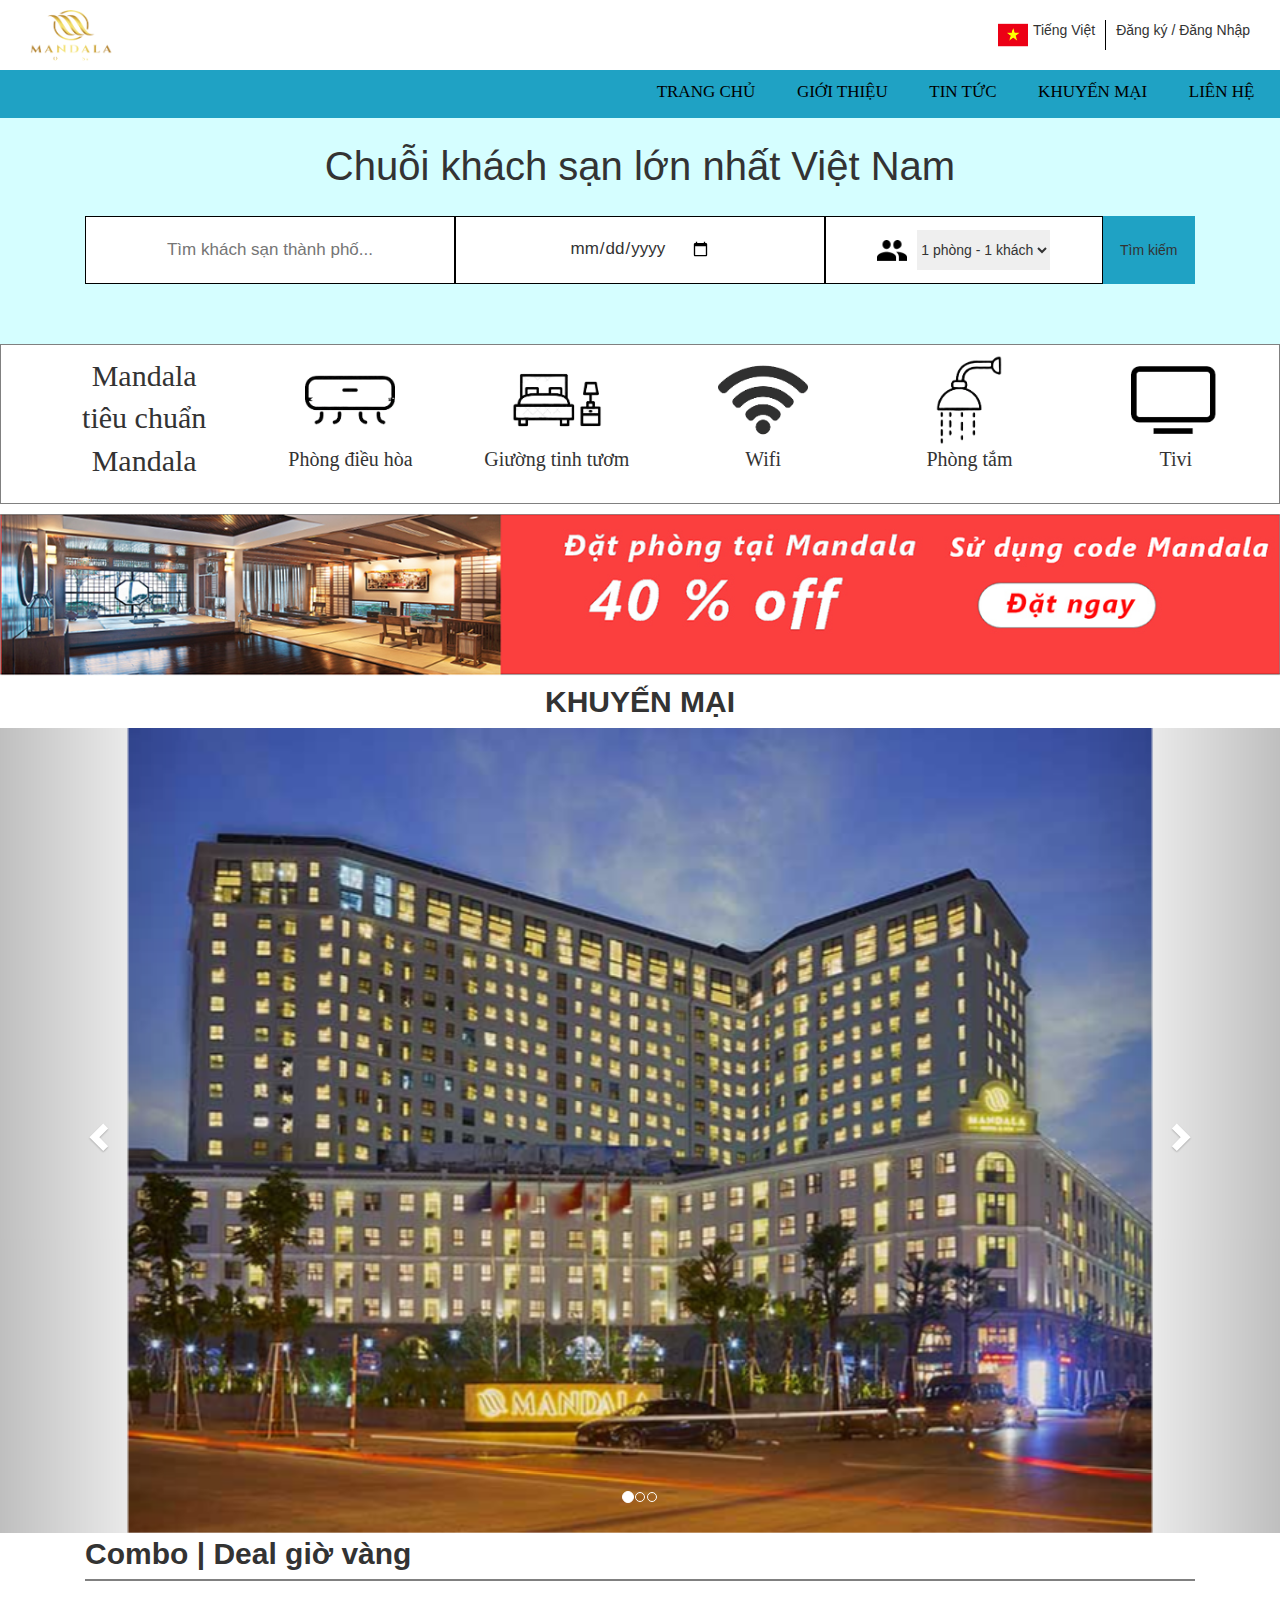
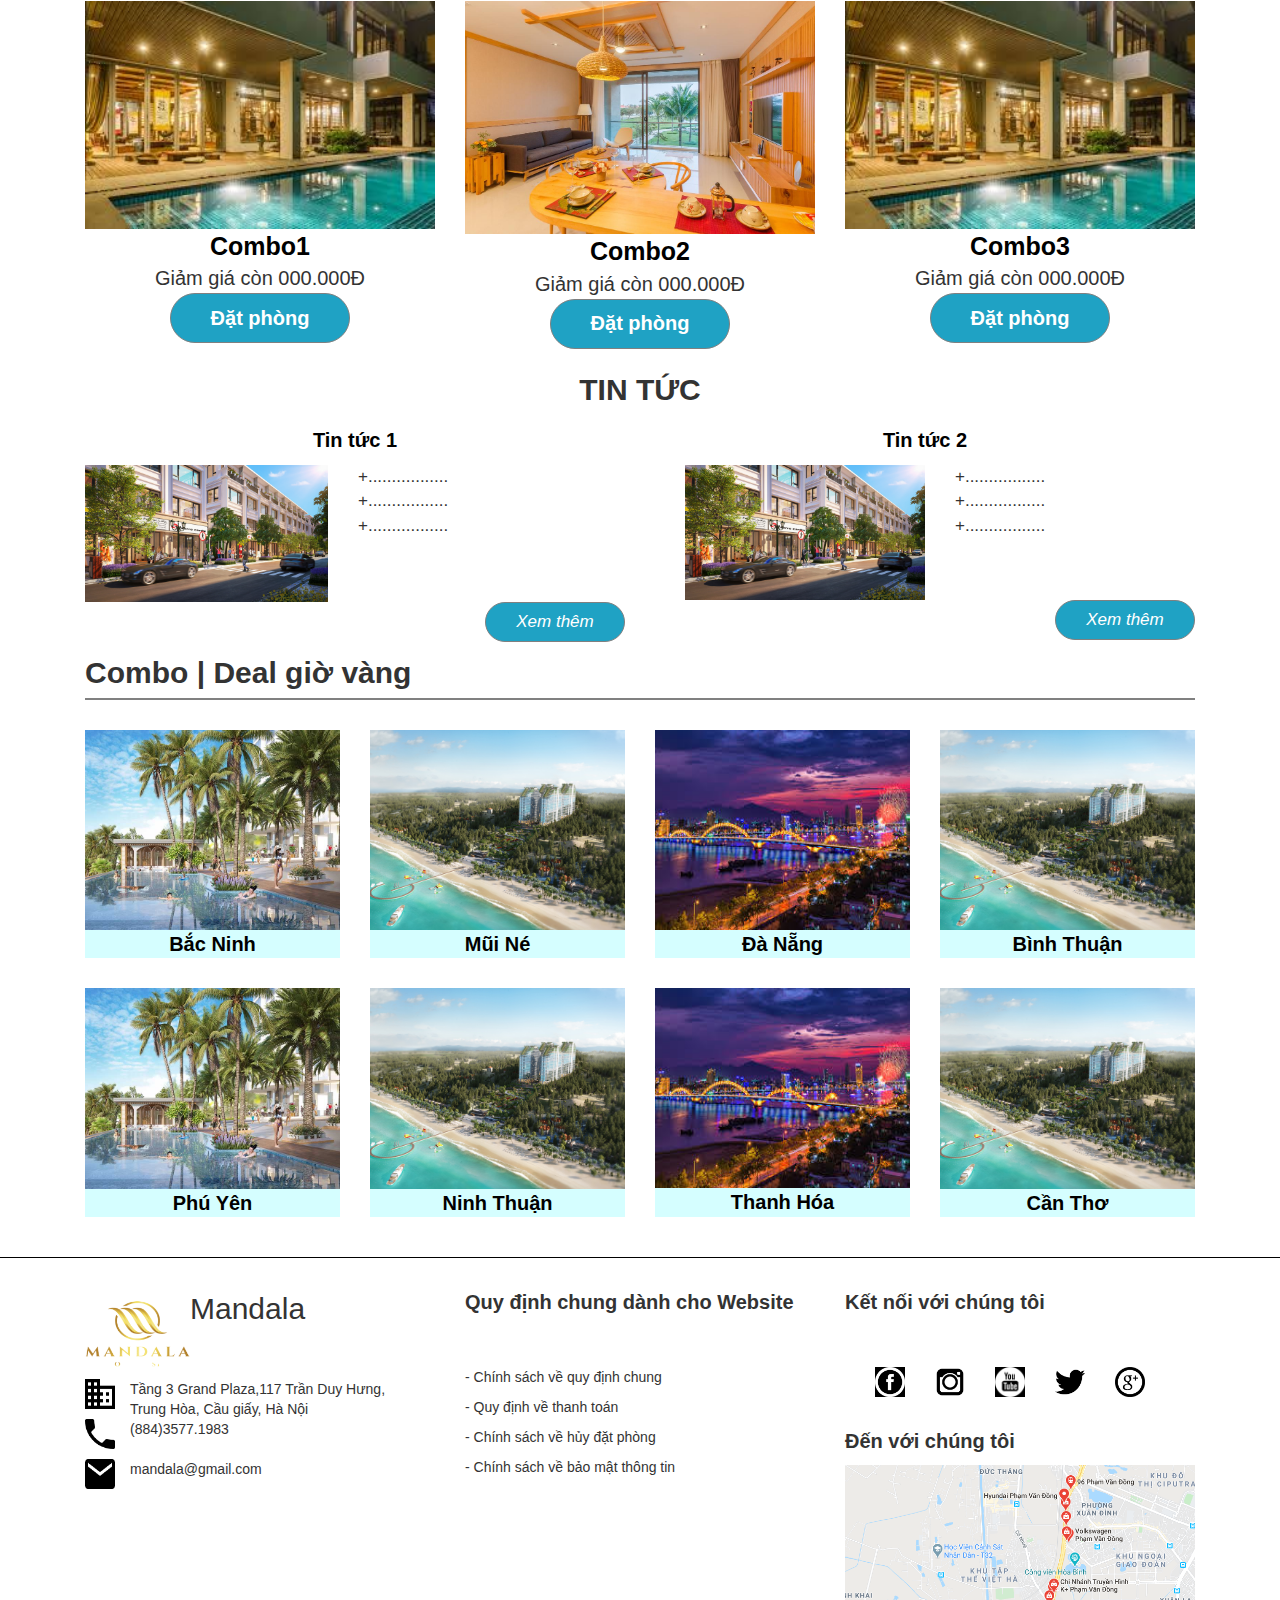
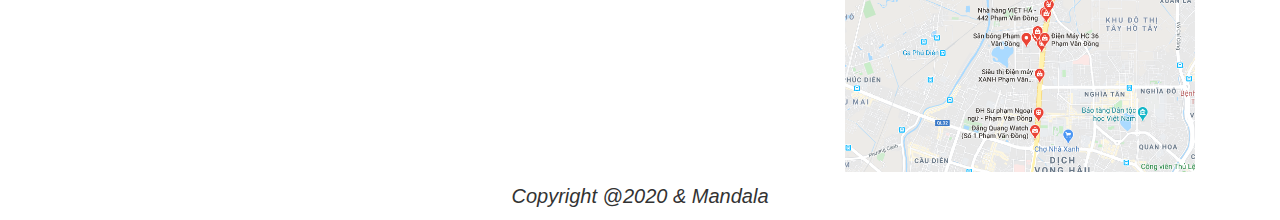
<file: index.html>
<!DOCTYPE html>
<html>
<head>
	<title>khachsan</title>
	<link rel="stylesheet" type="text/css" href="style.css">
	<meta name="viewport" content="width=device-width, initial-scale=1">
	<link rel="stylesheet" type="text/css" href="bootstrap/css/bootstrap.css">

	<link rel="stylesheet" href="https://maxcdn.bootstrapcdn.com/bootstrap/3.4.1/css/bootstrap.min.css">
  	<script src="https://ajax.googleapis.com/ajax/libs/jquery/3.5.1/jquery.min.js"></script>
  	<script src="https://maxcdn.bootstrapcdn.com/bootstrap/3.4.1/js/bootstrap.min.js"></script>
</head>
<body>
	<!--head-->
	<div class="head">
	    <div class="logo">
	      <a href="index.html"><img src="img\logo.png"></a>
	    </div>
	    <div class="text">
	      <div class="tv">
	        <img src="img\tv.png">
	        <p>Tiếng Việt</p>
	      </div>
	      <div class="login">
	        <p>Đăng ký / Đăng Nhập</p>
	      </div>
	    </div>
  	</div>
	<!--menu-->
	<div class="menu">
		<div class="topnav" id="myTopnav">
			<a href="javascript:void(0);" style="font-size:15px;" class="icon" onclick="myFunction()">&#9776;</a>
			<a href="lienhe.html">Liên hệ</a>
			<a href="khuyenmai.html">Khuyến mại</a>
	  		<a href="blog.html">Tin tức</a>
	  		<a href="gioithieu.html">Giới thiệu</a>
	  		<a href="#">Trang chủ</a>	
		</div>

		<script>
			function myFunction() {
			  var x = document.getElementById("myTopnav");
			  if (x.className === "topnav") {
			    x.className += " responsive";
			  } else {
			    x.className = "topnav";
			  }
			}
		</script>
	</div>
	<!--Chuoi khach san lon nhat VN-->
	<div class="fluid" style="background-color: #D5FEFF;">
      <div class="container">
          <div class="row" style="margin-left: 0px; margin-right: 0px;">
            <p style="text-align: center;font-size: 40px;font-family: Arial;padding-top: 20px;width: 100%;">Chuỗi khách sạn lớn nhất Việt Nam</p>
            <div class="col-xl-4 timkiem" style="padding: 0px 0px 0px 0px;">
                <input type="text" name="" placeholder="Tìm khách sạn thành phố..." style="text-align: center;">
            </div>
            <div class="col-xl-4 timkiem">
                <div class="lich"> 
                  <input type="date" name="">
                </div>
            </div>
            <div class="col-xl-3 timkiem">
                <div class="lich">
                  <img src="img\icon3.png" style="width: 30px;">
                  <select>
                    <option>1 phòng - 1 khách</option>
                    <option>1 phòng - 2 khách</option>
                    <option>2 phòng - 2 khách</option>
                  </select>
                </div>
            </div>
            <div class="col-xl-1 search" style="padding-left: 0px;padding-right: 0px;">
                <button style="width: 100%;height: 68px;background-color: #1FA2C4;">Tìm kiếm</button>
            </div>
          </div>
        </div>
      </div>
    </div>
  	
	<!--icon-->
	<div class="fluid">
		<div class="row form2" style="margin-left: 0px;margin-right: 0px;">
			<div class="col-xl-2 col-md-6 text1">
				<span>Mandala <br>tiêu chuẩn<br> Mandala</span>
			</div>
			<div class="col-xl-2 col-md-6 dieuhoa">
				<img src="img\dieuhoa.png">
				<p>Phòng điều hòa</p>
			</div>
			<div class="col-xl-2 col-md-6 giuong">
				<img src="img\giuong.png">
				<p>Giường tinh tươm</p>
			</div>
			<div class="col-xl-2 col-md-6 wifi">
				<img src="img\wifi.png">
				<p>Wifi</p>
			</div>
			<div class="col-xl-2 col-md-6 tam">
				<img src="img\tam.png">
				<p>Phòng tắm</p>
			</div>
			<div class="col-xl-2 col-md-6 tivi">
				<img src="img\tivi.png">
				<p>Tivi</p>
			</div>
		</div>
	</div>
	<!--banner-->
	<!--
	<div class="fluid">
		<div class="row" style="margin-left: 0px;margin-right: 0px;">
			<div class="col-4 banner" style="padding: 0px 0px 0px 0px">
				<img src="img\banner.png">
			</div>
			<div class="col-4 datphong">
				<i>Đặt phòng tại Mandala</i><br>
				<span>40% off</span>
			</div>
			<div class="col-4 datphong">
				<i>Sử dụng code Mandala</i><br>
				<button>Đặt ngay</button>
			</div>
		</div>
	</div>-->
	<div class="banner">
		<img src="img\banner1.jpg">
	</div>

	<!--slide-->
	<div class="fluid">
  		<div class="khuyenmai">
  			Khuyến mại
  		</div> 
	  	<div id="myCarousel" class="carousel slide" data-ride="carousel">
	    <!-- Indicators -->
		    <ol class="carousel-indicators">
			    <li data-target="#myCarousel" data-slide-to="0" class="active"></li>
			    <li data-target="#myCarousel" data-slide-to="1"></li>
			    <li data-target="#myCarousel" data-slide-to="2"></li>
		    </ol>

	    <!-- Wrapper for slides -->
	    <div class="carousel-inner">
	    	<div class="item active">
	        	<img src="img\slide1.jpg" alt="Los Angeles" style="width:90%; padding-left: 10%;">
	    	</div>

	        <div class="item">
	        	<img src="img\slide2.jpg" alt="Chicago" style="width:90%; padding-left: 10%;">
	        </div>
	    
	        <div class="item">
	        	<img src="img\slide3.jpg" alt="New york" style="width:90%; padding-left: 10%;">
	        </div>
	    </div>

    <!-- Left and right controls -->
		    <a class="left carousel-control" href="#myCarousel" data-slide="prev">
		      	<span class="glyphicon glyphicon-chevron-left"></span>
		      	<span class="sr-only">Previous</span>
		    </a>
		    <a class="right carousel-control" href="#myCarousel" data-slide="next">
		      	<span class="glyphicon glyphicon-chevron-right"></span>
		      	<span class="sr-only">Next</span>
		    </a>
  		</div>
	</div>
	<!--Combo giờ vàng-->
	<div class="container tittle">
		Combo | Deal giờ vàng
		<hr>
	</div>
	<div class="container">
		<div class="row">
			<div class="col-xl-4 combo">
				<a href="thue.html"><img src="img\combo3.jpg"></a>
				<a href="thue.html">Combo1</a><br>
				<span>Giảm giá còn 000.000Đ</span><br>
				<a href="datphong.html"><button>Đặt phòng</button></a>
			</div>
			<div class="col-xl-4 combo">
				<a href="thue.html"><img src="img\combo2.jpg"></a>
				<a href="thue.html">Combo2</a><br>
				<span>Giảm giá còn 000.000Đ</span><br>
				<a href="datphong.html"><button>Đặt phòng</button></a>
			</div>
			<div class="col-xl-4 combo">
				<a href="thue.html"><img src="img\combo3.jpg"></a>
				<a href="thue.html">Combo3</a><br>
				<span>Giảm giá còn 000.000Đ</span><br>
				<a href="datphong.html"><button>Đặt phòng</button></a>
			</div>
		</div>
	</div>
	<!--tin tuc-->
	<div class="khuyenmai">
  			Tin tức
  		</div>
	<div class="container">
		<div class="row">
			<div class="col-xl-6 tintuc">
				<a href="baiviet.html"><p>Tin tức 1</p></a>
				<a href="baiviet.html"><img src="img\tintuc1.jpg" style="width: 45%;float: left;"></a>
				<div class="tintuc1" style="padding-right: 30px;">
					<span style="font-size: 17px;padding-left: 30px;">+.................</span><br>
					<span style="font-size: 17px;padding-left: 30px;">+.................</span><br>
					<span style="font-size: 17px;padding-left: 30px;">+.................</span><br>
				</div>
				<a href="baiviet.html"><button>Xem thêm</button></a>
			</div>
			<div class="col-xl-6 tintuc">
				<a href="blog.html"><p>Tin tức 2</p></a>
				<a href="blog.html"><img src="img\tintuc1.jpg" style="width: 50%;float: left;padding-left: 30px;"></a>
				<div class="tintuc1" style="padding-right: 30px;">
					<span style="font-size: 17px;padding-left: 30px;">+.................</span><br>
					<span style="font-size: 17px;padding-left: 30px;">+.................</span><br>
					<span style="font-size: 17px;padding-left: 30px;">+.................</span><br>
				</div>
				<a href="blog.html"><button>Xem thêm</button></a>
			</div>
		</div>	
	</div>
	<!--dia diem noi tieng-->
	<div class="container tittle">
		Combo | Deal giờ vàng
		<hr>
	</div>
	<div class="container">
		<div class="row">
			<div class="anh">
				<div class="col-xl-3 col-md-6 anh1">
					<a href="ksbacninh.html"><img src="img\combo1.jpg"></a>
					<p><a href="ksbacninh.html">Bắc Ninh</a></p>
				</div>
				<div class="col-xl-3 col-md-6 anh1">
					<a href="#"><img src="img\anh2.jpg"></a>
					<p><a href="#">Mũi Né</a></p>
				</div>
				<div class="col-xl-3 col-md-6 anh1">
					<a href="#"><img src="img\anh3.jpg" style="height: 200px;"></a>
					<p><a href="#">Đà Nẵng</a></p>
				</div>
				<div class="col-xl-3 col-md-6 anh1">
					<a href="#"><img src="img\anh2.jpg"></a>
					<p><a href="#">Bình Thuận</a></p>
				</div>
			</div>
		</div>

		<div class="row">
			<div class="anh">
				<div class="col-xl-3 col-md-6 anh1">
					<a href="#"><img src="img\combo1.jpg"></a>
					<p><a href="#">Phú Yên</a></p>
				</div>
				<div class="col-xl-3 col-md-6 anh1">
					<a href="#"><img src="img\anh2.jpg"></a>
					<p><a href="#">Ninh Thuận</a></p>
				</div>
				<div class="col-xl-3 col-md-6 anh1">
					<a href="#"><img src="img\anh3.jpg" style="height: 200px;"></a>
					<p><a href="#">Thanh Hóa</a></p>
				</div>
				<div class="col-xl-3 col-md-6 anh1">
					<a href="#"><img src="img\anh2.jpg"></a>
					<p><a href="#">Cần Thơ</a></p>
				</div>
			</div>
		</div>
	</div>
	<hr style="border-top: 1px solid black; width: 100%; ">
	<!--footer-->
	<div class="container">
		<div class="row">
			<div class="col-xl-4">
				<div class="footer1">
					<img src="img\logo.png">
					<p>Mandala</p>
				</div><br>
				<div class="footer2">
					<img src="img\nha.png"><br>
					<span>Tầng 3 Grand Plaza,117 Trần Duy Hưng, <br>Trung Hòa, Cầu giấy, Hà Nội</span>
					<img src="img\phone.png">
					<span>(884)3577.1983</span>
					<img src="img\email.png">
					<span>mandala@gmail.com</span>
				</div>
			</div>
			<div class="col-xl-4">
				<p style="font-size: 20px;font-weight: bold;">Quy định chung dành cho Website</p>
				<div class="quydinh">
					<p>- Chính sách về quy định chung</p>
					<p>- Quy định về thanh toán</p>
					<p>- Chính sách về hủy đặt phòng</p>
					<p>- Chính sách về bảo mật thông tin</p>
				</div>
			</div>
			<div class="col-xl-4">
				<p style="font-size: 20px;font-weight: bold;">Kết nối với chúng tôi</p>
				<div class="quydinh">
					<img src="img\fb.png">
					<img src="img\ins.png">
					<img src="img\youtube.png">
					<img src="img\twitter.png">
					<img src="img\google.png">
				</div>
				<div class="map">
					<p style="font-size: 20px;font-weight: bold; float: left;margin-top: 30px;">Đến với chúng tôi</p>
					<img src="img\map.png">
				</div>
			</div>
		</div>
	</div>
	<div class="cuoi">
		<p>Copyright @2020 & Mandala</p>
	</div>
</body>
</html>
</file>
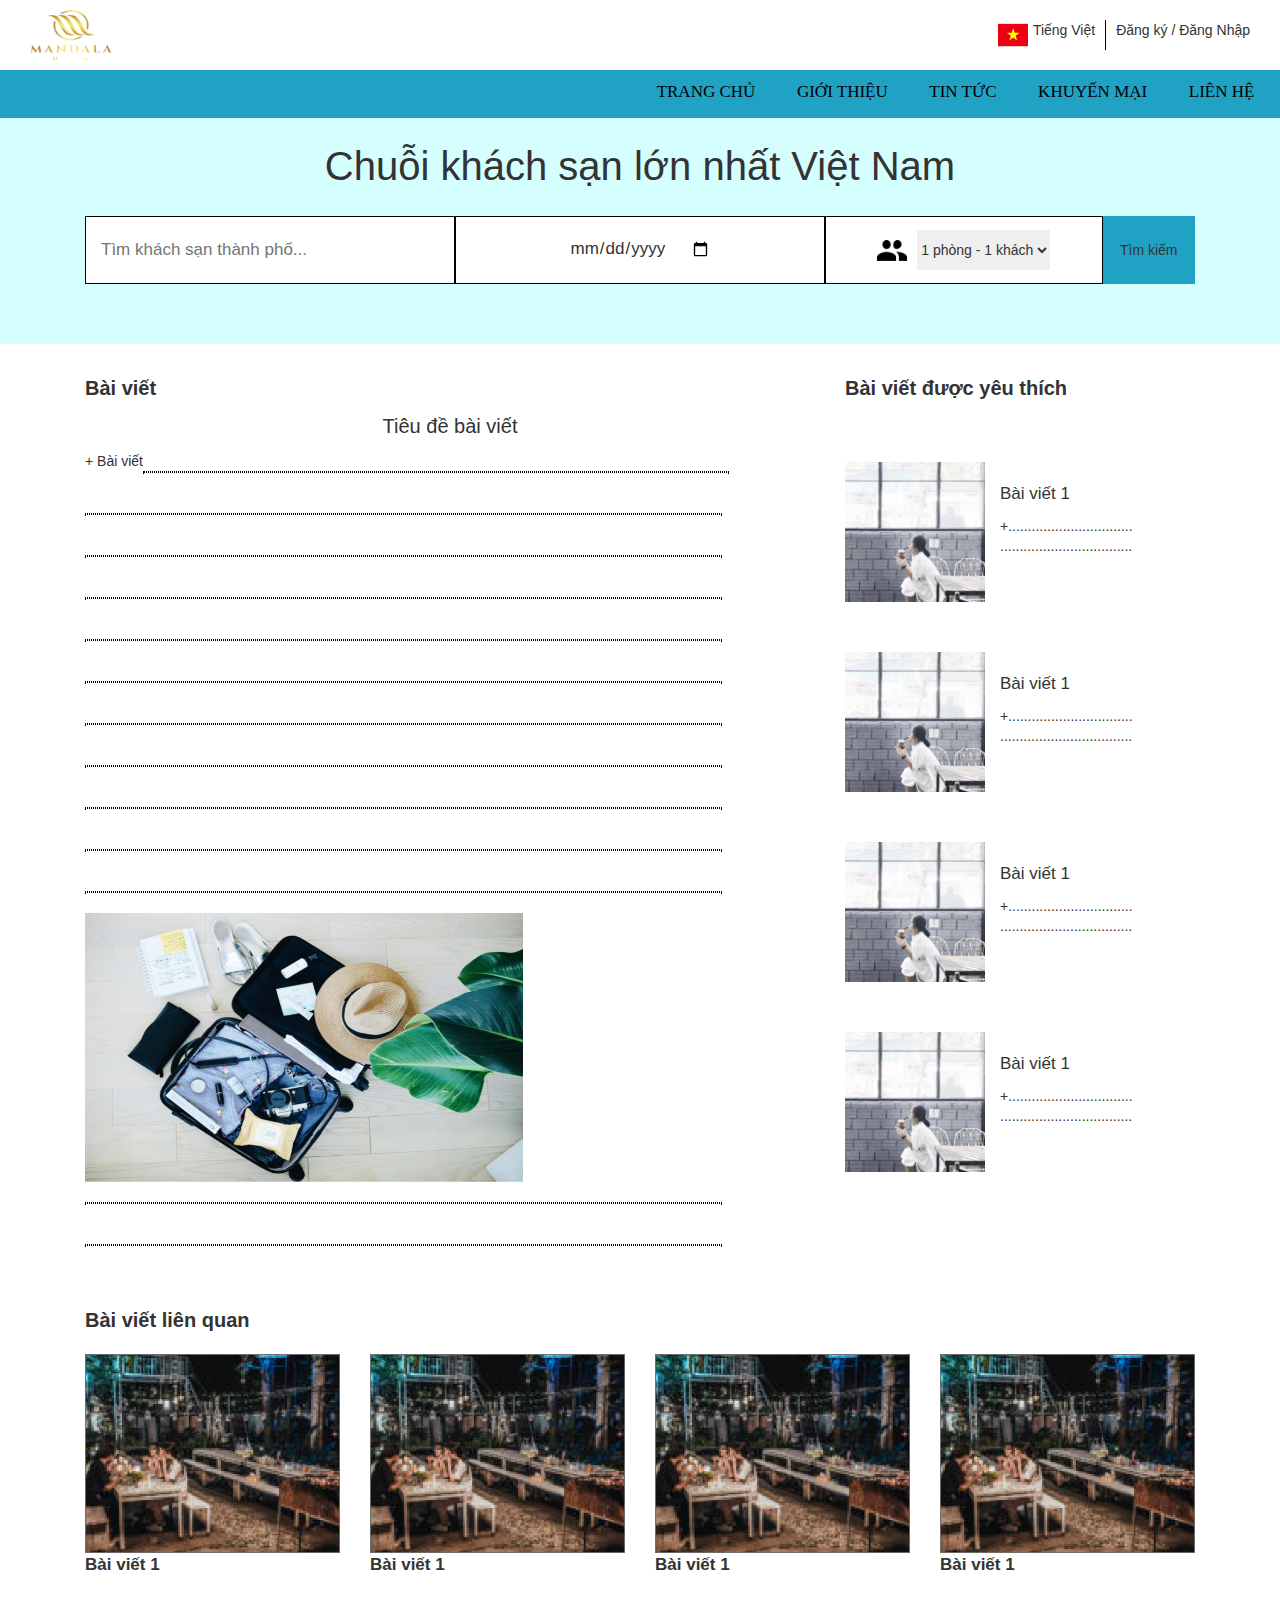
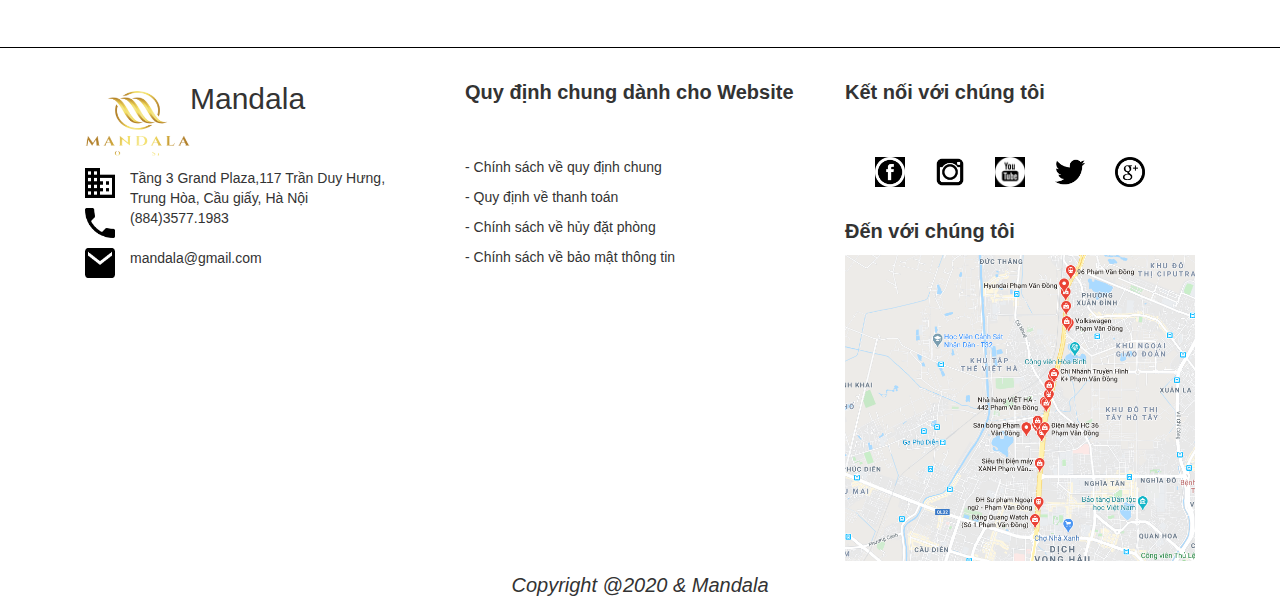
<file: baiviet.html>
<!DOCTYPE html>
<html>
<head>
	<title>Bài viết</title>
	<link rel="stylesheet" type="text/css" href="style.css">
	<meta name="viewport" content="width=device-width, initial-scale=1">
	<link rel="stylesheet" type="text/css" href="bootstrap/css/bootstrap.css">

	<link rel="stylesheet" href="https://maxcdn.bootstrapcdn.com/bootstrap/3.4.1/css/bootstrap.min.css">
  	<script src="https://ajax.googleapis.com/ajax/libs/jquery/3.5.1/jquery.min.js"></script>
  	<script src="https://maxcdn.bootstrapcdn.com/bootstrap/3.4.1/js/bootstrap.min.js"></script>
</head>
<body>
	<!--head-->
	<!--head-->
	<div class="head">
	    <div class="logo">
	      <a href="index.html"><img src="img\logo.png"></a>
	    </div>
	    <div class="text">
	      <div class="tv">
	        <img src="img\tv.png">
	        <p>Tiếng Việt</p>
	      </div>
	      <div class="login">
	        <p>Đăng ký / Đăng Nhập</p>
	      </div>
	    </div>
  	</div>
	<!--menu-->
	<div class="menu">
		<div class="topnav" id="myTopnav">
			<a href="javascript:void(0);" style="font-size:15px;" class="icon" onclick="myFunction()">&#9776;</a>
			<a href="#">Liên hệ</a>
			<a href="#">Khuyến mại</a>
	  		<a href="#">Tin tức</a>
	  		<a href="#">Giới thiệu</a>
	  		<a href="#">Trang chủ</a>	
		</div>

		<script>
			function myFunction() {
			  var x = document.getElementById("myTopnav");
			  if (x.className === "topnav") {
			    x.className += " responsive";
			  } else {
			    x.className = "topnav";
			  }
			}
		</script>
	</div>
	<!--Chuoi khach san lon nhat VN-->
	<div class="fluid" style="background-color: #D5FEFF;">
      <div class="container">
          <div class="row" style="margin-left: 0px; margin-right: 0px;">
            <p style="text-align: center;font-size: 40px;font-family: Arial;padding-top: 20px;width: 100%;">Chuỗi khách sạn lớn nhất Việt Nam</p>
            <div class="col-xl-4 timkiem">
                <input type="text" name="" placeholder="Tìm khách sạn thành phố...">
            </div>
            <div class="col-xl-4 timkiem">
                <div class="lich"> 
                  <input type="date" name="">
                </div>
            </div>
            <div class="col-xl-3 timkiem">
                <div class="lich">
                  <img src="img\icon3.png" style="width: 30px;">
                  <select>
                    <option>1 phòng - 1 khách</option>
                    <option>1 phòng - 2 khách</option>
                    <option>2 phòng - 2 khách</option>
                  </select>
                </div>
            </div>
            <div class="col-xl-1 search" style="padding-left: 0px;padding-right: 0px;">
                <button style="width: 100%;height: 68px;background-color: #1FA2C4;">Tìm kiếm</button>
            </div>
          </div>
        </div>
      </div>
    </div>
  	<div class="container">
  		<div class="row">
  			<div class="col-xl-8">
  				<p style="font-size: 20px; font-weight: bold;margin-top: 20px;">Bài viết</p>
  				<p style="text-align: center;font-size: 20px;">Tiêu đề bài viết</p>
  				<span style="float: left;">+ Bài viết</span>
  				<hr style="border: 1px dotted black;width: 80%;float: left;">
  				<hr style="border: 1px dotted black;width: 87%;float: left;">
  				<hr style="border: 1px dotted black;width: 87%;float: left;">
  				<hr style="border: 1px dotted black;width: 87%;float: left;">
  				<hr style="border: 1px dotted black;width: 87%;float: left;">
  				<hr style="border: 1px dotted black;width: 87%;float: left;">
  				<hr style="border: 1px dotted black;width: 87%;float: left;">
  				<hr style="border: 1px dotted black;width: 87%;float: left;">
  				<hr style="border: 1px dotted black;width: 87%;float: left;">
  				<hr style="border: 1px dotted black;width: 87%;float: left;">
  				<hr style="border: 1px dotted black;width: 87%;float: left;">
  				<img src="img\baiviet1.png" style="width: 60%;">
  				<hr style="border: 1px dotted black;width: 87%;float: left;">
  				<hr style="border: 1px dotted black;width: 87%;float: left;">
  			</div>
  			<div class="col-xl-4">
  				<p style="font-size: 20px; font-weight: bold;margin-top: 20px;">Bài viết được yêu thích</p>
  				<img src="img\baiviet3.png" style="width: 40%;margin-top: 50px;float: left;clear: both;">
  				<div>	
  					<p style="width: 40%;float: left;margin-top: 70px;margin-left: 15px;font-size: 17px;">Bài viết 1</p>
  					<span style="float: left;margin-left: 15px;width: 40%;float: left;">+................................
  					</span>
  					<p style="float: left;margin-left: 15px;width: 40%;float: left;">..................................
  					</p>
  				</div>
  				<!-- baiviet2 -->
  				<img src="img\baiviet3.png" style="width: 40%;margin-top: 50px;float: left;clear: both;">
  				<div>	
  					<p style="width: 40%;float: left;margin-top: 70px;margin-left: 15px;font-size: 17px;">Bài viết 1</p>
  					<span style="float: left;margin-left: 15px;width: 40%;float: left;">+................................
  					</span>
  					<p style="float: left;margin-left: 15px;width: 40%;float: left;">..................................
  					</p>
  				</div>
  				<!-- baiviet3 -->
  				<img src="img\baiviet3.png" style="width: 40%;margin-top: 50px;float: left;clear: both;">
  				<div>	
  					<p style="width: 40%;float: left;margin-top: 70px;margin-left: 15px;font-size: 17px;">Bài viết 1</p>
  					<span style="float: left;margin-left: 15px;width: 40%;float: left;">+................................
  					</span>
  					<p style="float: left;margin-left: 15px;width: 40%;float: left;">..................................
  					</p>
  				</div>
  				<!-- baiviet4 -->
  				<img src="img\baiviet3.png" style="width: 40%;margin-top: 50px;float: left;clear: both;">
  				<div>	
  					<p style="width: 40%;float: left;margin-top: 70px;margin-left: 15px;font-size: 17px;">Bài viết 1</p>
  					<span style="float: left;margin-left: 15px;width: 40%;float: left;">+................................
  					</span>
  					<p style="float: left;margin-left: 15px;width: 40%;float: left;">..................................
  					</p>
  				</div>
  			</div>
  		</div>
  	</div>
  	<!-- bai viet lien quan -->
  	<div class="container" style="margin-top: 10px;">
  		<p style="font-size: 20px; font-weight: bold;margin-top: 20px;">Bài viết liên quan</p>
  		<div class="row">
  			<div class="col-xl-3">
  				<img src="img\baiviet2.png" style="width: 100%;">
  				<p style="font-size: 17px; font-weight: bold;">Bài viết 1</p>
  			</div>
  			<div class="col-xl-3">
  				<img src="img\baiviet2.png" style="width: 100%;">
  				<p style="font-size: 17px; font-weight: bold;">Bài viết 1</p>
  			</div>
  			<div class="col-xl-3">
  				<img src="img\baiviet2.png" style="width: 100%;">
  				<p style="font-size: 17px; font-weight: bold;">Bài viết 1</p>
  			</div>
  			<div class="col-xl-3">
  				<img src="img\baiviet2.png" style="width: 100%;">
  				<p style="font-size: 17px; font-weight: bold;">Bài viết 1</p>
  			</div>
  		</div>
  	</div>
  	<hr style="border-top: 1px solid black; width: 100%; margin-top: 50px;">
	<!--footer-->
	<div class="container">
		<div class="row">
			<div class="col-xl-4">
				<div class="footer1">
					<img src="img\logo.png">
					<p>Mandala</p>
				</div><br>
				<div class="footer2">
					<img src="img\nha.png"><br>
					<span>Tầng 3 Grand Plaza,117 Trần Duy Hưng, <br>Trung Hòa, Cầu giấy, Hà Nội</span>
					<img src="img\phone.png">
					<span>(884)3577.1983</span>
					<img src="img\email.png">
					<span>mandala@gmail.com</span>
				</div>
			</div>
			<div class="col-xl-4">
				<p style="font-size: 20px;font-weight: bold;">Quy định chung dành cho Website</p>
				<div class="quydinh">
					<p>- Chính sách về quy định chung</p>
					<p>- Quy định về thanh toán</p>
					<p>- Chính sách về hủy đặt phòng</p>
					<p>- Chính sách về bảo mật thông tin</p>
				</div>
			</div>
			<div class="col-xl-4">
				<p style="font-size: 20px;font-weight: bold;">Kết nối với chúng tôi</p>
				<div class="quydinh">
					<img src="img\fb.png">
					<img src="img\ins.png">
					<img src="img\youtube.png">
					<img src="img\twitter.png">
					<img src="img\google.png">
				</div>
				<div class="map">
					<p style="font-size: 20px;font-weight: bold; float: left;margin-top: 30px;">Đến với chúng tôi</p>
					<img src="img\map.png">
				</div>
			</div>
		</div>
	</div>
	<div class="cuoi">
		<p>Copyright @2020 & Mandala</p>
	</div>
</body>
</html>
</file>
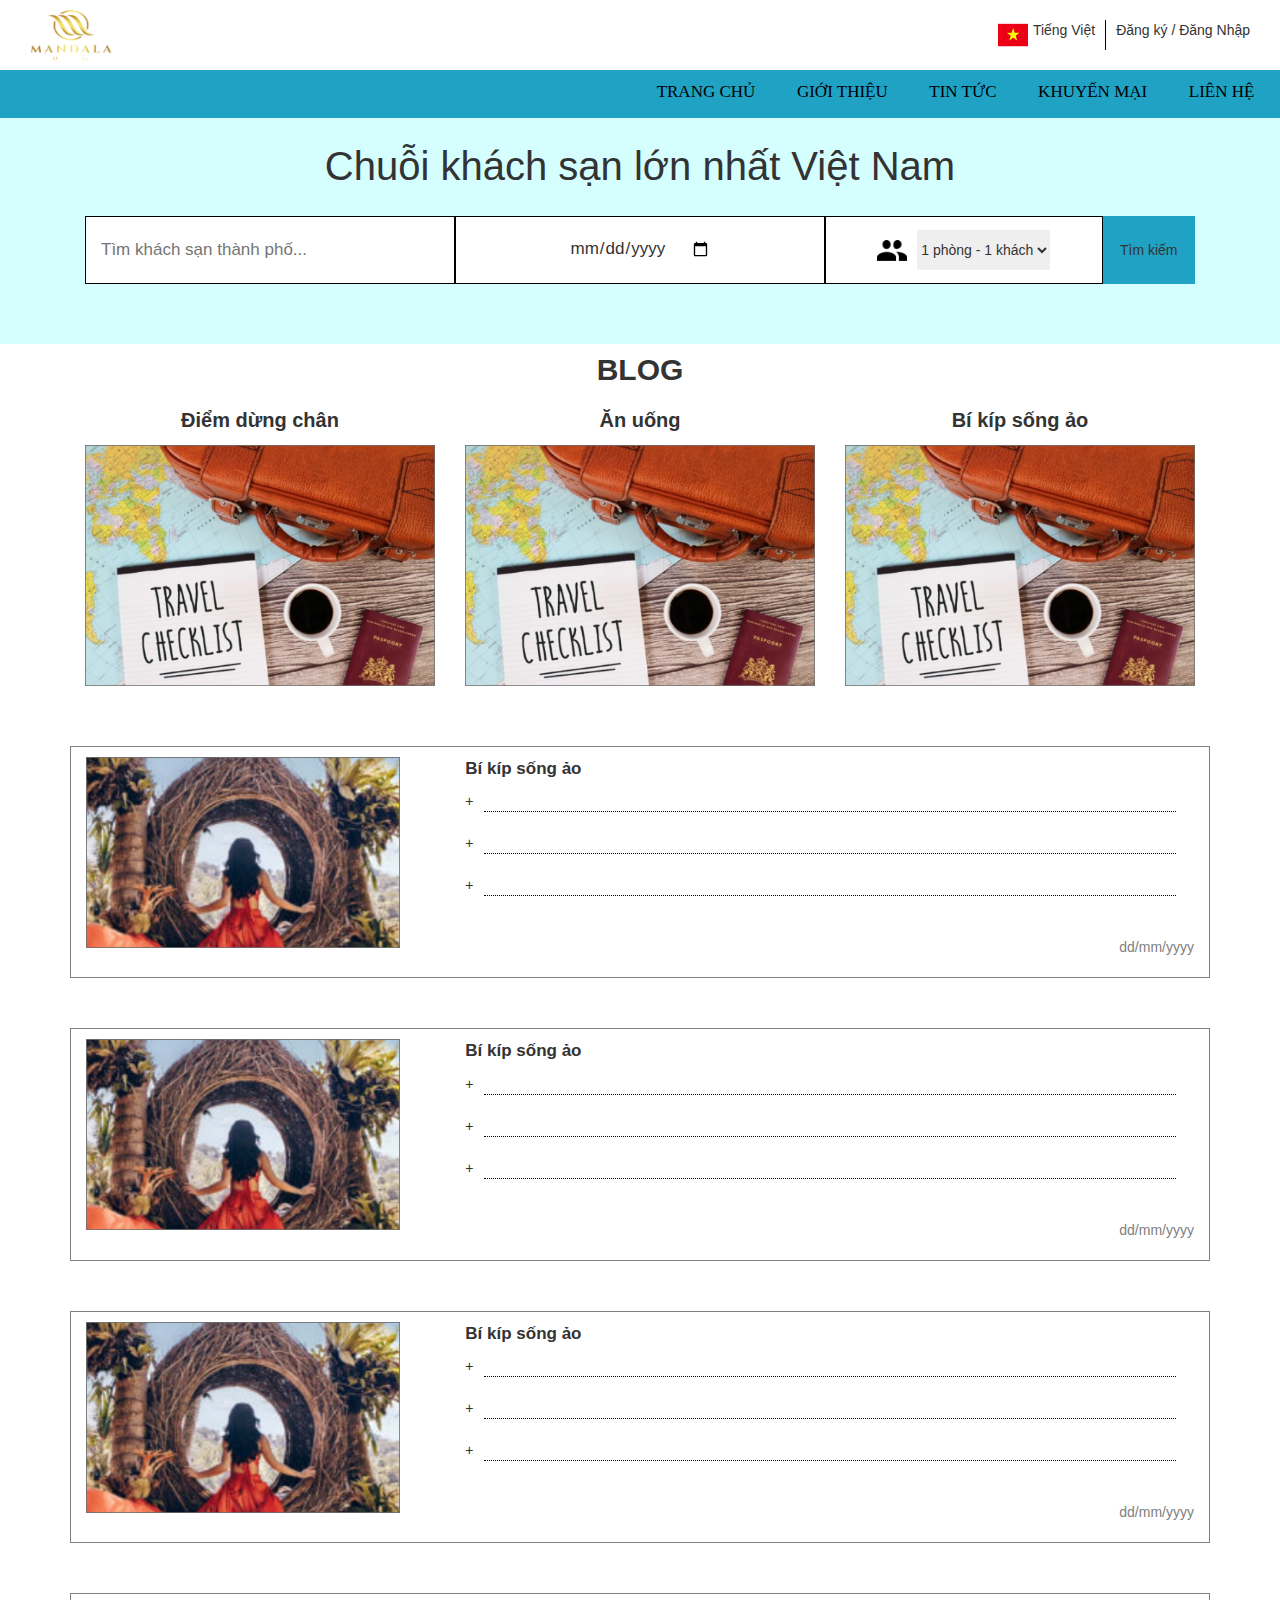
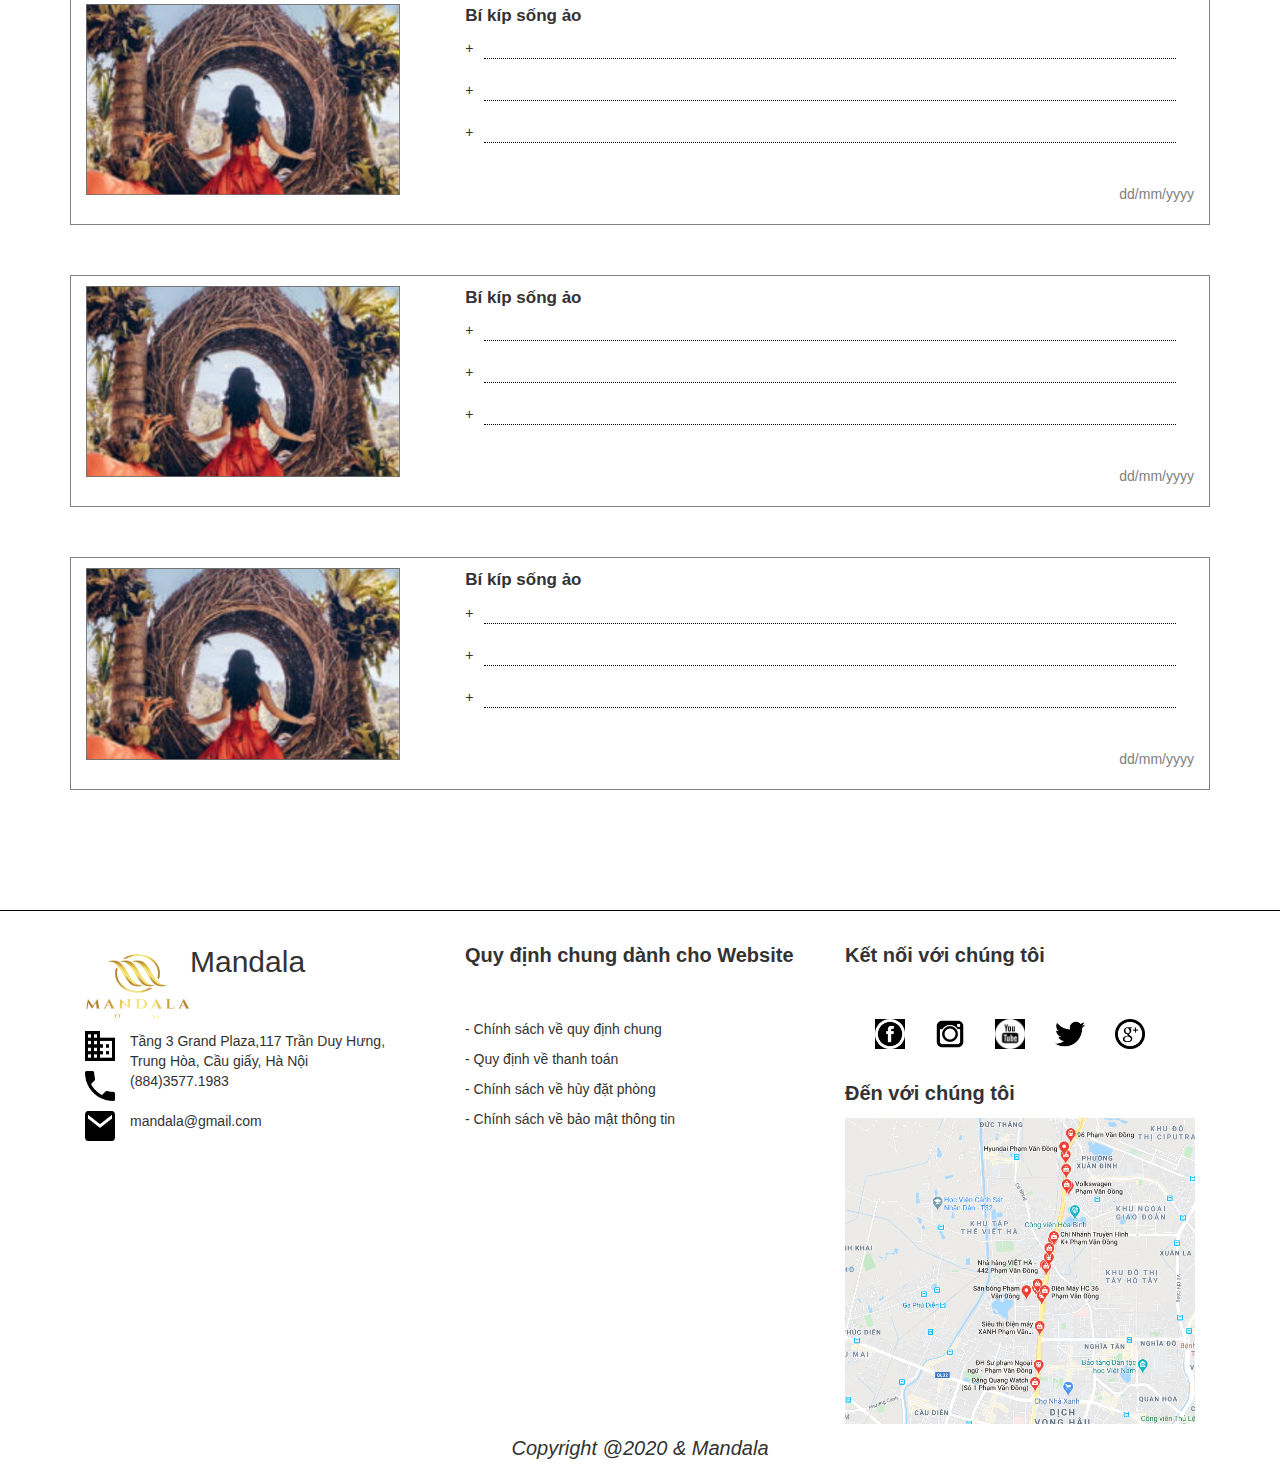
<file: blog.html>
<!DOCTYPE html>
<html>
<head>
	<title>blog</title>
	<link rel="stylesheet" type="text/css" href="style.css">
	<meta name="viewport" content="width=device-width, initial-scale=1">
	<link rel="stylesheet" type="text/css" href="bootstrap/css/bootstrap.css">

	<link rel="stylesheet" href="https://maxcdn.bootstrapcdn.com/bootstrap/3.4.1/css/bootstrap.min.css">
  	<script src="https://ajax.googleapis.com/ajax/libs/jquery/3.5.1/jquery.min.js"></script>
  	<script src="https://maxcdn.bootstrapcdn.com/bootstrap/3.4.1/js/bootstrap.min.js"></script>
</head>
<body>
	<!--head-->
	<div class="head">
      <div class="logo">
        <a href="index.html"><img src="img\logo.png"></a>
      </div>
      <div class="text">
        <div class="tv">
          <img src="img\tv.png">
          <p>Tiếng Việt</p>
        </div>
        <div class="login">
          <p>Đăng ký / Đăng Nhập</p>
        </div>
      </div>
    </div>
	<!--menu-->
	<div class="menu">
		<div class="topnav" id="myTopnav">
			<a href="javascript:void(0);" style="font-size:15px;" class="icon" onclick="myFunction()">&#9776;</a>
			<a href="lienhe.html">Liên hệ</a>
			<a href="khuyenmai.html">Khuyến mại</a>
	  		<a href="#">Tin tức</a>
	  		<a href="gioithieu.html">Giới thiệu</a>
	  		<a href="index.html">Trang chủ</a>	
		</div>

		<script>
			function myFunction() {
			  var x = document.getElementById("myTopnav");
			  if (x.className === "topnav") {
			    x.className += " responsive";
			  } else {
			    x.className = "topnav";
			  }
			}
		</script>
	</div>
	<!--Chuoi khach san lon nhat VN-->
	<div class="fluid" style="background-color: #D5FEFF;">
      <div class="container">
          <div class="row" style="margin-left: 0px; margin-right: 0px;">
            <p style="text-align: center;font-size: 40px;font-family: Arial;padding-top: 20px;width: 100%;">Chuỗi khách sạn lớn nhất Việt Nam</p>
            <div class="col-xl-4 timkiem">
                <input type="text" name="" placeholder="Tìm khách sạn thành phố...">
            </div>
            <div class="col-xl-4 timkiem">
                <div class="lich"> 
                  <input type="date" name="">
                </div>
            </div>
            <div class="col-xl-3 timkiem">
                <div class="lich">
                  <img src="img\icon3.png" style="width: 30px;">
                  <select>
                    <option>1 phòng - 1 khách</option>
                    <option>1 phòng - 2 khách</option>
                    <option>2 phòng - 2 khách</option>
                  </select>
                </div>
            </div>
            <div class="col-xl-1 search" style="padding-left: 0px;padding-right: 0px;">
                <button style="width: 100%;height: 68px;background-color: #1FA2C4;">Tìm kiếm</button>
            </div>
          </div>
        </div>
      </div>
    </div>
	<div class="khuyenmai">
  			BLOG
  	</div>
  	<div class="container">
  		<div class="row">
  			<div class="col-xl-4 blog1">
  				<p style="font-size: 20px; font-weight: bold; text-align: center;">Điểm dừng chân</p>
  				<img src="img\blog1.png" style="width: 100%;">
  			</div>
  			<div class="col-xl-4 blog1">
  				<p style="font-size: 20px; font-weight: bold; text-align: center;">Ăn uống</p>
  				<img src="img\blog1.png" style="width: 100%;">
  			</div>
  			<div class="col-xl-4 blog1">
  				<p style="font-size: 20px; font-weight: bold;text-align: center;">Bí kíp sống ảo</p>
  				<img src="img\blog1.png" style="width: 100%;">
  			</div>
  		</div>

  		<div class="row" style="border: 1px solid grey;margin-top: 50px;">
  			<div class="col-xl-4">
  				<img src="img\blog2.png" style="width: 90%;">
  			</div>
  			<div class="col-xl-8">
  				<p style="font-weight: bold;font-size: 17px;">Bí kíp sống ảo</p>
  				<span style="float: left;padding-right: 10px;">+</span>
  				<hr style="border:none;border-top:1px dotted black;height:1px;width:95%;float: left;"><br>
  				<span style="float: left;clear: both;padding-right: 10px;">+</span>
  				<hr style="border:none;border-top:1px dotted black;height:1px;width:95%;float: left;"><br>
  				<span style="float: left;clear: both;padding-right: 10px;">+</span>
  				<hr style="border:none;border-top:1px dotted black;height:1px;width:95%;float: left;">
  				<p style="float: right;clear: both;margin-top: 20px;color: grey">dd/mm/yyyy</p>
  			</div>
  		</div>
  		<div class="row" style="border: 1px solid grey;margin-top: 50px;">
  			<div class="col-xl-4">
  				<img src="img\blog2.png" style="width: 90%;">
  			</div>
  			<div class="col-xl-8">
  				<p style="font-weight: bold;font-size: 17px;">Bí kíp sống ảo</p>
  				<span style="float: left;padding-right: 10px;">+</span>
  				<hr style="border:none;border-top:1px dotted black;height:1px;width:95%;float: left;"><br>
  				<span style="float: left;clear: both;padding-right: 10px;">+</span>
  				<hr style="border:none;border-top:1px dotted black;height:1px;width:95%;float: left;"><br>
  				<span style="float: left;clear: both;padding-right: 10px;">+</span>
  				<hr style="border:none;border-top:1px dotted black;height:1px;width:95%;float: left;">
  				<p style="float: right;clear: both;margin-top: 20px;color: grey">dd/mm/yyyy</p>
  			</div>
  		</div>
  		<div class="row" style="border: 1px solid grey;margin-top: 50px;">
  			<div class="col-xl-4">
  				<img src="img\blog2.png" style="width: 90%;">
  			</div>
  			<div class="col-xl-8">
  				<p style="font-weight: bold;font-size: 17px;">Bí kíp sống ảo</p>
  				<span style="float: left;padding-right: 10px;">+</span>
  				<hr style="border:none;border-top:1px dotted black;height:1px;width:95%;float: left;"><br>
  				<span style="float: left;clear: both;padding-right: 10px;">+</span>
  				<hr style="border:none;border-top:1px dotted black;height:1px;width:95%;float: left;"><br>
  				<span style="float: left;clear: both;padding-right: 10px;">+</span>
  				<hr style="border:none;border-top:1px dotted black;height:1px;width:95%;float: left;">
  				<p style="float: right;clear: both;margin-top: 20px;color: grey">dd/mm/yyyy</p>
  			</div>
  		</div>
  		<div class="row" style="border: 1px solid grey;margin-top: 50px;">
  			<div class="col-xl-4">
  				<img src="img\blog2.png" style="width: 90%;">
  			</div>
  			<div class="col-xl-8">
  				<p style="font-weight: bold;font-size: 17px;">Bí kíp sống ảo</p>
  				<span style="float: left;padding-right: 10px;">+</span>
  				<hr style="border:none;border-top:1px dotted black;height:1px;width:95%;float: left;"><br>
  				<span style="float: left;clear: both;padding-right: 10px;">+</span>
  				<hr style="border:none;border-top:1px dotted black;height:1px;width:95%;float: left;"><br>
  				<span style="float: left;clear: both;padding-right: 10px;">+</span>
  				<hr style="border:none;border-top:1px dotted black;height:1px;width:95%;float: left;">
  				<p style="float: right;clear: both;margin-top: 20px;color: grey">dd/mm/yyyy</p>
  			</div>
  		</div>
  		<div class="row" style="border: 1px solid grey;margin-top: 50px;">
  			<div class="col-xl-4">
  				<img src="img\blog2.png" style="width: 90%;">
  			</div>
  			<div class="col-xl-8">
  				<p style="font-weight: bold;font-size: 17px;">Bí kíp sống ảo</p>
  				<span style="float: left;padding-right: 10px;">+</span>
  				<hr style="border:none;border-top:1px dotted black;height:1px;width:95%;float: left;"><br>
  				<span style="float: left;clear: both;padding-right: 10px;">+</span>
  				<hr style="border:none;border-top:1px dotted black;height:1px;width:95%;float: left;"><br>
  				<span style="float: left;clear: both;padding-right: 10px;">+</span>
  				<hr style="border:none;border-top:1px dotted black;height:1px;width:95%;float: left;">
  				<p style="float: right;clear: both;margin-top: 20px;color: grey">dd/mm/yyyy</p>
  			</div>
  		</div>
  		<div class="row" style="border: 1px solid grey;margin-top: 50px;">
  			<div class="col-xl-4">
  				<img src="img\blog2.png" style="width: 90%;">
  			</div>
  			<div class="col-xl-8">
  				<p style="font-weight: bold;font-size: 17px;">Bí kíp sống ảo</p>
  				<span style="float: left;padding-right: 10px;">+</span>
  				<hr style="border:none;border-top:1px dotted black;height:1px;width:95%;float: left;"><br>
  				<span style="float: left;clear: both;padding-right: 10px;">+</span>
  				<hr style="border:none;border-top:1px dotted black;height:1px;width:95%;float: left;"><br>
  				<span style="float: left;clear: both;padding-right: 10px;">+</span>
  				<hr style="border:none;border-top:1px dotted black;height:1px;width:95%;float: left;">
  				<p style="float: right;clear: both;margin-top: 20px;color: grey">dd/mm/yyyy</p>
  			</div>
  		</div>
  	</div> 
  	<hr style="border-top: 1px solid black; width: 100%; margin-top: 120px;">
	<!--footer-->
	<div class="container">
		<div class="row">
			<div class="col-xl-4">
				<div class="footer1">
					<img src="img\logo.png">
					<p>Mandala</p>
				</div><br>
				<div class="footer2">
					<img src="img\nha.png"><br>
					<span>Tầng 3 Grand Plaza,117 Trần Duy Hưng, <br>Trung Hòa, Cầu giấy, Hà Nội</span>
					<img src="img\phone.png">
					<span>(884)3577.1983</span>
					<img src="img\email.png">
					<span>mandala@gmail.com</span>
				</div>
			</div>
			<div class="col-xl-4">
				<p style="font-size: 20px;font-weight: bold;">Quy định chung dành cho Website</p>
				<div class="quydinh">
					<p>- Chính sách về quy định chung</p>
					<p>- Quy định về thanh toán</p>
					<p>- Chính sách về hủy đặt phòng</p>
					<p>- Chính sách về bảo mật thông tin</p>
				</div>
			</div>
			<div class="col-xl-4">
				<p style="font-size: 20px;font-weight: bold;">Kết nối với chúng tôi</p>
				<div class="quydinh">
					<img src="img\fb.png">
					<img src="img\ins.png">
					<img src="img\youtube.png">
					<img src="img\twitter.png">
					<img src="img\google.png">
				</div>
				<div class="map">
					<p style="font-size: 20px;font-weight: bold; float: left;margin-top: 30px;">Đến với chúng tôi</p>
					<img src="img\map.png">
				</div>
			</div>
		</div>
	</div>
	<div class="cuoi">
		<p>Copyright @2020 & Mandala</p>
	</div>
</body>
</html>
</file>
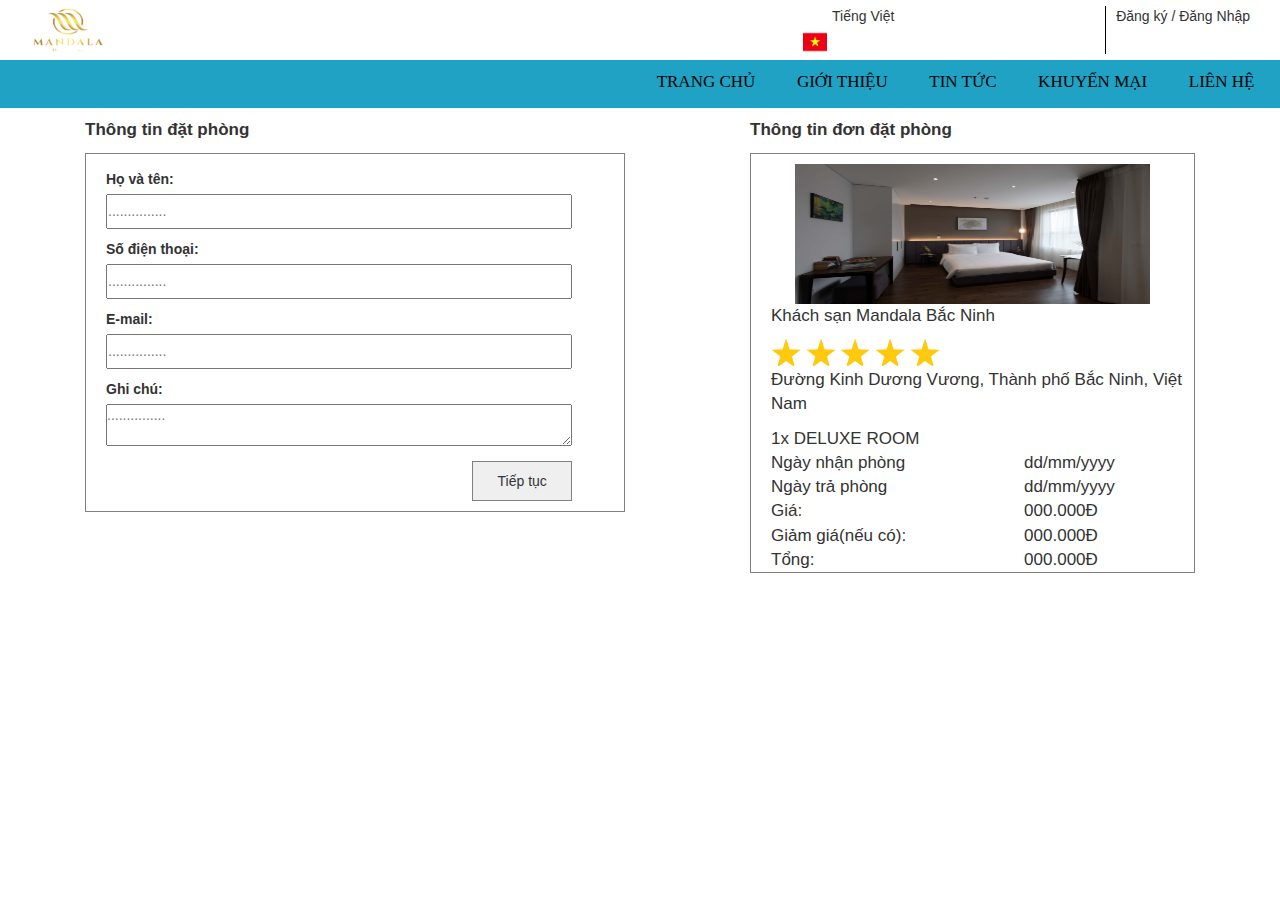
<file: datphong.html>
<!DOCTYPE html>
<html>
<head>
	<title>datphong</title>
	<link rel="stylesheet" type="text/css" href="style.css">
	<meta name="viewport" content="width=device-width, initial-scale=1">
	<link rel="stylesheet" type="text/css" href="bootstrap/css/bootstrap.css">

	<link rel="stylesheet" href="https://maxcdn.bootstrapcdn.com/bootstrap/3.4.1/css/bootstrap.min.css">
  	<script src="https://ajax.googleapis.com/ajax/libs/jquery/3.5.1/jquery.min.js"></script>
  	<script src="https://maxcdn.bootstrapcdn.com/bootstrap/3.4.1/js/bootstrap.min.js"></script>
</head>
<body>
	<!--head-->
	<div class="head">
		<div class="logo">
			<a href="index.html"><img src="img\logo.png" style="width: 100px; margin-left: 3%; float: left;"></a>
		</div>
		<div class="text">
			<div class="tv">
				<img src="img\tv.png" style="width: 8%; float: left;padding-top: 8%;">
				<p>Tiếng Việt</p>
			</div>
			<div class="login">
				<p>Đăng ký / Đăng Nhập</p>
			</div>
		</div>
	</div>
	<!--menu-->
	<div class="menu">
		<div class="topnav" id="myTopnav">
			<a href="javascript:void(0);" style="font-size:15px;" class="icon" onclick="myFunction()">&#9776;</a>
			<a href="lienhe.html">Liên hệ</a>
			<a href="khuyenmai.html">Khuyến mại</a>
	  		<a href="blog.html">Tin tức</a>
	  		<a href="gioithieu.html">Giới thiệu</a>
	  		<a href="index.html">Trang chủ</a>	
		</div>

		<script>
			function myFunction() {
			  var x = document.getElementById("myTopnav");
			  if (x.className === "topnav") {
			    x.className += " responsive";
			  } else {
			    x.className = "topnav";
			  }
			}
		</script>
	</div>
	<div class="container">
		<div class="row">
			<div class="col-xl-6">
				<p style="font-size: 17px; font-weight: bold;">Thông tin đặt phòng</p>
				<div class="ttdatphong" style="border: 1px solid grey;width: 100%; padding-left: 20px;padding-top: 15px;">
					<label>Họ và tên:</label><br>
					<input type="text" name="hoten" placeholder="..............." style="width: 90%;height: 35px;"><br>
					<label style="padding-top: 10px;">Số điện thoại:</label><br>
					<input type="phone" name="hoten" placeholder="..............." style="width: 90%;height: 35px;"><br>
					<label style="padding-top: 10px;">E-mail:</label><br>
					<input type="email" name="hoten" placeholder="..............." style="width: 90%;height: 35px;"><br>
					<label style="padding-top: 10px;">Ghi chú:</label><br>
					<textarea placeholder="..............." style="width: 90%;"></textarea><br>
					<div class="tieptuc" style="width: 90%;height: 60px;">
						<button type="submit" style="width: 100px;height: 40px;float: right;margin-top: 10px;">Tiếp tục</button>
					</div>
				</div>
			</div>
			<div class="col-xl-1">
			</div>
			<div class="col-xl-5">
				<p style="font-size: 17px; font-weight: bold;">Thông tin đơn đặt phòng</p>
				<div style="border: 1px solid grey;">
					<div style="width: 100%;text-align: center;">
						<img src="img\ct2.png" style="width: 80%;height: 150px;padding-top: 10px;">
					</div>
					<div style="padding-left: 20px; font-size: 17px;">
					<p>Khách sạn Mandala Bắc Ninh</p>
						<img src="img\sao.png">
						<img src="img\sao.png">
						<img src="img\sao.png">
						<img src="img\sao.png">
						<img src="img\sao.png">
						<p>Đường Kinh Dương Vương, Thành phố Bắc Ninh, Việt Nam</p>
						<span>1x DELUXE ROOM</span>
						<table style="width:100%">
							<tr>
								<td>Ngày nhận phòng</td>
								<td>dd/mm/yyyy</td>
							</tr>
							<tr>
								<td>Ngày trả phòng</td>
								<td>dd/mm/yyyy</td>
							</tr>
							<tr>
								<td>Giá:</td>
								<td>000.000Đ</td>
							</tr>
							<tr>
								<td>Giảm giá(nếu có):</td>
								<td>000.000Đ</td>
							</tr>
							<tr>
								<td>Tổng:</td>
								<td>000.000Đ</td>
							</tr>
						</table>
					</div>
				</div>
			</div>
		</div>
	</div>
</body>
</html>
</file>
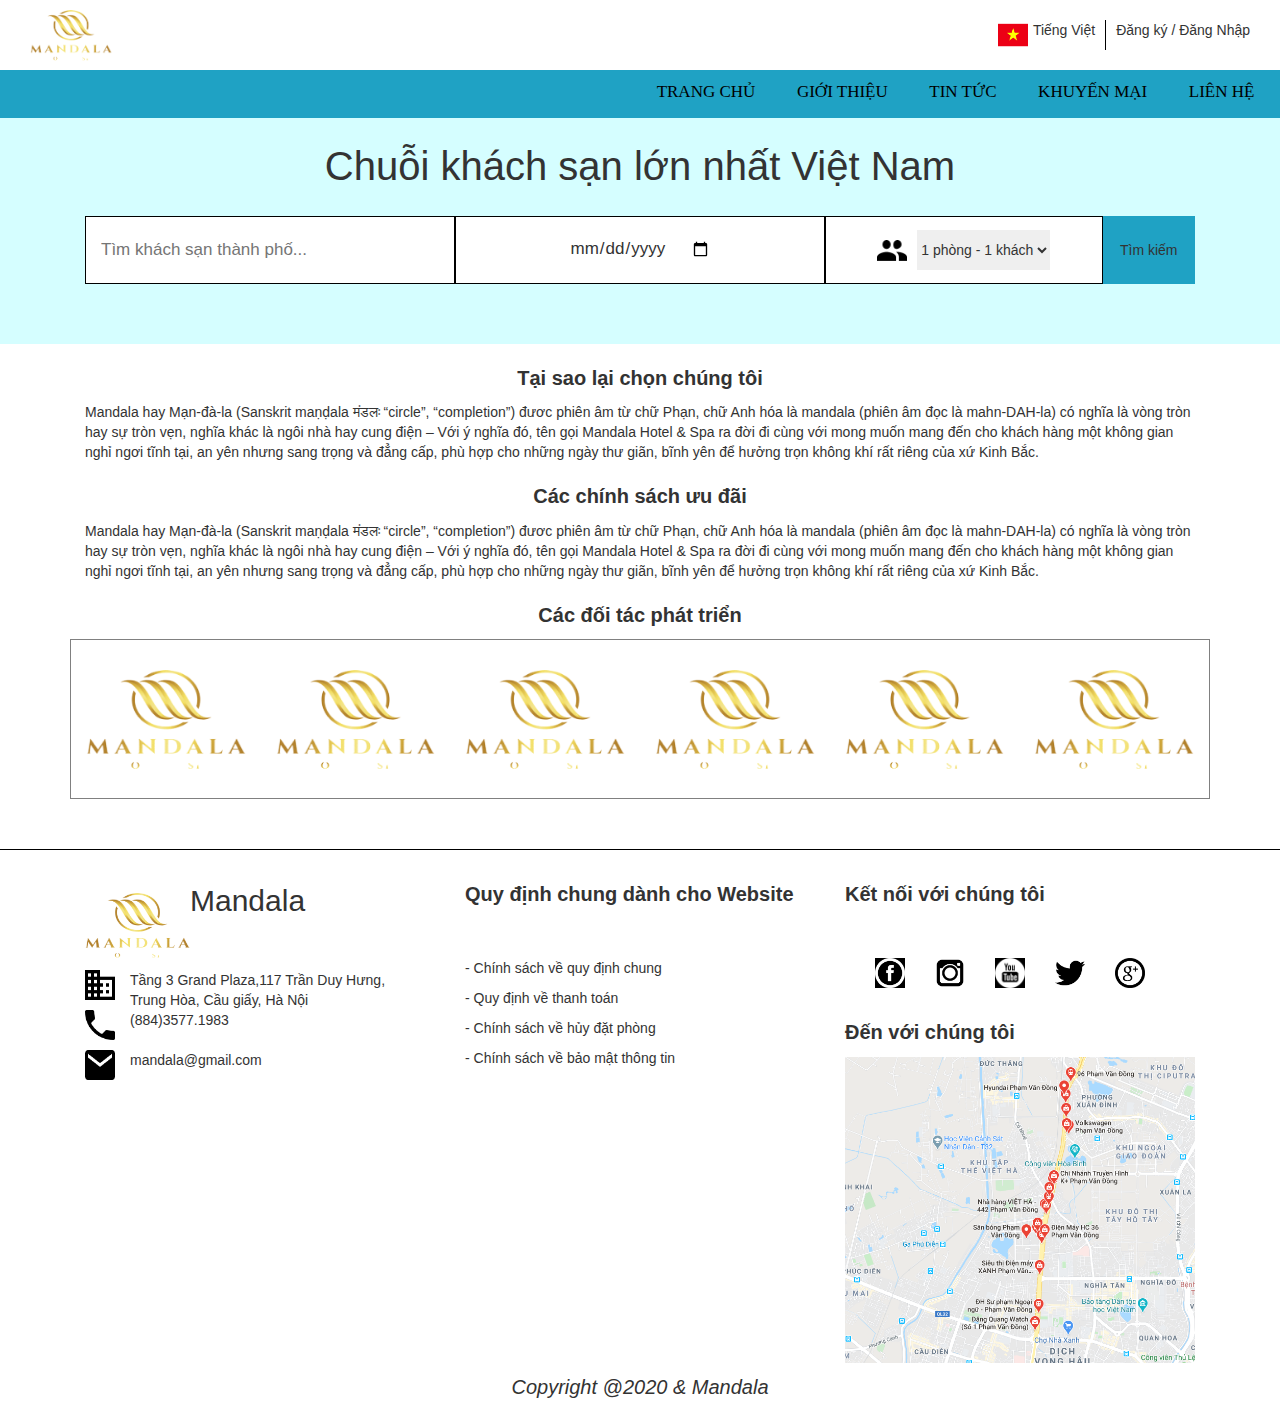
<file: gioithieu.html>
<!DOCTYPE html>
<html>
<head>
	<title>Giới thiệu</title>
	<link rel="stylesheet" type="text/css" href="style.css">
	<meta name="viewport" content="width=device-width, initial-scale=1">
	<link rel="stylesheet" type="text/css" href="bootstrap/css/bootstrap.css">

	<link rel="stylesheet" href="https://maxcdn.bootstrapcdn.com/bootstrap/3.4.1/css/bootstrap.min.css">
  	<script src="https://ajax.googleapis.com/ajax/libs/jquery/3.5.1/jquery.min.js"></script>
  	<script src="https://maxcdn.bootstrapcdn.com/bootstrap/3.4.1/js/bootstrap.min.js"></script>
</head>
</head>
<body>
	<!--head-->
	<div class="head">
	    <div class="logo">
	      <a href="index.html"><img src="img\logo.png"></a>
	    </div>
	    <div class="text">
	      <div class="tv">
	        <img src="img\tv.png">
	        <p>Tiếng Việt</p>
	      </div>
	      <div class="login">
	        <p>Đăng ký / Đăng Nhập</p>
	      </div>
	    </div>
  	</div>
	<!--menu-->
	<div class="menu">
		<div class="topnav" id="myTopnav">
			<a href="javascript:void(0);" style="font-size:15px;" class="icon" onclick="myFunction()">&#9776;</a>
			<a href="lienhe.html">Liên hệ</a>
			<a href="khuyenmai.html">Khuyến mại</a>
	  		<a href="blog.html">Tin tức</a>
	  		<a href="#">Giới thiệu</a>
	  		<a href="index.html">Trang chủ</a>	
		</div>

		<script>
			function myFunction() {
			  var x = document.getElementById("myTopnav");
			  if (x.className === "topnav") {
			    x.className += " responsive";
			  } else {
			    x.className = "topnav";
			  }
			}
		</script>
	</div>
	<!--Chuoi khach san lon nhat VN-->
	<div class="fluid" style="background-color: #D5FEFF;">
      <div class="container">
          <div class="row" style="margin-left: 0px; margin-right: 0px;">
            <p style="text-align: center;font-size: 40px;font-family: Arial;padding-top: 20px;width: 100%;">Chuỗi khách sạn lớn nhất Việt Nam</p>
            <div class="col-xl-4 timkiem">
                <input type="text" name="" placeholder="Tìm khách sạn thành phố...">
            </div>
            <div class="col-xl-4 timkiem">
                <div class="lich"> 
                  <input type="date" name="">
                </div>
            </div>
            <div class="col-xl-3 timkiem">
                <div class="lich">
                  <img src="img\icon3.png" style="width: 30px;">
                  <select>
                    <option>1 phòng - 1 khách</option>
                    <option>1 phòng - 2 khách</option>
                    <option>2 phòng - 2 khách</option>
                  </select>
                </div>
            </div>
            <div class="col-xl-1 search" style="padding-left: 0px;padding-right: 0px;">
                <button style="width: 100%;height: 68px;background-color: #1FA2C4;">Tìm kiếm</button>
            </div>
          </div>
        </div>
      </div>
    </div>
  	<div class="container">
  		<div class="gioithieu1">
  			<p>Tại sao lại chọn chúng tôi</p>
  			<span>Mandala hay Mạn-đà-la (Sanskrit maṇḍala मंडलः “circle”, “completion”) đươc phiên âm từ chữ Phạn, chữ Anh hóa là mandala (phiên âm đọc là mahn-DAH-la) có nghĩa là vòng tròn hay sự tròn vẹn, nghĩa khác là ngôi nhà hay cung điện – Với ý nghĩa đó, tên gọi Mandala Hotel & Spa ra đời đi cùng với mong muốn mang đến cho khách hàng một không gian nghỉ ngơi tĩnh tại, an yên nhưng sang trọng và đẳng cấp, phù hợp cho những ngày thư giãn, bĩnh yên để hưởng trọn không khí rất riêng của xứ Kinh Bắc.</span>
  			<p>Các chính sách ưu đãi</p>
  			<span>Mandala hay Mạn-đà-la (Sanskrit maṇḍala मंडलः “circle”, “completion”) đươc phiên âm từ chữ Phạn, chữ Anh hóa là mandala (phiên âm đọc là mahn-DAH-la) có nghĩa là vòng tròn hay sự tròn vẹn, nghĩa khác là ngôi nhà hay cung điện – Với ý nghĩa đó, tên gọi Mandala Hotel & Spa ra đời đi cùng với mong muốn mang đến cho khách hàng một không gian nghỉ ngơi tĩnh tại, an yên nhưng sang trọng và đẳng cấp, phù hợp cho những ngày thư giãn, bĩnh yên để hưởng trọn không khí rất riêng của xứ Kinh Bắc.</span>
  			<p>Các đối tác phát triển</p>
  			<div class="row" style="border: 1px solid grey;">
  				<div class="col-xl-2 col-md-4">
  					<img src="img\logo.png" style="width: 100%;">
  				</div>
  				<div class="col-xl-2 col-md-4">
  					<img src="img\logo.png" style="width: 100%;">
  				</div>
  				<div class="col-xl-2 col-md-4">
  					<img src="img\logo.png" style="width: 100%;">
  				</div>
  				<div class="col-xl-2 col-md-4">
  					<img src="img\logo.png" style="width: 100%;">
  				</div>
  				<div class="col-xl-2 col-md-4">
  					<img src="img\logo.png" style="width: 100%;">
  				</div>
  				<div class="col-xl-2 col-md-4">
  					<img src="img\logo.png" style="width: 100%;">
  				</div>
  			</div>
  		</div>
  	</div>
  	<hr style="border-top: 1px solid black; width: 100%;margin-top: 50px; ">
	<!--footer-->
	<div class="container">
		<div class="row">
			<div class="col-xl-4">
				<div class="footer1">
					<img src="img\logo.png">
					<p>Mandala</p>
				</div><br>
				<div class="footer2">
					<img src="img\nha.png"><br>
					<span>Tầng 3 Grand Plaza,117 Trần Duy Hưng, <br>Trung Hòa, Cầu giấy, Hà Nội</span>
					<img src="img\phone.png">
					<span>(884)3577.1983</span>
					<img src="img\email.png">
					<span>mandala@gmail.com</span>
				</div>
			</div>
			<div class="col-xl-4">
				<p style="font-size: 20px;font-weight: bold;">Quy định chung dành cho Website</p>
				<div class="quydinh">
					<p>- Chính sách về quy định chung</p>
					<p>- Quy định về thanh toán</p>
					<p>- Chính sách về hủy đặt phòng</p>
					<p>- Chính sách về bảo mật thông tin</p>
				</div>
			</div>
			<div class="col-xl-4">
				<p style="font-size: 20px;font-weight: bold;">Kết nối với chúng tôi</p>
				<div class="quydinh">
					<img src="img\fb.png">
					<img src="img\ins.png">
					<img src="img\youtube.png">
					<img src="img\twitter.png">
					<img src="img\google.png">
				</div>
				<div class="map">
					<p style="font-size: 20px;font-weight: bold; float: left;margin-top: 30px;">Đến với chúng tôi</p>
					<img src="img\map.png">
				</div>
			</div>
		</div>
	</div>
	<div class="cuoi">
		<p>Copyright @2020 & Mandala</p>
	</div>
</body>
</html>
</file>
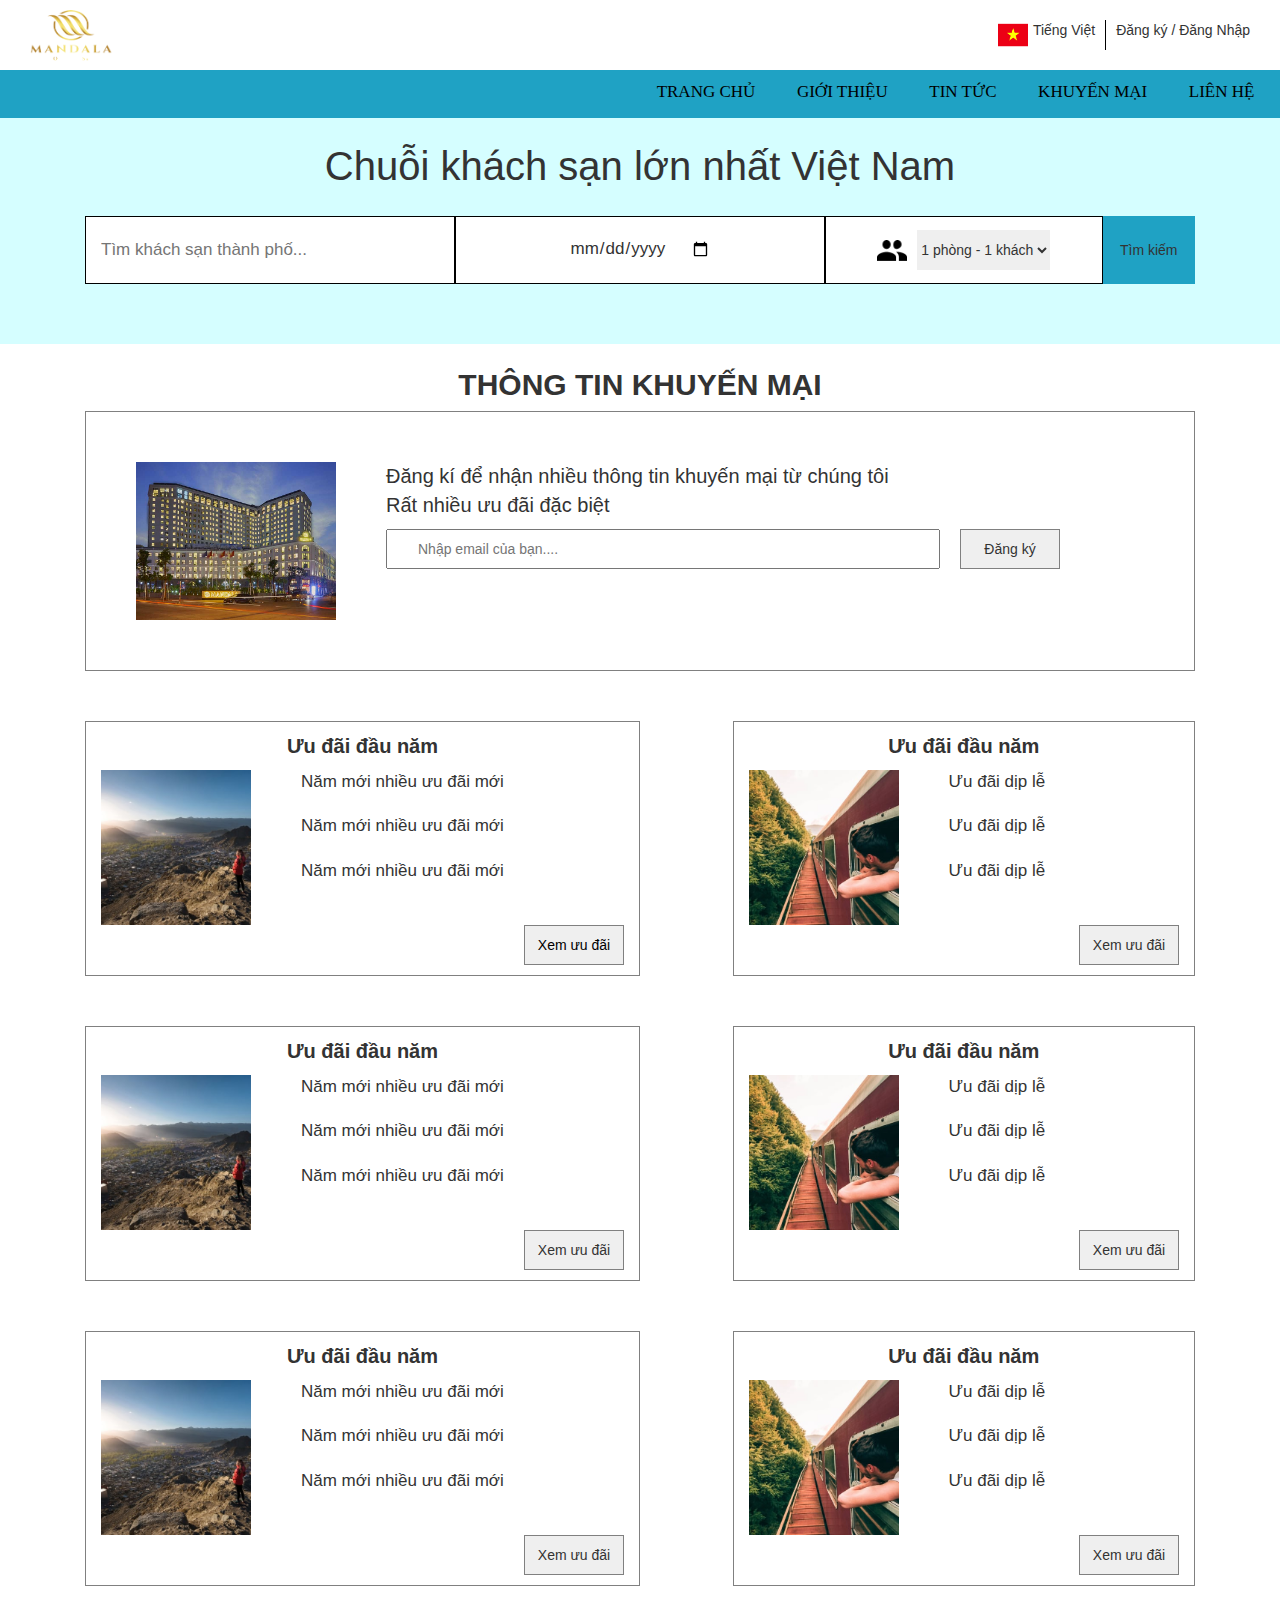
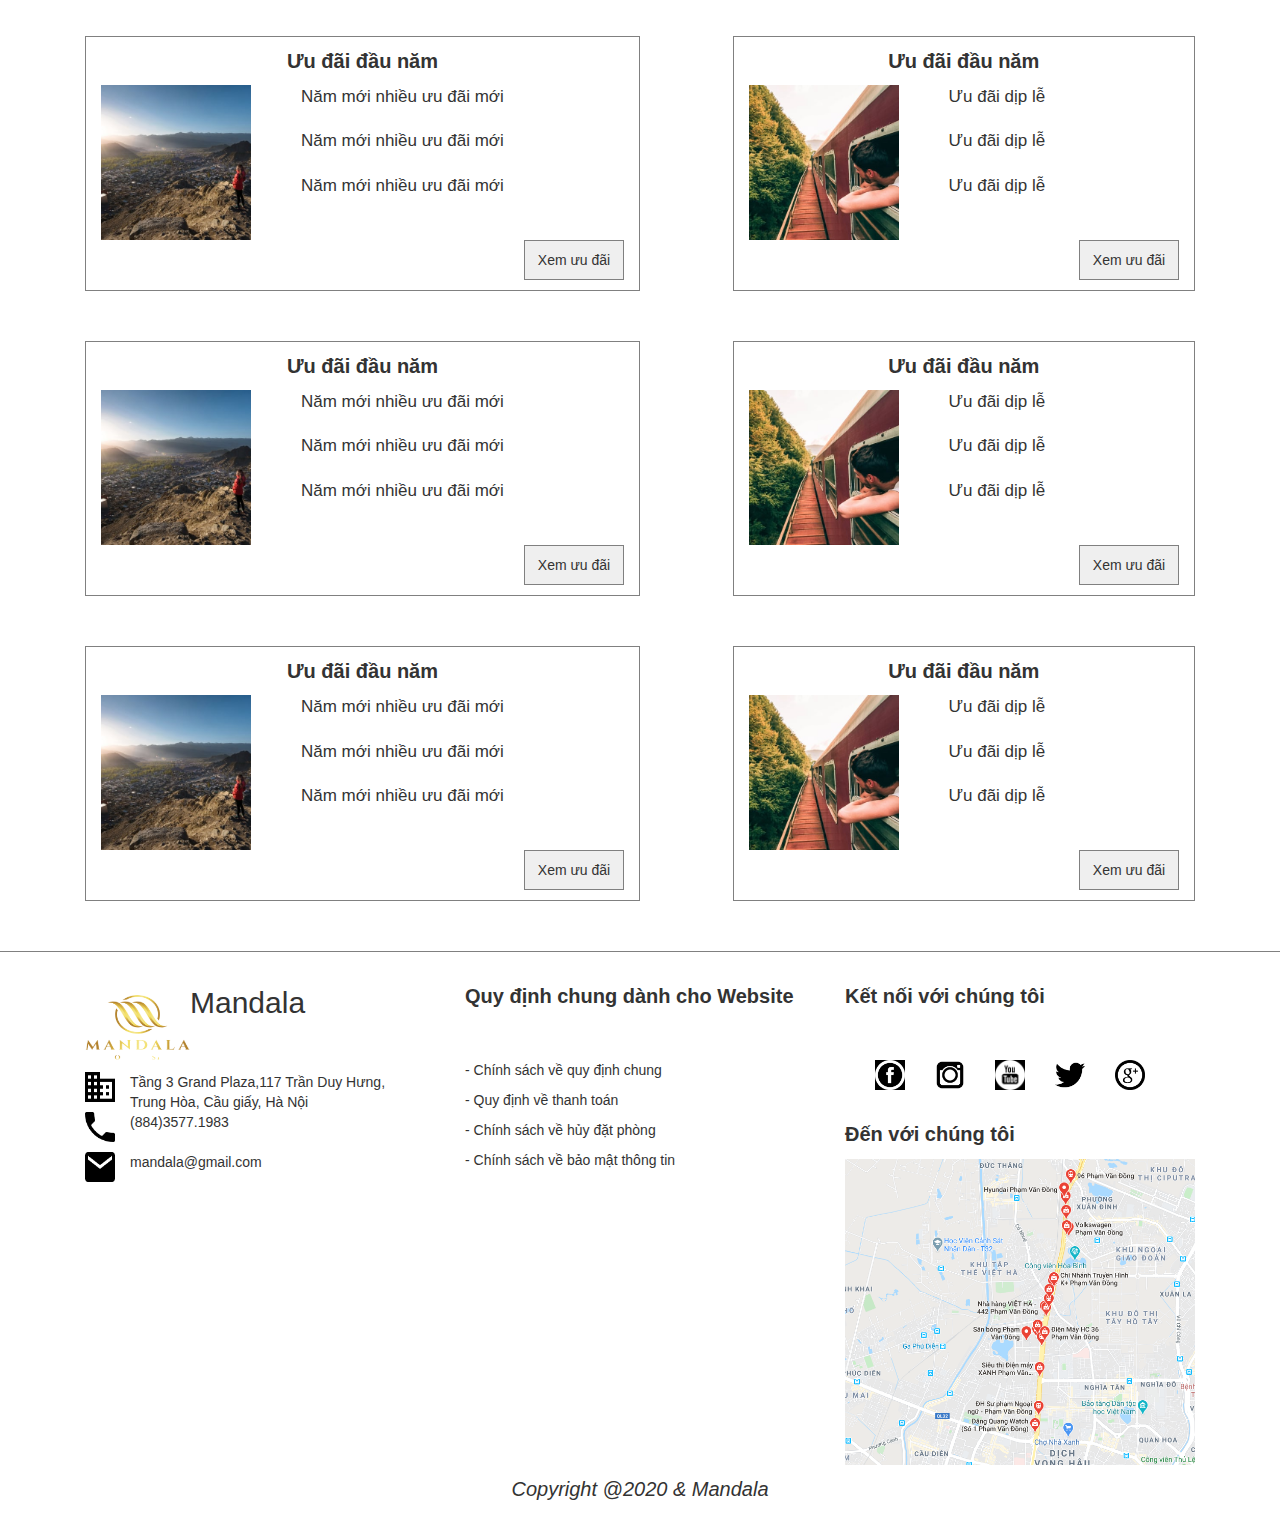
<file: khuyenmai.html>
<!DOCTYPE html>
<html>
<head>
	<title>khuyenmai</title>
	<link rel="stylesheet" type="text/css" href="style.css">
	<meta name="viewport" content="width=device-width, initial-scale=1">
	<link rel="stylesheet" type="text/css" href="bootstrap/css/bootstrap.css">

	<link rel="stylesheet" href="https://maxcdn.bootstrapcdn.com/bootstrap/3.4.1/css/bootstrap.min.css">
  	<script src="https://ajax.googleapis.com/ajax/libs/jquery/3.5.1/jquery.min.js"></script>
  	<script src="https://maxcdn.bootstrapcdn.com/bootstrap/3.4.1/js/bootstrap.min.js"></script>
</head>
<body>
	<div class="head">
	    <div class="logo">
	      <a href="index.html"><img src="img\logo.png"></a>
	    </div>
	    <div class="text">
	      <div class="tv">
	        <img src="img\tv.png">
	        <p>Tiếng Việt</p>
	      </div>
	      <div class="login">
	        <p>Đăng ký / Đăng Nhập</p>
	      </div>
	    </div>
  	</div>
	<!--menu-->
	<div class="menu">
		<div class="topnav" id="myTopnav">
			<a href="javascript:void(0);" style="font-size:15px;" class="icon" onclick="myFunction()">&#9776;</a>
			<a href="lienhe.html">Liên hệ</a>
			<a href="#">Khuyến mại</a>
	  		<a href="blog.html">Tin tức</a>
	  		<a href="gioithieu.html">Giới thiệu</a>
	  		<a href="index.html">Trang chủ</a>	
		</div>

		<script>
			function myFunction() {
			  var x = document.getElementById("myTopnav");
			  if (x.className === "topnav") {
			    x.className += " responsive";
			  } else {
			    x.className = "topnav";
			  }
			}
		</script>
	</div>
	<!--Chuoi khach san lon nhat VN-->
	<div class="fluid" style="background-color: #D5FEFF;">
      <div class="container">
          <div class="row" style="margin-left: 0px; margin-right: 0px;">
            <p style="text-align: center;font-size: 40px;font-family: Arial;padding-top: 20px;width: 100%;">Chuỗi khách sạn lớn nhất Việt Nam</p>
            <div class="col-xl-4 timkiem">
                <input type="text" name="" placeholder="Tìm khách sạn thành phố...">
            </div>
            <div class="col-xl-4 timkiem">
                <div class="lich"> 
                  <input type="date" name="">
                </div>
            </div>
            <div class="col-xl-3 timkiem">
                <div class="lich">
                  <img src="img\icon3.png" style="width: 30px;">
                  <select>
                    <option>1 phòng - 1 khách</option>
                    <option>1 phòng - 2 khách</option>
                    <option>2 phòng - 2 khách</option>
                  </select>
                </div>
            </div>
            <div class="col-xl-1 search" style="padding-left: 0px;padding-right: 0px;">
                <button style="width: 100%;height: 68px;background-color: #1FA2C4;">Tìm kiếm</button>
            </div>
          </div>
        </div>
      </div>
    </div>
	<div class="khuyenmai" style="margin-top: 20px;">
  		Thông tin khuyến mại
  	</div>
  	<div class="container">
  		<fieldset style="border: 1px solid grey; min-height: 250px;">
  			<img src="img\slide1.jpg" style="width:300px; padding: 50px 50px 50px 50px;  float: left;">
  			<p style="float: left; padding-top: 50px; font-size: 20px;">Đăng kí để nhận nhiều thông tin khuyến mại từ chúng tôi<br> Rất nhiều ưu đãi đặc biệt</p>
  			<input type="text" name="nhap" placeholder="Nhập email của bạn...." style="float: left; width: 50%; height: 40px; padding-left: 30px;">
  			<button style="float: left; margin-left: 20px;height: 40px;width: 100px;">Đăng ký</button>
  		</fieldset>
  	</div>
  	<div class="container">
  		<div class="row" style="margin: 0px 0px 0px 0px">
	  		<div class="col-xl-6 daunam">
	  			<p>Ưu đãi đầu năm</p>
	  			<a href="khuyenmai1.html"><img src="img\daunam.png"></a>
	  			<span>Năm mới nhiều ưu đãi mới</span><br>
	  			<span>Năm mới nhiều ưu đãi mới</span><br>
	  			<span>Năm mới nhiều ưu đãi mới</span><br>
	  			<a href="khuyenmai1.html"><button>Xem ưu đãi</button></a>
	  		</div>
	  		<div class="col-xl-1">
	  		</div>
	  		<div class="col-xl-5 daunam">
	  			<p>Ưu đãi đầu năm</p>
	  			<img src="img\diple.png">
	  			<span>Ưu đãi dịp lễ</span><br>
	  			<span>Ưu đãi dịp lễ</span><br>
	  			<span>Ưu đãi dịp lễ</span><br>
	  			<button>Xem ưu đãi</button>
	  		</div>
  		</div>
  		<div class="row" style="margin: 0px 0px 0px 0px">
	  		<div class="col-xl-6 daunam">
	  			<p>Ưu đãi đầu năm</p>
	  			<img src="img\daunam.png">
	  			<span>Năm mới nhiều ưu đãi mới</span><br>
	  			<span>Năm mới nhiều ưu đãi mới</span><br>
	  			<span>Năm mới nhiều ưu đãi mới</span><br>
	  			<button>Xem ưu đãi</button>
	  		</div>
	  		<div class="col-xl-1">
	  		</div>
	  		<div class="col-xl-5 daunam">
	  			<p>Ưu đãi đầu năm</p>
	  			<img src="img\diple.png">
	  			<span>Ưu đãi dịp lễ</span><br>
	  			<span>Ưu đãi dịp lễ</span><br>
	  			<span>Ưu đãi dịp lễ</span><br>
	  			<button>Xem ưu đãi</button>
	  		</div>
  		</div>
  		<div class="row" style="margin: 0px 0px 0px 0px">
	  		<div class="col-xl-6 daunam">
	  			<p>Ưu đãi đầu năm</p>
	  			<img src="img\daunam.png">
	  			<span>Năm mới nhiều ưu đãi mới</span><br>
	  			<span>Năm mới nhiều ưu đãi mới</span><br>
	  			<span>Năm mới nhiều ưu đãi mới</span><br>
	  			<button>Xem ưu đãi</button>
	  		</div>
	  		<div class="col-xl-1">
	  		</div>
	  		<div class="col-xl-5 daunam">
	  			<p>Ưu đãi đầu năm</p>
	  			<img src="img\diple.png">
	  			<span>Ưu đãi dịp lễ</span><br>
	  			<span>Ưu đãi dịp lễ</span><br>
	  			<span>Ưu đãi dịp lễ</span><br>
	  			<button>Xem ưu đãi</button>
	  		</div>
  		</div>
  		<div class="row" style="margin: 0px 0px 0px 0px">
	  		<div class="col-xl-6 daunam">
	  			<p>Ưu đãi đầu năm</p>
	  			<img src="img\daunam.png">
	  			<span>Năm mới nhiều ưu đãi mới</span><br>
	  			<span>Năm mới nhiều ưu đãi mới</span><br>
	  			<span>Năm mới nhiều ưu đãi mới</span><br>
	  			<button>Xem ưu đãi</button>
	  		</div>
	  		<div class="col-xl-1">
	  		</div>
	  		<div class="col-xl-5 daunam">
	  			<p>Ưu đãi đầu năm</p>
	  			<img src="img\diple.png">
	  			<span>Ưu đãi dịp lễ</span><br>
	  			<span>Ưu đãi dịp lễ</span><br>
	  			<span>Ưu đãi dịp lễ</span><br>
	  			<button>Xem ưu đãi</button>
	  		</div>
  		</div>
  		<div class="row" style="margin: 0px 0px 0px 0px">
	  		<div class="col-xl-6 daunam">
	  			<p>Ưu đãi đầu năm</p>
	  			<img src="img\daunam.png">
	  			<span>Năm mới nhiều ưu đãi mới</span><br>
	  			<span>Năm mới nhiều ưu đãi mới</span><br>
	  			<span>Năm mới nhiều ưu đãi mới</span><br>
	  			<button>Xem ưu đãi</button>
	  		</div>
	  		<div class="col-xl-1">
	  		</div>
	  		<div class="col-xl-5 daunam">
	  			<p>Ưu đãi đầu năm</p>
	  			<img src="img\diple.png">
	  			<span>Ưu đãi dịp lễ</span><br>
	  			<span>Ưu đãi dịp lễ</span><br>
	  			<span>Ưu đãi dịp lễ</span><br>
	  			<button>Xem ưu đãi</button>
	  		</div>
  		</div>
  		<div class="row" style="margin: 0px 0px 0px 0px">
	  		<div class="col-xl-6 daunam">
	  			<p>Ưu đãi đầu năm</p>
	  			<img src="img\daunam.png">
	  			<span>Năm mới nhiều ưu đãi mới</span><br>
	  			<span>Năm mới nhiều ưu đãi mới</span><br>
	  			<span>Năm mới nhiều ưu đãi mới</span><br>
	  			<button>Xem ưu đãi</button>
	  		</div>
	  		<div class="col-xl-1">
	  		</div>
	  		<div class="col-xl-5 daunam">
	  			<p>Ưu đãi đầu năm</p>
	  			<img src="img\diple.png">
	  			<span>Ưu đãi dịp lễ</span><br>
	  			<span>Ưu đãi dịp lễ</span><br>
	  			<span>Ưu đãi dịp lễ</span><br>
	  			<button>Xem ưu đãi</button>
	  		</div>
  		</div>
  	</div>
  	<hr style="border-top: 1px solid grey; width: 100%; margin-top: 50px;">
  	<div class="container">
		<div class="row">
			<div class="col-xl-4">
				<div class="footer1">
					<img src="img\logo.png">
					<p>Mandala</p>
				</div><br>
				<div class="footer2">
					<img src="img\nha.png"><br>
					<span>Tầng 3 Grand Plaza,117 Trần Duy Hưng, <br>Trung Hòa, Cầu giấy, Hà Nội</span>
					<img src="img\phone.png">
					<span>(884)3577.1983</span>
					<img src="img\email.png">
					<span>mandala@gmail.com</span>
				</div>
			</div>
			<div class="col-xl-4">
				<p style="font-size: 20px;font-weight: bold;">Quy định chung dành cho Website</p>
				<div class="quydinh">
					<p>- Chính sách về quy định chung</p>
					<p>- Quy định về thanh toán</p>
					<p>- Chính sách về hủy đặt phòng</p>
					<p>- Chính sách về bảo mật thông tin</p>
				</div>
			</div>
			<div class="col-xl-4">
				<p style="font-size: 20px;font-weight: bold;">Kết nối với chúng tôi</p>
				<div class="quydinh">
					<img src="img\fb.png">
					<img src="img\ins.png">
					<img src="img\youtube.png">
					<img src="img\twitter.png">
					<img src="img\google.png">
				</div>
				<div class="map">
					<p style="font-size: 20px;font-weight: bold; float: left;margin-top: 30px;">Đến với chúng tôi</p>
					<img src="img\map.png">
				</div>
			</div>
		</div>
	</div>
	<div class="cuoi">
		<p>Copyright @2020 & Mandala</p>
	</div>
</body>
</html>
</file>
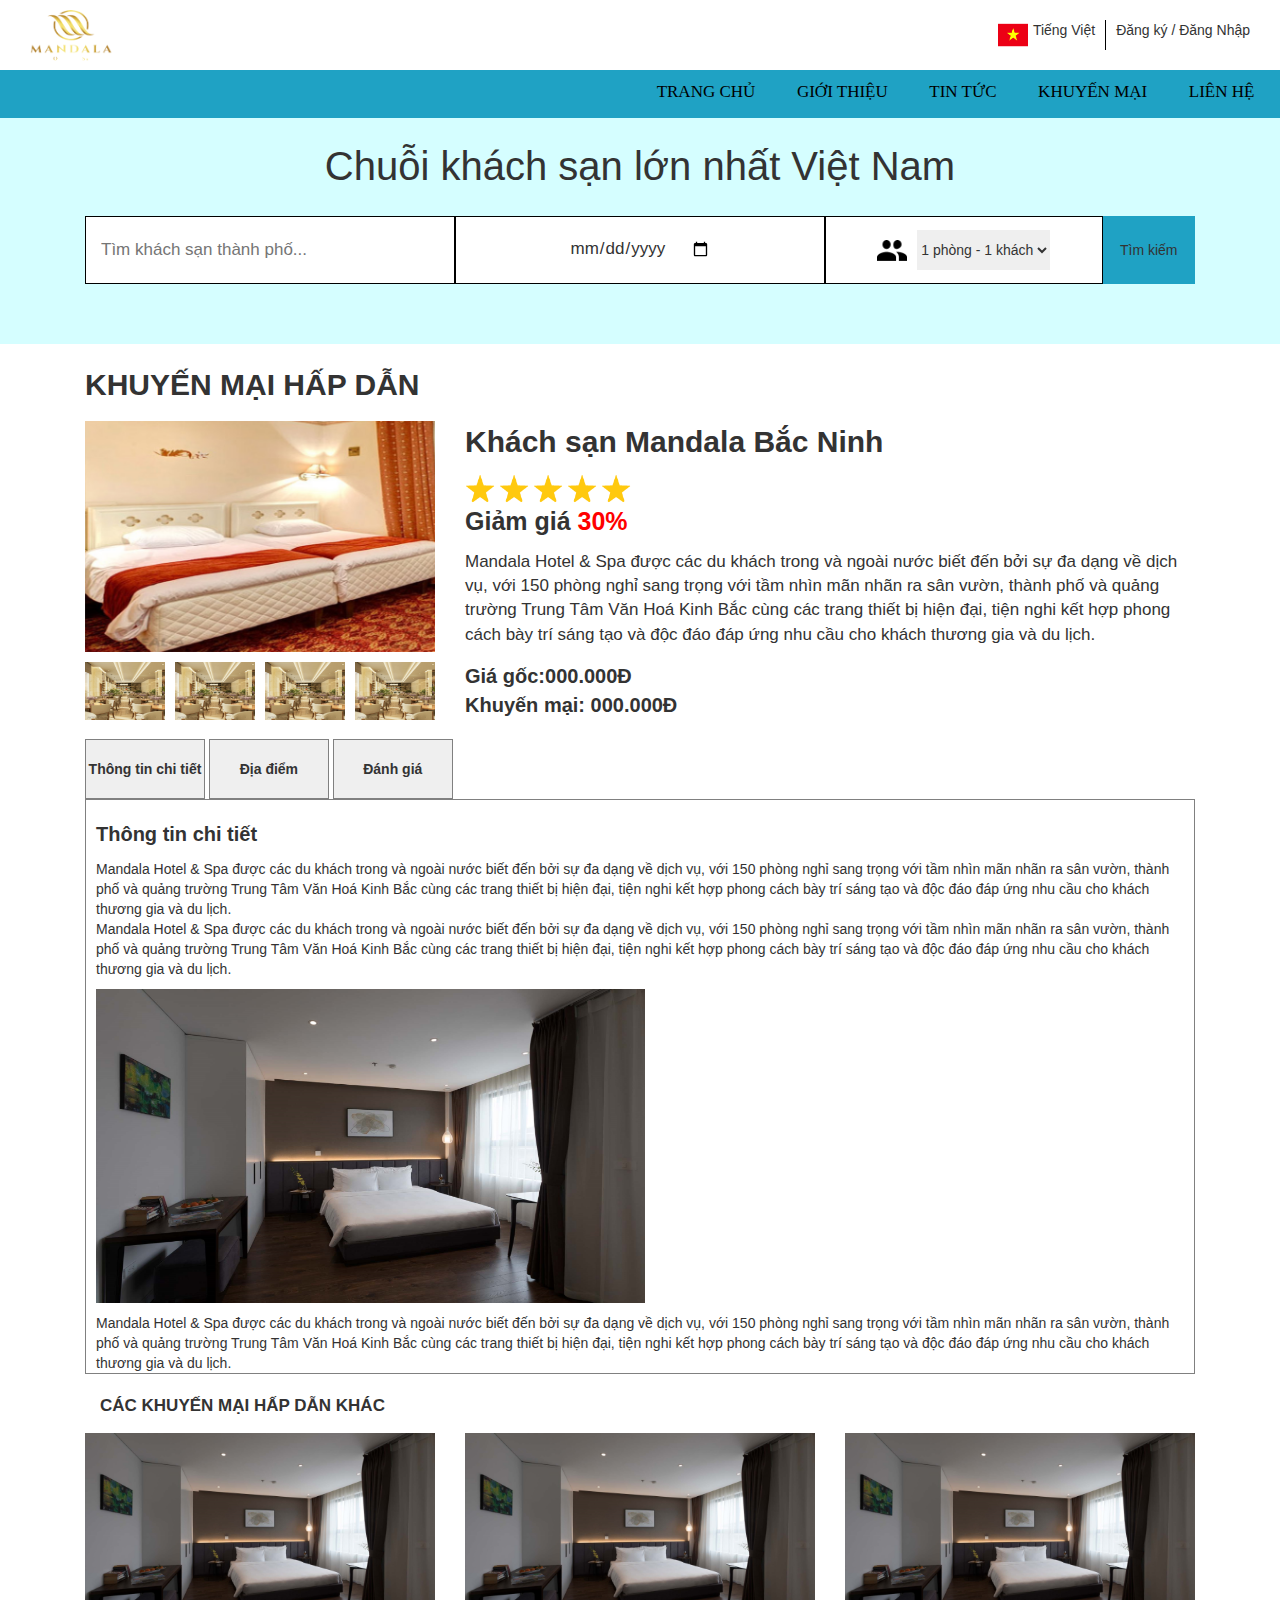
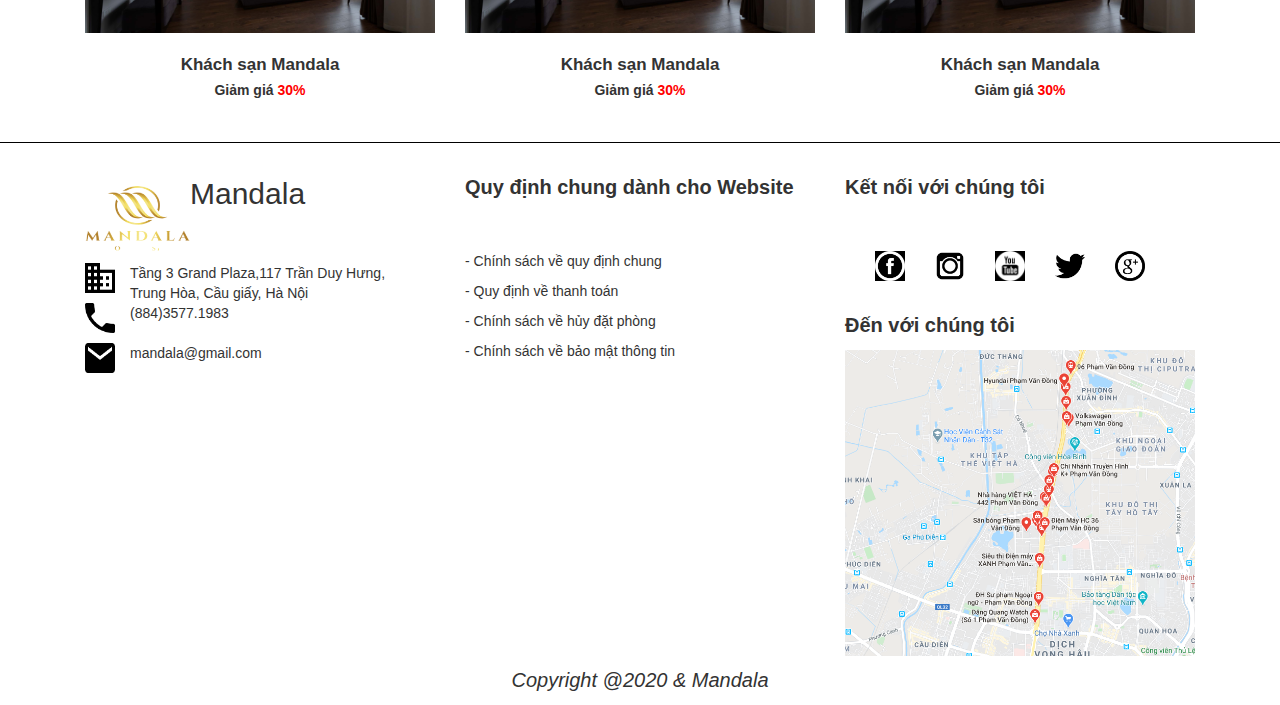
<file: khuyenmai1.html>
<!DOCTYPE html>
<html>
<head>
	<title>khuyenmai1</title>
	
	<link rel="stylesheet" type="text/css" href="style.css">
	<meta name="viewport" content="width=device-width, initial-scale=1">
	<link rel="stylesheet" type="text/css" href="bootstrap/css/bootstrap.css">

	<link rel="stylesheet" href="https://maxcdn.bootstrapcdn.com/bootstrap/3.4.1/css/bootstrap.min.css">
  	<script src="https://ajax.googleapis.com/ajax/libs/jquery/3.5.1/jquery.min.js"></script>
  	<script src="https://maxcdn.bootstrapcdn.com/bootstrap/3.4.1/js/bootstrap.min.js"></script>
</head>
<body>
	<div class="head">
	    <div class="logo">
	      <a href="index.html"><img src="img\logo.png"></a>
	    </div>
	    <div class="text">
	      <div class="tv">
	        <img src="img\tv.png">
	        <p>Tiếng Việt</p>
	      </div>
	      <div class="login">
	        <p>Đăng ký / Đăng Nhập</p>
	      </div>
	    </div>
  	</div>
	<!--menu-->
	<div class="menu">
		<div class="topnav" id="myTopnav">
			<a href="javascript:void(0);" style="font-size:15px;" class="icon" onclick="myFunction()">&#9776;</a>
			<a href="lienhe.html">Liên hệ</a>
			<a href="khuyenmai.html">Khuyến mại</a>
	  		<a href="blog.html">Tin tức</a>
	  		<a href="gioithieu.html">Giới thiệu</a>
	  		<a href="index.html">Trang chủ</a>	
		</div>

		<script>
			function myFunction() {
			  var x = document.getElementById("myTopnav");
			  if (x.className === "topnav") {
			    x.className += " responsive";
			  } else {
			    x.className = "topnav";
			  }
			}
		</script>
	</div>
	<!--Chuoi khach san lon nhat VN-->
	<div class="fluid" style="background-color: #D5FEFF;">
      <div class="container">
          <div class="row" style="margin-left: 0px; margin-right: 0px;">
            <p style="text-align: center;font-size: 40px;font-family: Arial;padding-top: 20px;width: 100%;">Chuỗi khách sạn lớn nhất Việt Nam</p>
            <div class="col-xl-4 timkiem">
                <input type="text" name="" placeholder="Tìm khách sạn thành phố...">
            </div>
            <div class="col-xl-4 timkiem">
                <div class="lich"> 
                  <input type="date" name="">
                </div>
            </div>
            <div class="col-xl-3 timkiem">
                <div class="lich">
                  <img src="img\icon3.png" style="width: 30px;">
                  <select>
                    <option>1 phòng - 1 khách</option>
                    <option>1 phòng - 2 khách</option>
                    <option>2 phòng - 2 khách</option>
                  </select>
                </div>
            </div>
            <div class="col-xl-1 search" style="padding-left: 0px;padding-right: 0px;">
                <button style="width: 100%;height: 68px;background-color: #1FA2C4;">Tìm kiếm</button>
            </div>
          </div>
        </div>
      </div>
    </div>
	<div class="container khuyenmai" style="text-align: left; margin-top: 20px;">
  			Khuyến mại hấp dẫn
  	</div>
  	<div class="container">
  		<div class="row">
  			<div class="col-xl-4">
  				<img src="img\giuong1.png" style="width: 100%;">
  				<div class="anhnho" style="margin-top: 10px;">
  				<img src="img\ct1.png" style="width: 80px; margin-right: 6px;">
  				<img src="img\ct1.png" style="width: 80px; margin-right: 6px;">
  				<img src="img\ct1.png" style="width: 80px; margin-right: 6px;">
  				<img src="img\ct1.png" style="width: 80px;">
  				</div>
  			</div>
  			<div class="col-xl-8">
  				<p style="font-size: 30px;font-weight: bold;">Khách sạn Mandala Bắc Ninh</p>
  				<div class="star">
  					<img src="img\sao.png">
  					<img src="img\sao.png">
  					<img src="img\sao.png">
  					<img src="img\sao.png">
  					<img src="img\sao.png">
  				</div>
  				<div class="noidung">
  					<p style="font-size: 25px;font-weight: bold;">Giảm giá
  						<b style="color: red; font-size: 25px;font-weight: bold;">30%</b>
  					</p>
  					<span style="font-size: 17px;">Mandala Hotel & Spa được các du khách trong và ngoài nước biết đến bởi sự đa dạng về dịch vụ, với 150 phòng nghỉ sang trọng với tầm nhìn mãn nhãn ra sân vườn, thành phố và quảng trường Trung Tâm Văn Hoá Kinh Bắc cùng các trang thiết bị hiện đại, tiện nghi kết hợp phong cách bày trí sáng tạo và độc đáo đáp ứng nhu cầu cho khách thương gia và du lịch.</span>
  					<p style="font-size: 20px;font-weight: bold;margin-top: 15px;">Giá gốc:000.000Đ<br>
  						<span style="font-size: 20px;font-weight: bold;margin-top:15px;">Khuyến mại: 000.000Đ</span>
  					</p>
  				</div>
  			</div>
  		</div>
  	</div>
  	<div class="container box">
  		<button>Thông tin chi tiết</button>
  		<button>Địa điểm</button>
  		<button>Đánh giá</button>
  	</div>
  	<div class="container">
  		<div class="thongtin" style="border: 1px solid grey; min-height: 500px;padding-left: 10px;">
  			<p style="font-size: 20px;font-weight: bold; padding-top: 20px;">Thông tin chi tiết</p>
  			<span style="text-align: justify;">Mandala Hotel & Spa được các du khách trong và ngoài nước biết đến bởi sự đa dạng về dịch vụ, với 150 phòng nghỉ sang trọng với tầm nhìn mãn nhãn ra sân vườn, thành phố và quảng trường Trung Tâm Văn Hoá Kinh Bắc cùng các trang thiết bị hiện đại, tiện nghi kết hợp phong cách bày trí sáng tạo và độc đáo đáp ứng nhu cầu cho khách thương gia và du lịch.</span><br>
  			<span style="text-align: justify;">Mandala Hotel & Spa được các du khách trong và ngoài nước biết đến bởi sự đa dạng về dịch vụ, với 150 phòng nghỉ sang trọng với tầm nhìn mãn nhãn ra sân vườn, thành phố và quảng trường Trung Tâm Văn Hoá Kinh Bắc cùng các trang thiết bị hiện đại, tiện nghi kết hợp phong cách bày trí sáng tạo và độc đáo đáp ứng nhu cầu cho khách thương gia và du lịch.</span><br>
  			<img src="img\ct2.png" style="width: 50%; padding-top: 10px; padding-bottom: 10px;"><br>
  			<span style="text-align: justify;">Mandala Hotel & Spa được các du khách trong và ngoài nước biết đến bởi sự đa dạng về dịch vụ, với 150 phòng nghỉ sang trọng với tầm nhìn mãn nhãn ra sân vườn, thành phố và quảng trường Trung Tâm Văn Hoá Kinh Bắc cùng các trang thiết bị hiện đại, tiện nghi kết hợp phong cách bày trí sáng tạo và độc đáo đáp ứng nhu cầu cho khách thương gia và du lịch.</span>
  		</div>
  		<div class="container khuyenmai" style="text-align: left; margin-top: 20px;font-size: 17px;">
  			Các Khuyến mại hấp dẫn khác
  		</div> 

  		<div class="row">
  			<div class="col-xl-4">
  				<img src="img\ct2.png" style="width: 100%;">
  				<p style="text-align: center;font-size: 17px;font-weight: bold; margin-top: 20px;">Khách sạn Mandala<br>
  					<span style="font-size: 14px; font-weight: bold;text-align: center;">Giảm giá <b style="color: red;">30%</b></span>
  				</p>
  			</div>
  			<div class="col-xl-4">
  				<img src="img\ct2.png" style="width: 100%;">
  				<p style="text-align: center;font-size: 17px;font-weight: bold; margin-top: 20px;">Khách sạn Mandala<br>
  					<span style="font-size: 14px; font-weight: bold;text-align: center;">Giảm giá <b style="color: red;">30%</b></span>
  				</p>
  			</div>
  			<div class="col-xl-4">
  				<img src="img\ct2.png" style="width: 100%;">
  				<p style="text-align: center;font-size: 17px;font-weight: bold; margin-top: 20px;">Khách sạn Mandala<br>
  					<span style="font-size: 14px; font-weight: bold;text-align: center;">Giảm giá <b style="color: red;">30%</b></span>
  				</p>
  			</div>
  		</div>
  	</div>
  	<hr style="border-top: 1px solid black; width: 100%; ">
	<!--footer-->
	<div class="container">
		<div class="row">
			<div class="col-xl-4">
				<div class="footer1">
					<img src="img\logo.png">
					<p>Mandala</p>
				</div><br>
				<div class="footer2">
					<img src="img\nha.png"><br>
					<span>Tầng 3 Grand Plaza,117 Trần Duy Hưng, <br>Trung Hòa, Cầu giấy, Hà Nội</span>
					<img src="img\phone.png">
					<span>(884)3577.1983</span>
					<img src="img\email.png">
					<span>mandala@gmail.com</span>
				</div>
			</div>
			<div class="col-xl-4">
				<p style="font-size: 20px;font-weight: bold;">Quy định chung dành cho Website</p>
				<div class="quydinh">
					<p>- Chính sách về quy định chung</p>
					<p>- Quy định về thanh toán</p>
					<p>- Chính sách về hủy đặt phòng</p>
					<p>- Chính sách về bảo mật thông tin</p>
				</div>
			</div>
			<div class="col-xl-4">
				<p style="font-size: 20px;font-weight: bold;">Kết nối với chúng tôi</p>
				<div class="quydinh">
					<img src="img\fb.png">
					<img src="img\ins.png">
					<img src="img\youtube.png">
					<img src="img\twitter.png">
					<img src="img\google.png">
				</div>
				<div class="map">
					<p style="font-size: 20px;font-weight: bold; float: left;margin-top: 30px;">Đến với chúng tôi</p>
					<img src="img\map.png">
				</div>
			</div>
		</div>
	</div>
	<div class="cuoi">
		<p>Copyright @2020 & Mandala</p>
	</div>
</body>
</html>
</file>
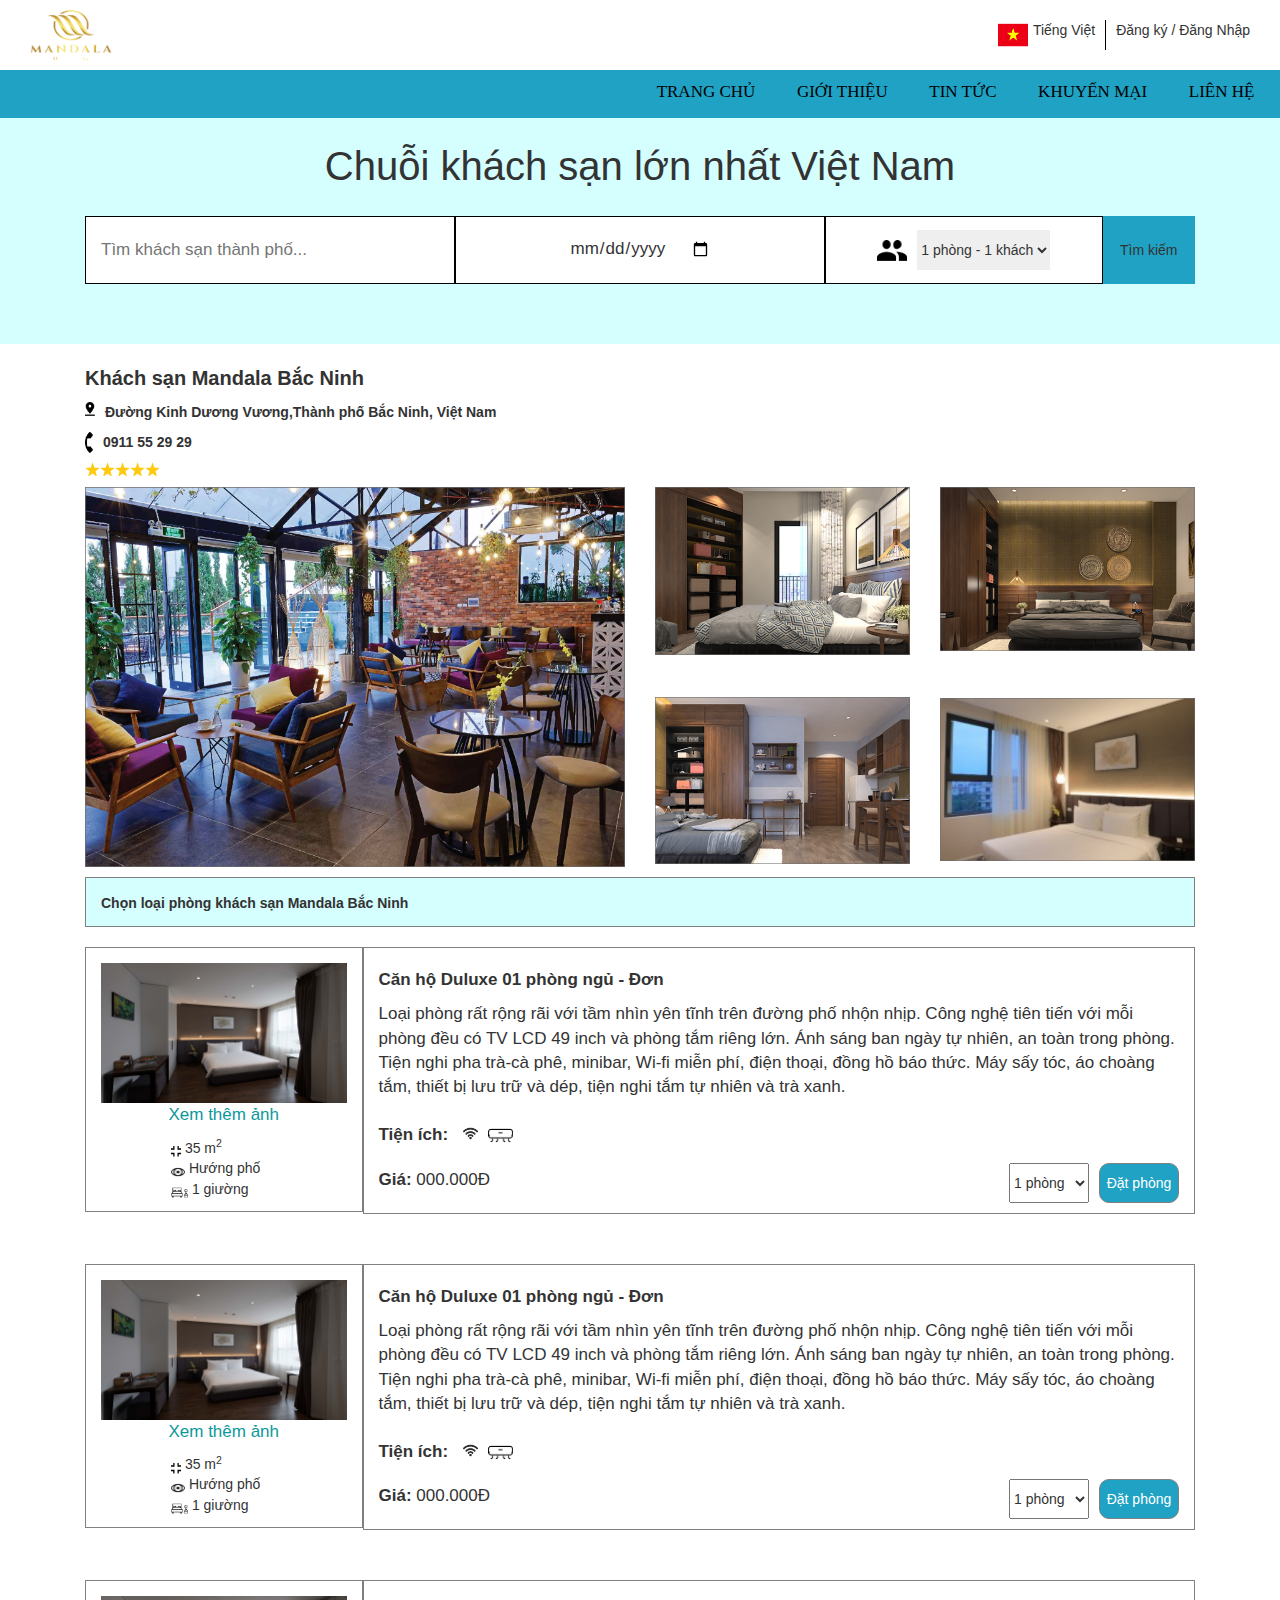
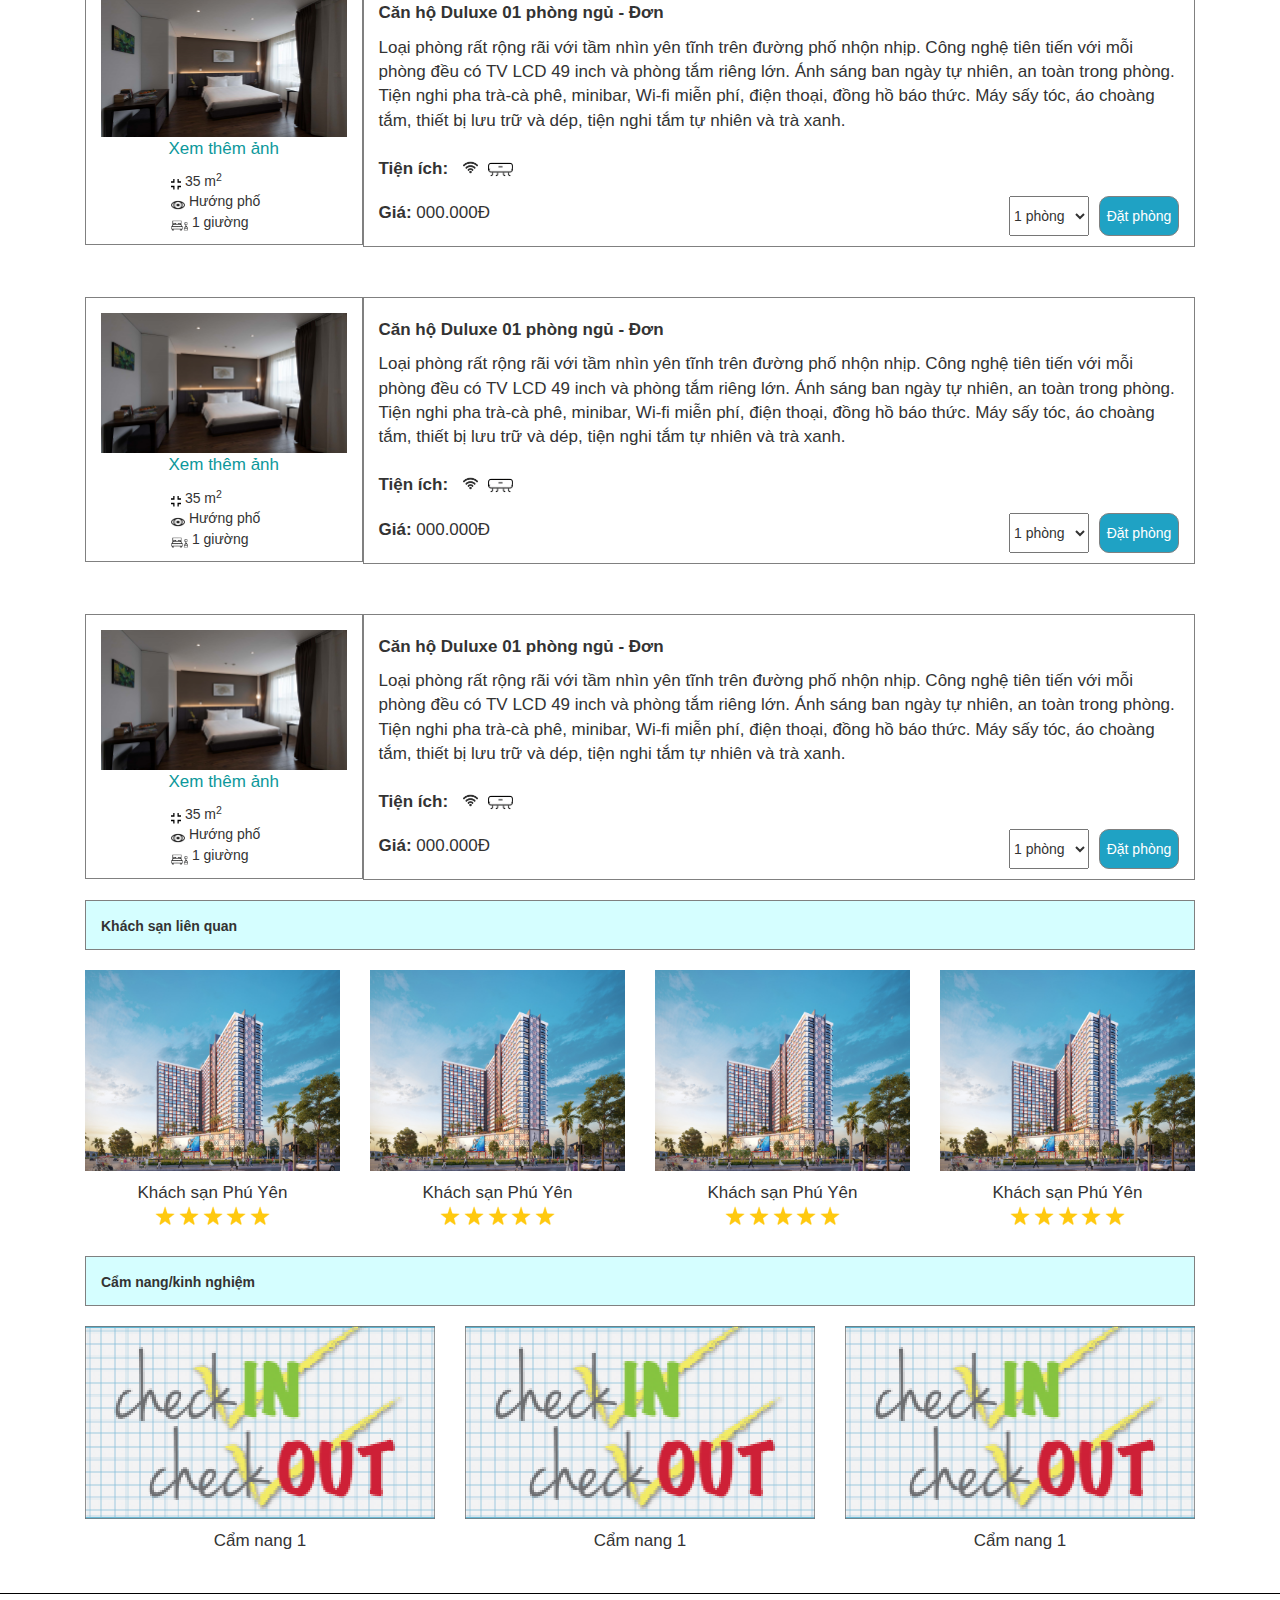
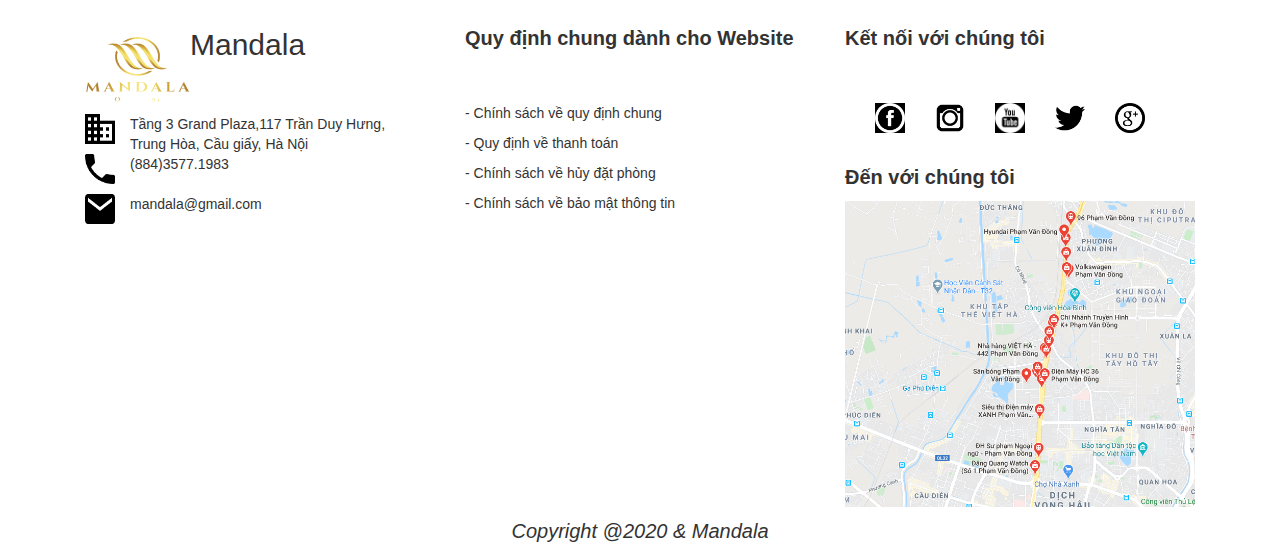
<file: ksbacninh.html>
<!DOCTYPE html>
<html>
<head>
	<title>Khách sạn Bắc Ninh</title>
	<link rel="stylesheet" type="text/css" href="style.css">
	<meta name="viewport" content="width=device-width, initial-scale=1">
	<link rel="stylesheet" type="text/css" href="bootstrap/css/bootstrap.css">

	<link rel="stylesheet" href="https://maxcdn.bootstrapcdn.com/bootstrap/3.4.1/css/bootstrap.min.css">
  	<script src="https://ajax.googleapis.com/ajax/libs/jquery/3.5.1/jquery.min.js"></script>
  	<script src="https://maxcdn.bootstrapcdn.com/bootstrap/3.4.1/js/bootstrap.min.js"></script>
</head>
<body>
	<!--head-->
	<div class="head">
	    <div class="logo">
	      <a href="index.html"><img src="img\logo.png"></a>
	    </div>
	    <div class="text">
	      <div class="tv">
	        <img src="img\tv.png">
	        <p>Tiếng Việt</p>
	      </div>
	      <div class="login">
	        <p>Đăng ký / Đăng Nhập</p>
	      </div>
	    </div>
  	</div>
	<!--menu-->
	<div class="menu">
		<div class="topnav" id="myTopnav">
			<a href="javascript:void(0);" style="font-size:15px;" class="icon" onclick="myFunction()">&#9776;</a>
			  <a href="lienhe.html">Liên hệ</a>
			  <a href="khuyenmai.html">Khuyến mại</a>
	  		<a href="blog.html">Tin tức</a>
	  		<a href="gioithieu.html">Giới thiệu</a>
	  		<a href="index.html">Trang chủ</a>	
		</div>

		<script>
			function myFunction() {
			  var x = document.getElementById("myTopnav");
			  if (x.className === "topnav") {
			    x.className += " responsive";
			  } else {
			    x.className = "topnav";
			  }
			}
		</script>
	</div>
	<!--Chuoi khach san lon nhat VN-->
	<div class="fluid" style="background-color: #D5FEFF;">
      <div class="container">
          <div class="row" style="margin-left: 0px; margin-right: 0px;">
            <p style="text-align: center;font-size: 40px;font-family: Arial;padding-top: 20px;width: 100%;">Chuỗi khách sạn lớn nhất Việt Nam</p>
            <div class="col-xl-4 timkiem">
                <input type="text" name="" placeholder="Tìm khách sạn thành phố...">
            </div>
            <div class="col-xl-4 timkiem">
                <div class="lich"> 
                  <input type="date" name="">
                </div>
            </div>
            <div class="col-xl-3 timkiem">
                <div class="lich">
                  <img src="img\icon3.png" style="width: 30px;">
                  <select>
                    <option>1 phòng - 1 khách</option>
                    <option>1 phòng - 2 khách</option>
                    <option>2 phòng - 2 khách</option>
                  </select>
                </div>
            </div>
            <div class="col-xl-1 search" style="padding-left: 0px;padding-right: 0px;">
                <button style="width: 100%;height: 68px;background-color: #1FA2C4;">Tìm kiếm</button>
            </div>
          </div>
        </div>
      </div>
    </div>
  	<div class="container">
  		<p style="font-size: 20px; font-weight: bold;margin-top: 20px;">Khách sạn Mandala Bắc Ninh</p>
  		<div class="tittle">
  			<img src="img\vtri.png">
  			<p>Đường Kinh Dương Vương,Thành phố Bắc Ninh, Việt Nam</p>
  		</div>
  		<div class="tittle">
  			<img src="img\phone2.png" style="width: 8px;">
  			<p>0911 55 29 29</p>
  		</div>
  		<div class="sao2">
  			<img src="img\sao.png" style="clear: both;">
  			<img src="img\sao.png">
  			<img src="img\sao.png">
  			<img src="img\sao.png">
  			<img src="img\sao.png">
  		</div>
  	</div>
  	<div class="container">
  		<div class="row">
  			<div class="col-xl-6">
  				<img src="img\bn1.png" style="width: 100%;">
  			</div>
  			<div class="col-xl-3">
  				<img src="img\bn2.png" style="width: 100%;">
  				<img src="img\bn4.png" style="width: 100%; margin-top: 42px;">
  			</div>
  			<div class="col-xl-3">
  				<img src="img\bn3.png" style="width: 100%;">
  				<img src="img\bn5.png" style="width: 100%;margin-top: 47px;">
  			</div>
  		</div>
  	</div>
  	<div class="container">
  		<div style="border: 1px solid grey;height: 50px;background-color: #D5FEFF;">
  			<span style="font-weight: bold;font-size: 14px;line-height: 50px;padding-left: 15px;">Chọn loại phòng khách sạn Mandala Bắc Ninh</span>
  		</div>
  		<div class="col-xl-3 canho1">
  			<img src="img\ct2.png" style="width: 100%;">
  			<p>Xem thêm ảnh</p>
  			<div style="padding-left: 70px;">
	  			<img src="img\icon1.png">
	  			<span>35 m<sup>2</sup></span><br>
	  			<img src="img\icon2.png">
	  			<span>Hướng phố</span><br>
	  			<img src="img\icon4.png">
	  			<span>1 giường</span>
  			</div>
  		</div>
  		<div class="col-xl-9" style="border: 1px solid grey;margin-top: 20px;">
  			<p style="font-size: 17px;font-weight: bold;margin-top: 10px;">Căn hộ Duluxe 01 phòng ngủ - Đơn</p>
  			<span style="font-size: 17px;">Loại phòng rất rộng rãi với tầm nhìn yên tĩnh trên đường phố nhộn nhịp. Công nghệ tiên tiến với mỗi phòng đều có TV LCD 49 inch và phòng tắm riêng lớn. Ánh sáng ban ngày tự nhiên, an toàn trong phòng. Tiện nghi pha trà-cà phê, minibar, Wi-fi miễn phí, điện thoại, đồng hồ báo thức. Máy sấy tóc, áo choàng tắm, thiết bị lưu trữ và dép, tiện nghi tắm tự nhiên và trà xanh.</span>
  			<div style="margin-top: 24px;">
  				<p style="font-weight: bold;font-size: 17px;float: left;padding-right: 15px;">Tiện ích:</p>
  				<img src="img\wifi.png" style="width: 15px;float: left;margin-right: 10px;padding-top: 3px;">
  				<img src="img\dieuhoa.png" style="width: 25px;float: left;">
  			</div>
  			<div class="canho2">
  				<span><b>Giá:</b> 000.000Đ</span>
  				<button>Đặt phòng</button>
  				<select>
  					<option>1 phòng</option>
  					<option>2 phòng</option>
  				</select>
  			</div>
  		</div>
  	</div>
  	<!-- so2 -->
  	<div class="container" style="margin-top: 30px;">
  		<div class="col-xl-3 canho1">
  			<img src="img\ct2.png" style="width: 100%;">
  			<p>Xem thêm ảnh</p>
  			<div style="padding-left: 70px;">
	  			<img src="img\icon1.png">
	  			<span>35 m<sup>2</sup></span><br>
	  			<img src="img\icon2.png">
	  			<span>Hướng phố</span><br>
	  			<img src="img\icon4.png">
	  			<span>1 giường</span>
  			</div>
  		</div>
  		<div class="col-xl-9" style="border: 1px solid grey;margin-top: 20px;">
  			<p style="font-size: 17px;font-weight: bold;margin-top: 10px;">Căn hộ Duluxe 01 phòng ngủ - Đơn</p>
  			<span style="font-size: 17px;">Loại phòng rất rộng rãi với tầm nhìn yên tĩnh trên đường phố nhộn nhịp. Công nghệ tiên tiến với mỗi phòng đều có TV LCD 49 inch và phòng tắm riêng lớn. Ánh sáng ban ngày tự nhiên, an toàn trong phòng. Tiện nghi pha trà-cà phê, minibar, Wi-fi miễn phí, điện thoại, đồng hồ báo thức. Máy sấy tóc, áo choàng tắm, thiết bị lưu trữ và dép, tiện nghi tắm tự nhiên và trà xanh.</span>
  			<div style="margin-top: 24px;">
  				<p style="font-weight: bold;font-size: 17px;float: left;padding-right: 15px;">Tiện ích:</p>
  				<img src="img\wifi.png" style="width: 15px;float: left;margin-right: 10px;padding-top: 3px;">
  				<img src="img\dieuhoa.png" style="width: 25px;float: left;">
  			</div>
  			<div class="canho2">
  				<span><b>Giá:</b> 000.000Đ</span>
  				<button>Đặt phòng</button>
  				<select>
  					<option>1 phòng</option>
  					<option>2 phòng</option>
  				</select>
  			</div>
  		</div>
  	</div>
  	<!-- so3 -->
  	<div class="container" style="margin-top: 30px;">
  		<div class="col-xl-3 canho1">
  			<img src="img\ct2.png" style="width: 100%;">
  			<p>Xem thêm ảnh</p>
  			<div style="padding-left: 70px;">
	  			<img src="img\icon1.png">
	  			<span>35 m<sup>2</sup></span><br>
	  			<img src="img\icon2.png">
	  			<span>Hướng phố</span><br>
	  			<img src="img\icon4.png">
	  			<span>1 giường</span>
  			</div>
  		</div>
  		<div class="col-xl-9" style="border: 1px solid grey;margin-top: 20px;">
  			<p style="font-size: 17px;font-weight: bold;margin-top: 10px;">Căn hộ Duluxe 01 phòng ngủ - Đơn</p>
  			<span style="font-size: 17px;">Loại phòng rất rộng rãi với tầm nhìn yên tĩnh trên đường phố nhộn nhịp. Công nghệ tiên tiến với mỗi phòng đều có TV LCD 49 inch và phòng tắm riêng lớn. Ánh sáng ban ngày tự nhiên, an toàn trong phòng. Tiện nghi pha trà-cà phê, minibar, Wi-fi miễn phí, điện thoại, đồng hồ báo thức. Máy sấy tóc, áo choàng tắm, thiết bị lưu trữ và dép, tiện nghi tắm tự nhiên và trà xanh.</span>
  			<div style="margin-top: 24px;">
  				<p style="font-weight: bold;font-size: 17px;float: left;padding-right: 15px;">Tiện ích:</p>
  				<img src="img\wifi.png" style="width: 15px;float: left;margin-right: 10px;padding-top: 3px;">
  				<img src="img\dieuhoa.png" style="width: 25px;float: left;">
  			</div>
  			<div class="canho2">
  				<span><b>Giá:</b> 000.000Đ</span>
  				<button>Đặt phòng</button>
  				<select>
  					<option>1 phòng</option>
  					<option>2 phòng</option>
  				</select>
  			</div>
  		</div>
  	</div>
  	<!-- so4 -->
  	<div class="container" style="margin-top: 30px;">
  		<div class="col-xl-3 canho1">
  			<img src="img\ct2.png" style="width: 100%;">
  			<p>Xem thêm ảnh</p>
  			<div style="padding-left: 70px;">
	  			<img src="img\icon1.png">
	  			<span>35 m<sup>2</sup></span><br>
	  			<img src="img\icon2.png">
	  			<span>Hướng phố</span><br>
	  			<img src="img\icon4.png">
	  			<span>1 giường</span>
  			</div>
  		</div>
  		<div class="col-xl-9" style="border: 1px solid grey;margin-top: 20px;">
  			<p style="font-size: 17px;font-weight: bold;margin-top: 10px;">Căn hộ Duluxe 01 phòng ngủ - Đơn</p>
  			<span style="font-size: 17px;">Loại phòng rất rộng rãi với tầm nhìn yên tĩnh trên đường phố nhộn nhịp. Công nghệ tiên tiến với mỗi phòng đều có TV LCD 49 inch và phòng tắm riêng lớn. Ánh sáng ban ngày tự nhiên, an toàn trong phòng. Tiện nghi pha trà-cà phê, minibar, Wi-fi miễn phí, điện thoại, đồng hồ báo thức. Máy sấy tóc, áo choàng tắm, thiết bị lưu trữ và dép, tiện nghi tắm tự nhiên và trà xanh.</span>
  			<div style="margin-top: 24px;">
  				<p style="font-weight: bold;font-size: 17px;float: left;padding-right: 15px;">Tiện ích:</p>
  				<img src="img\wifi.png" style="width: 15px;float: left;margin-right: 10px;padding-top: 3px;">
  				<img src="img\dieuhoa.png" style="width: 25px;float: left;">
  			</div>
  			<div class="canho2">
  				<span><b>Giá:</b> 000.000Đ</span>
  				<button>Đặt phòng</button>
  				<select>
  					<option>1 phòng</option>
  					<option>2 phòng</option>
  				</select>
  			</div>
  		</div>
  	</div>
  	<!-- so5 -->
  	<div class="container" style="margin-top: 30px;">
  		<div class="col-xl-3 canho1">
  			<img src="img\ct2.png" style="width: 100%;">
  			<p>Xem thêm ảnh</p>
  			<div style="padding-left: 70px;">
	  			<img src="img\icon1.png">
	  			<span>35 m<sup>2</sup></span><br>
	  			<img src="img\icon2.png">
	  			<span>Hướng phố</span><br>
	  			<img src="img\icon4.png">
	  			<span>1 giường</span>
  			</div>
  		</div>
  		<div class="col-xl-9" style="border: 1px solid grey;margin-top: 20px;">
  			<p style="font-size: 17px;font-weight: bold;margin-top: 10px;">Căn hộ Duluxe 01 phòng ngủ - Đơn</p>
  			<span style="font-size: 17px;">Loại phòng rất rộng rãi với tầm nhìn yên tĩnh trên đường phố nhộn nhịp. Công nghệ tiên tiến với mỗi phòng đều có TV LCD 49 inch và phòng tắm riêng lớn. Ánh sáng ban ngày tự nhiên, an toàn trong phòng. Tiện nghi pha trà-cà phê, minibar, Wi-fi miễn phí, điện thoại, đồng hồ báo thức. Máy sấy tóc, áo choàng tắm, thiết bị lưu trữ và dép, tiện nghi tắm tự nhiên và trà xanh.</span>
  			<div style="margin-top: 24px;">
  				<p style="font-weight: bold;font-size: 17px;float: left;padding-right: 15px;">Tiện ích:</p>
  				<img src="img\wifi.png" style="width: 15px;float: left;margin-right: 10px;padding-top: 3px;">
  				<img src="img\dieuhoa.png" style="width: 25px;float: left;">
  			</div>
  			<div class="canho2">
  				<span><b>Giá:</b> 000.000Đ</span>
  				<button>Đặt phòng</button>
  				<select>
  					<option>1 phòng</option>
  					<option>2 phòng</option>
  				</select>
  			</div>
  		</div>
  	</div>
  	<div class="container">
  		<div style="border: 1px solid grey;height: 50px;margin-top: 20px;background-color: #D5FEFF;">
  			<span style="font-weight: bold;font-size: 14px;line-height: 50px;padding-left: 15px;">Khách sạn liên quan</span>
  		</div>
  	</div>
  	<div class="container">
  		<div class="row">
  			<div class="col-xl-3 col-md-6" style="text-align: center;">
  				<img src="img\slide3.jpg" style="width: 100%;margin:10px 0px 10px 0px;">
  				<span style="font-size: 17px;">Khách sạn Phú Yên</span><br>
  				<img src="img\sao.png" style="width: 20px;">
  				<img src="img\sao.png" style="width: 20px;">
  				<img src="img\sao.png" style="width: 20px;">
  				<img src="img\sao.png" style="width: 20px;">
  				<img src="img\sao.png" style="width: 20px;">
  			</div>
  			<div class="col-xl-3 col-md-6" style="text-align: center;">
  				<img src="img\slide3.jpg" style="width: 100%;margin:10px 0px 10px 0px;">
  				<span style="font-size: 17px;">Khách sạn Phú Yên</span><br>
  				<img src="img\sao.png" style="width: 20px;">
  				<img src="img\sao.png" style="width: 20px;">
  				<img src="img\sao.png" style="width: 20px;">
  				<img src="img\sao.png" style="width: 20px;">
  				<img src="img\sao.png" style="width: 20px;">
  			</div>
  			<div class="col-xl-3 col-md-6" style="text-align: center;">
  				<img src="img\slide3.jpg" style="width: 100%;margin:10px 0px 10px 0px;">
  				<span style="font-size: 17px;">Khách sạn Phú Yên</span><br>
  				<img src="img\sao.png" style="width: 20px;">
  				<img src="img\sao.png" style="width: 20px;">
  				<img src="img\sao.png" style="width: 20px;">
  				<img src="img\sao.png" style="width: 20px;">
  				<img src="img\sao.png" style="width: 20px;">
  			</div>
  			<div class="col-xl-3 col-md-6" style="text-align: center;">
  				<img src="img\slide3.jpg" style="width: 100%;margin:10px 0px 10px 0px;">
  				<span style="font-size: 17px;">Khách sạn Phú Yên</span><br>
  				<img src="img\sao.png" style="width: 20px;">
  				<img src="img\sao.png" style="width: 20px;">
  				<img src="img\sao.png" style="width: 20px;">
  				<img src="img\sao.png" style="width: 20px;">
  				<img src="img\sao.png" style="width: 20px;">
  			</div>
  		</div>
  	</div>
  	<div class="container">
  		<div style="border: 1px solid grey;height: 50px;margin-top: 20px;background-color: #D5FEFF;">
  			<span style="font-weight: bold;font-size: 14px;line-height: 50px;padding-left: 15px;">Cẩm nang/kinh nghiệm</span>
  		</div>
  		<div class="row" style="margin-top: 10px;">
  			<div class="col-xl-4">
  				<img src="img\camnang.png" style="width: 100%;">
  				<p style="font-size: 17px; text-align: center;margin-top: 10px;">Cẩm nang 1</p>
  			</div>
  			<div class="col-xl-4">
  				<img src="img\camnang.png" style="width: 100%;">
  				<p style="font-size: 17px; text-align: center;margin-top: 10px;">Cẩm nang 1</p>
  			</div>
  			<div class="col-xl-4">
  				<img src="img\camnang.png" style="width: 100%;">
  				<p style="font-size: 17px; text-align: center;margin-top: 10px;">Cẩm nang 1</p>
  			</div>
  		</div>
  	</div>
  	<hr style="border-top: 1px solid black; width: 100%; ">
	<!--footer-->
	<div class="container">
		<div class="row">
			<div class="col-xl-4">
				<div class="footer1">
					<img src="img\logo.png">
					<p>Mandala</p>
				</div><br>
				<div class="footer2">
					<img src="img\nha.png"><br>
					<span>Tầng 3 Grand Plaza,117 Trần Duy Hưng, <br>Trung Hòa, Cầu giấy, Hà Nội</span>
					<img src="img\phone.png">
					<span>(884)3577.1983</span>
					<img src="img\email.png">
					<span>mandala@gmail.com</span>
				</div>
			</div>
			<div class="col-xl-4">
				<p style="font-size: 20px;font-weight: bold;">Quy định chung dành cho Website</p>
				<div class="quydinh">
					<p>- Chính sách về quy định chung</p>
					<p>- Quy định về thanh toán</p>
					<p>- Chính sách về hủy đặt phòng</p>
					<p>- Chính sách về bảo mật thông tin</p>
				</div>
			</div>
			<div class="col-xl-4">
				<p style="font-size: 20px;font-weight: bold;">Kết nối với chúng tôi</p>
				<div class="quydinh">
					<img src="img\fb.png">
					<img src="img\ins.png">
					<img src="img\youtube.png">
					<img src="img\twitter.png">
					<img src="img\google.png">
				</div>
				<div class="map">
					<p style="font-size: 20px;font-weight: bold; float: left;margin-top: 30px;">Đến với chúng tôi</p>
					<img src="img\map.png">
				</div>
			</div>
		</div>
	</div>
	<div class="cuoi">
		<p>Copyright @2020 & Mandala</p>
	</div>
</body>
</html>
</file>
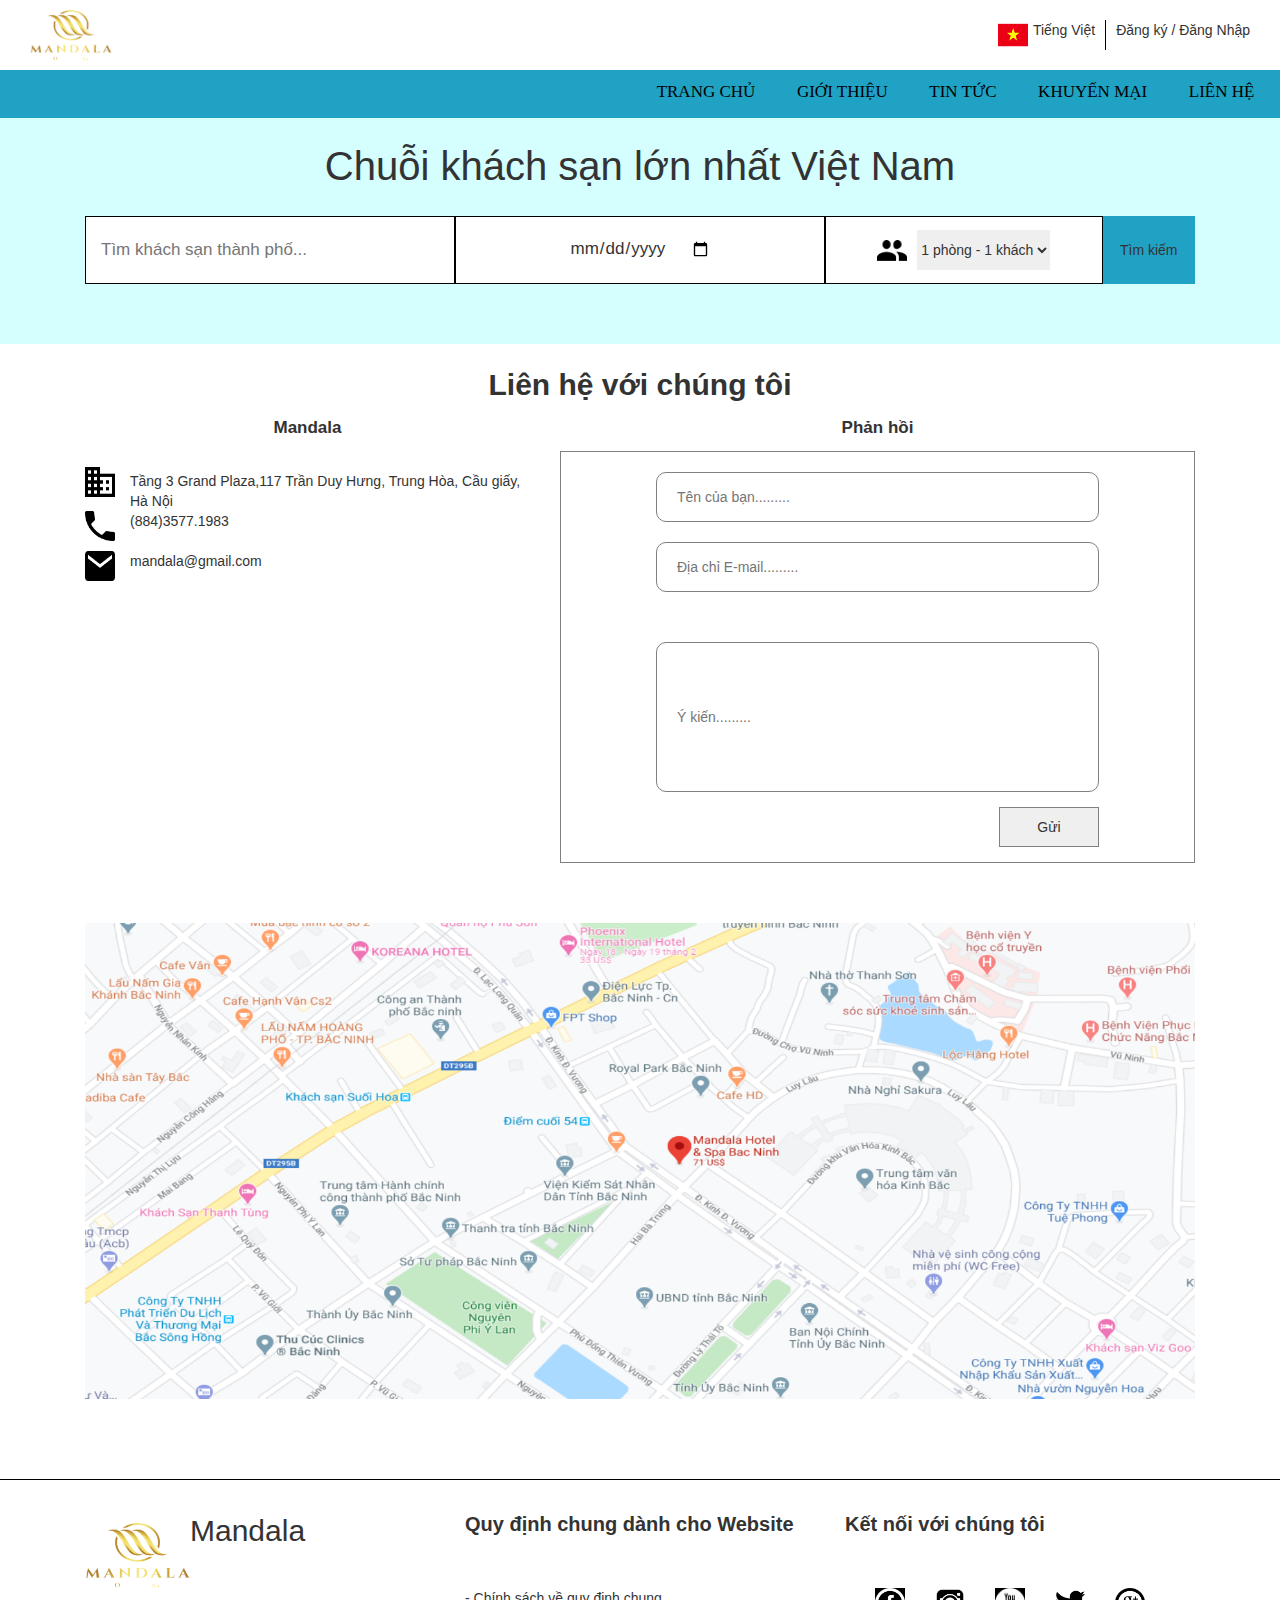
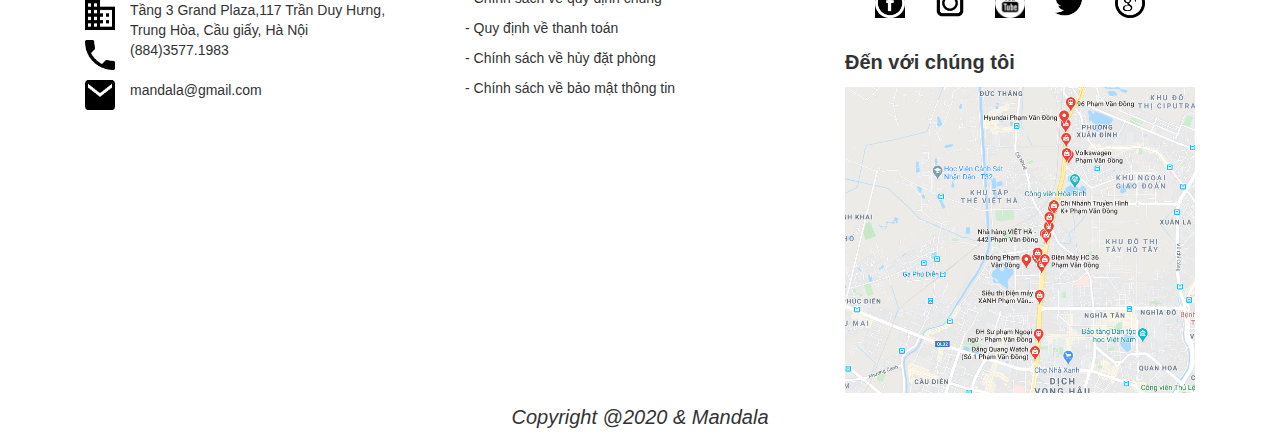
<file: lienhe.html>
<!DOCTYPE html>
<html>
<head>
	<title>lienhe</title>
	<link rel="stylesheet" type="text/css" href="style.css">
	<meta name="viewport" content="width=device-width, initial-scale=1">
	<link rel="stylesheet" type="text/css" href="bootstrap/css/bootstrap.css">

	<link rel="stylesheet" href="https://maxcdn.bootstrapcdn.com/bootstrap/3.4.1/css/bootstrap.min.css">
  	<script src="https://ajax.googleapis.com/ajax/libs/jquery/3.5.1/jquery.min.js"></script>
  	<script src="https://maxcdn.bootstrapcdn.com/bootstrap/3.4.1/js/bootstrap.min.js"></script>
</head>
<body>
	<!--head-->
	<div class="head">
	    <div class="logo">
	      <a href="index.html"><img src="img\logo.png"></a>
	    </div>
	    <div class="text">
	      <div class="tv">
	        <img src="img\tv.png">
	        <p>Tiếng Việt</p>
	      </div>
	      <div class="login">
	        <p>Đăng ký / Đăng Nhập</p>
	      </div>
	    </div>
  	</div>
	<!--menu-->
	<div class="menu">
		<div class="topnav" id="myTopnav">
			<a href="javascript:void(0);" style="font-size:15px;" class="icon" onclick="myFunction()">&#9776;</a>
			<a href="#">Liên hệ</a>
			<a href="khuyenmai.html">Khuyến mại</a>
	  		<a href="blog.html">Tin tức</a>
	  		<a href="gioithieu.html">Giới thiệu</a>
	  		<a href="index.html">Trang chủ</a>	
		</div>

		<script>
			function myFunction() {
			  var x = document.getElementById("myTopnav");
			  if (x.className === "topnav") {
			    x.className += " responsive";
			  } else {
			    x.className = "topnav";
			  }
			}
		</script>
	</div>
	<!--Chuoi khach san lon nhat VN-->
	<div class="fluid" style="background-color: #D5FEFF;">
      <div class="container">
          <div class="row" style="margin-left: 0px; margin-right: 0px;">
            <p style="text-align: center;font-size: 40px;font-family: Arial;padding-top: 20px;width: 100%;">Chuỗi khách sạn lớn nhất Việt Nam</p>
            <div class="col-xl-4 timkiem">
                <input type="text" name="" placeholder="Tìm khách sạn thành phố...">
            </div>
            <div class="col-xl-4 timkiem">
                <div class="lich"> 
                  <input type="date" name="">
                </div>
            </div>
            <div class="col-xl-3 timkiem">
                <div class="lich">
                  <img src="img\icon3.png" style="width: 30px;">
                  <select>
                    <option>1 phòng - 1 khách</option>
                    <option>1 phòng - 2 khách</option>
                    <option>2 phòng - 2 khách</option>
                  </select>
                </div>
            </div>
            <div class="col-xl-1 search" style="padding-left: 0px;padding-right: 0px;">
                <button style="width: 100%;height: 68px;background-color: #1FA2C4;">Tìm kiếm</button>
            </div>
          </div>
        </div>
      </div>
    </div>
  	<div class="lienhe" style="font-size: 30px; text-align: center;font-weight: bold; margin-top: 20px;">
  			Liên hệ với chúng tôi
  	</div>
  	<div class="container">
  		<div class="row">
  			<div class="col-xl-5">
  				<p style="font-size:17px;font-weight: bold;text-align: center;">Mandala</p>
  				<div class="footer2">
					<img src="img\nha.png" style="padding-top: 16px;"><br>
					<span>Tầng 3 Grand Plaza,117 Trần Duy Hưng, Trung Hòa, Cầu giấy,<br> Hà Nội</span>
					<img src="img\phone.png">
					<span>(884)3577.1983</span>
					<img src="img\email.png">
					<span>mandala@gmail.com</span>
				</div>
  			</div>
  			<div class="col-xl-7">
  				<p style="font-size:17px;font-weight: bold;text-align: center;">Phản hồi</p>
  				<div class="dulieu">
  					<div style="width: 100%;text-align: center;">
  						<input type="ten" name="ten" placeholder="Tên của bạn.........">
  					</div>
  					<div style="width: 100%;text-align: center;">
  						<input type="ten" name="ten" placeholder="Địa chỉ E-mail.........">
  					</div>
  					<div style="width: 100%;text-align: center;">
  						<input type="ten" name="ten" placeholder="Ý kiến........." style="height: 150px; margin-top: 50px;">
  					</div>
  					<div style="width: 85%;height: 40px;margin: 15px 0px 15px 0px;">
  						<button>Gửi</button>
  					</div>
  				</div>
  			</div>
  		</div>
  		<div>
  			<img src="img\map2.png" style="width: 100%;margin-top: 50px;">
  		</div>
  	</div>
  	<hr style="border-top: 1px solid black; width: 100%; margin-top: 80px;">
	<!--footer-->
	<div class="container">
		<div class="row">
			<div class="col-xl-4">
				<div class="footer1">
					<img src="img\logo.png">
					<p>Mandala</p>
				</div><br>
				<div class="footer2">
					<img src="img\nha.png"><br>
					<span>Tầng 3 Grand Plaza,117 Trần Duy Hưng, <br>Trung Hòa, Cầu giấy, Hà Nội</span>
					<img src="img\phone.png">
					<span>(884)3577.1983</span>
					<img src="img\email.png">
					<span>mandala@gmail.com</span>
				</div>
			</div>
			<div class="col-xl-4">
				<p style="font-size: 20px;font-weight: bold;">Quy định chung dành cho Website</p>
				<div class="quydinh">
					<p>- Chính sách về quy định chung</p>
					<p>- Quy định về thanh toán</p>
					<p>- Chính sách về hủy đặt phòng</p>
					<p>- Chính sách về bảo mật thông tin</p>
				</div>
			</div>
			<div class="col-xl-4">
				<p style="font-size: 20px;font-weight: bold;">Kết nối với chúng tôi</p>
				<div class="quydinh">
					<img src="img\fb.png">
					<img src="img\ins.png">
					<img src="img\youtube.png">
					<img src="img\twitter.png">
					<img src="img\google.png">
				</div>
				<div class="map">
					<p style="font-size: 20px;font-weight: bold; float: left;margin-top: 30px;">Đến với chúng tôi</p>
					<img src="img\map.png">
				</div>
			</div>
		</div>
	</div>
	<div class="cuoi">
		<p>Copyright @2020 & Mandala</p>
	</div>
</body>
</html>
</file>
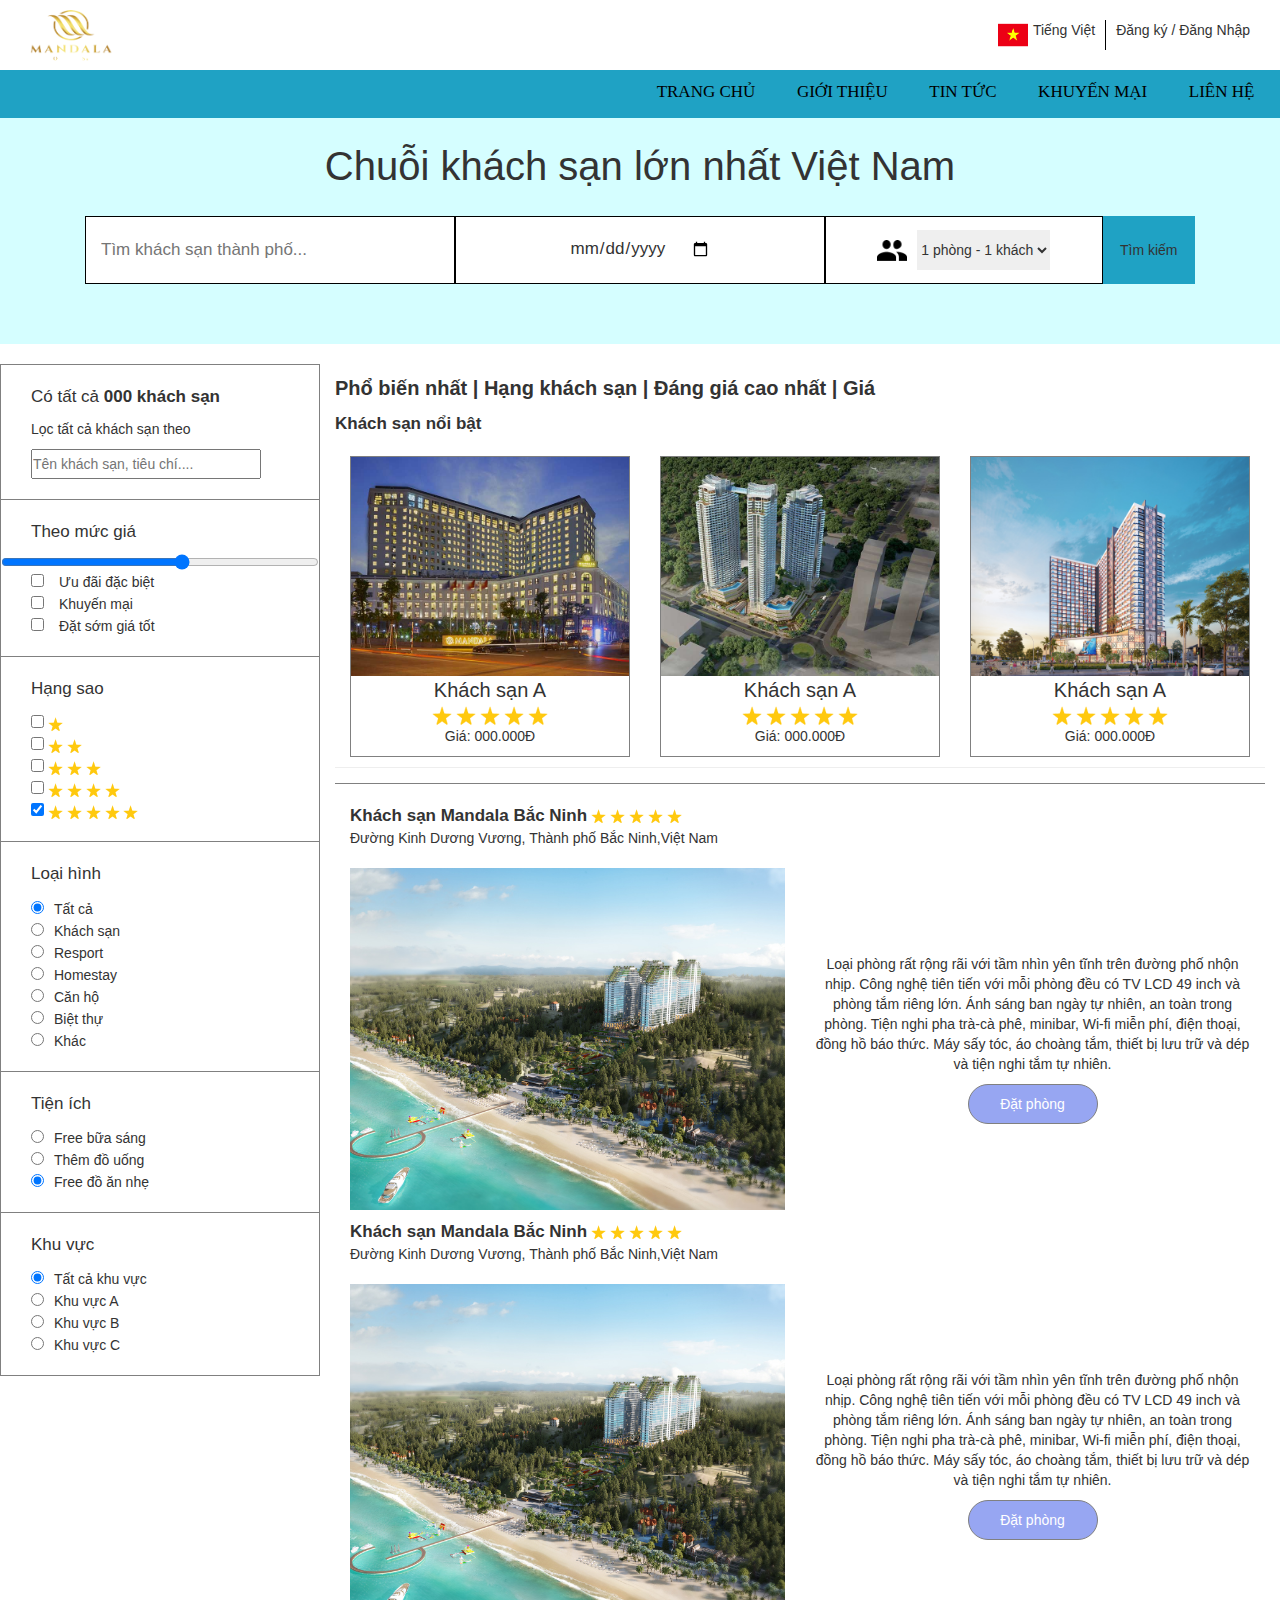
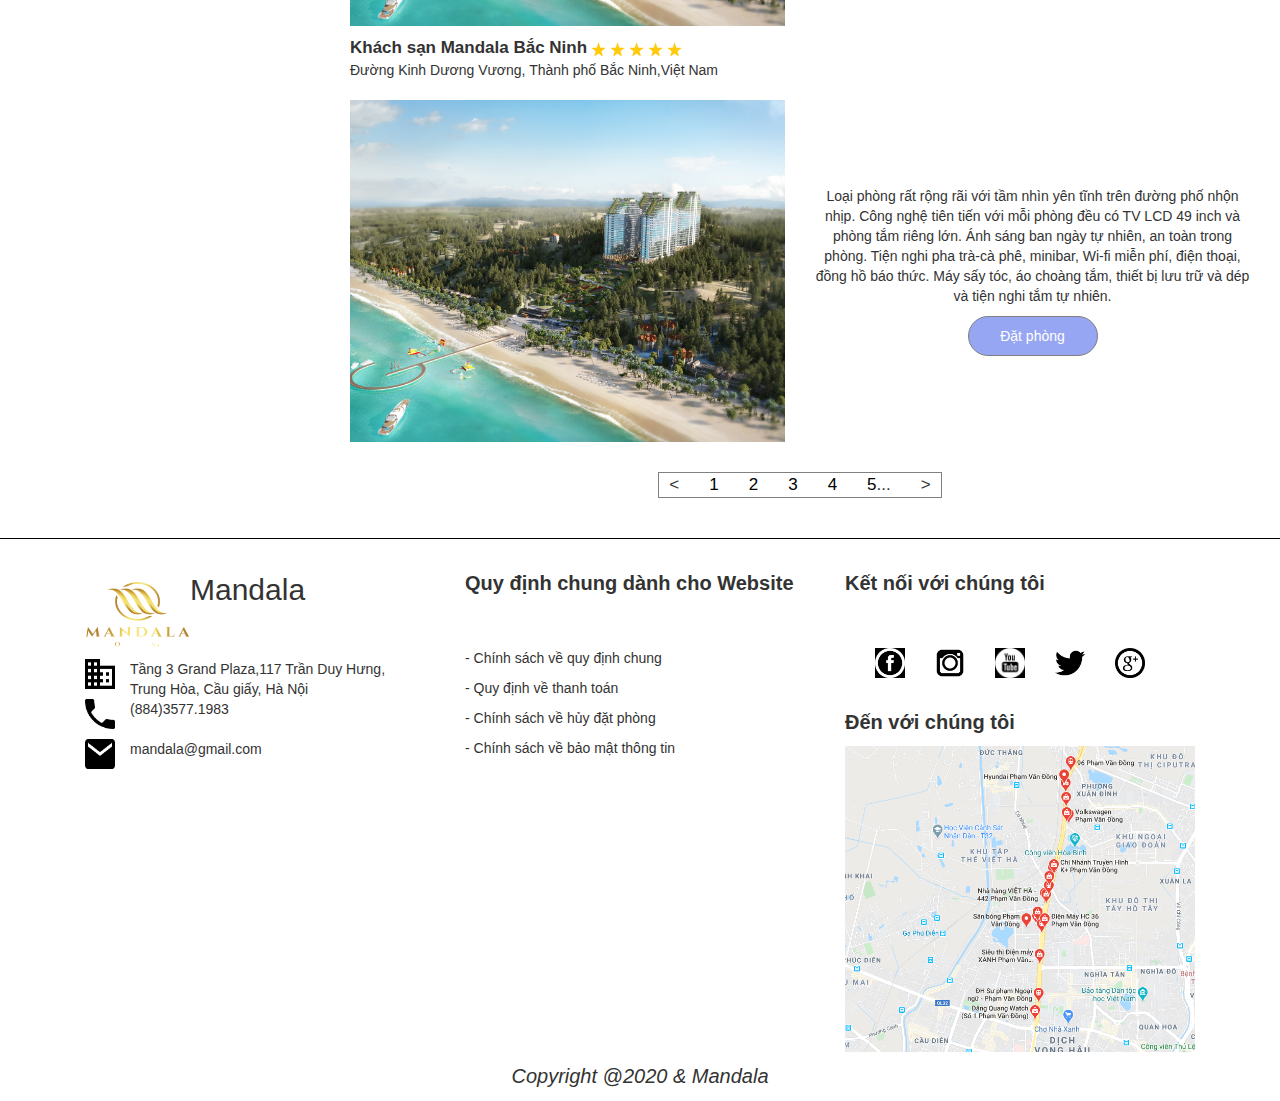
<file: phobien.html>
<!DOCTYPE html>
<html>
<head>
	<title>Phổ biến</title>
	<link rel="stylesheet" type="text/css" href="style.css">
	<meta name="viewport" content="width=device-width, initial-scale=1">
	<link rel="stylesheet" type="text/css" href="bootstrap/css/bootstrap.css">

	<link rel="stylesheet" href="https://maxcdn.bootstrapcdn.com/bootstrap/3.4.1/css/bootstrap.min.css">
  	<script src="https://ajax.googleapis.com/ajax/libs/jquery/3.5.1/jquery.min.js"></script>
  	<script src="https://maxcdn.bootstrapcdn.com/bootstrap/3.4.1/js/bootstrap.min.js"></script>
</head>
<body>
	<!--head-->
	<div class="head">
	    <div class="logo">
	      <a href="index.html"><img src="img\logo.png"></a>
	    </div>
	    <div class="text">
	      <div class="tv">
	        <img src="img\tv.png">
	        <p>Tiếng Việt</p>
	      </div>
	      <div class="login">
	        <p>Đăng ký / Đăng Nhập</p>
	      </div>
	    </div>
  	</div>
	<!--menu-->
	<div class="menu">
		<div class="topnav" id="myTopnav">
			<a href="javascript:void(0);" style="font-size:15px;" class="icon" onclick="myFunction()">&#9776;</a>
			<a href="lienhe.html">Liên hệ</a>
			<a href="khuyenmai.html">Khuyến mại</a>
	  		<a href="blog.html">Tin tức</a>
	  		<a href="gioithieu.html">Giới thiệu</a>
	  		<a href="index.html">Trang chủ</a>	
		</div>

		<script>
			function myFunction() {
			  var x = document.getElementById("myTopnav");
			  if (x.className === "topnav") {
			    x.className += " responsive";
			  } else {
			    x.className = "topnav";
			  }
			}
		</script>
	</div>
	<!--Chuoi khach san lon nhat VN-->
	<div class="fluid" style="background-color: #D5FEFF;">
      <div class="container">
          <div class="row" style="margin-left: 0px; margin-right: 0px;">
            <p style="text-align: center;font-size: 40px;font-family: Arial;padding-top: 20px;width: 100%;">Chuỗi khách sạn lớn nhất Việt Nam</p>
            <div class="col-xl-4 timkiem">
                <input type="text" name="" placeholder="Tìm khách sạn thành phố...">
            </div>
            <div class="col-xl-4 timkiem">
                <div class="lich"> 
                  <input type="date" name="">
                </div>
            </div>
            <div class="col-xl-3 timkiem">
                <div class="lich">
                  <img src="img\icon3.png" style="width: 30px;">
                  <select>
                    <option>1 phòng - 1 khách</option>
                    <option>1 phòng - 2 khách</option>
                    <option>2 phòng - 2 khách</option>
                  </select>
                </div>
            </div>
            <div class="col-xl-1 search" style="padding-left: 0px;padding-right: 0px;">
                <button style="width: 100%;height: 68px;background-color: #1FA2C4;">Tìm kiếm</button>
            </div>
          </div>
        </div>
      </div>
    </div>
	<div class="phai" style="width: 100%;">
		<div class="row" style="width: 100%; margin-left: 0px;margin-right: 0px;margin-top: 20px;">
			<div class="col-xl-3" style="padding: 0px 0px 0px 0px;">
				<div class="phobien1">
					<p style="font-size: 17px;">Có tất cả <b>000 khách sạn</b></p>
					<p>Lọc tất cả khách sạn theo</p>
					<input type="text" placeholder="Tên khách sạn, tiêu chí....">
				</div>
				<div class="phobien2">
					<p>Theo mức giá</p>
					<input type="range" name="" min="3" max="10">
					<div class="check">
						<input type="checkbox"><span>Ưu đãi đặc biệt</span><br>
						<input type="checkbox"><span>Khuyến mại</span><br>
						<input type="checkbox"><span>Đặt sớm giá tốt</span><br>
					</div>
				</div>
				<div class="phobien3">
					<p>Hạng sao</p>
					<input type="checkbox">
					<!-- hang1 -->
					<img src="img\sao.png" style="width: 15px;"><br>
					<input type="checkbox">
					<!-- hang2 -->
					<img src="img\sao.png" style="width: 15px;">
					<img src="img\sao.png" style="width: 15px;"><br>
					<!-- hang3 -->
					<input type="checkbox">
					<img src="img\sao.png" style="width: 15px;">
					<img src="img\sao.png" style="width: 15px;">
					<img src="img\sao.png" style="width: 15px;"><br>
					<!-- hang4 -->
					<input type="checkbox">
					<img src="img\sao.png" style="width: 15px;">
					<img src="img\sao.png" style="width: 15px;">
					<img src="img\sao.png" style="width: 15px;">
					<img src="img\sao.png" style="width: 15px;"><br>
					<!-- hang5 -->
					<input type="checkbox" checked>
					<img src="img\sao.png" style="width: 15px;">
					<img src="img\sao.png" style="width: 15px;">
					<img src="img\sao.png" style="width: 15px;">
					<img src="img\sao.png" style="width: 15px;">
					<img src="img\sao.png" style="width: 15px;">
				</div>
				<div class="phobien4">
					<p>Loại hình</p>
					<input type="radio" name="loaihinh" checked><span>Tất cả</span><br>
					<input type="radio" name="loaihinh"><span>Khách sạn</span><br>
					<input type="radio" name="loaihinh"><span>Resport</span><br>
					<input type="radio" name="loaihinh"><span>Homestay</span><br>
					<input type="radio" name="loaihinh"><span>Căn hộ</span><br>
					<input type="radio" name="loaihinh"><span>Biệt thự</span><br>
					<input type="radio" name="loaihinh"><span>Khác</span><br>
				</div>
				<div class="phobien4">
					<p>Tiện ích</p>
					<input type="radio" name="tienich" ><span>Free bữa sáng</span><br>
					<input type="radio" name="tienich"><span>Thêm đồ uống</span><br>
					<input type="radio" name="tienich" checked><span>Free đồ ăn nhẹ</span><br>
				</div>
				<div class="phobien4" style="border: 1px solid grey;">
					<p>Khu vực</p>
					<input type="radio" name="khuvuc" checked><span>Tất cả khu vực</span><br>
					<input type="radio" name="khuvuc"><span>Khu vực A</span><br>
					<input type="radio" name="khuvuc"><span>Khu vực B</span><br>
					<input type="radio" name="khuvuc"><span>Khu vực C</span><br>
				</div>
			</div>
			<div class="col-xl-9">
				<p style="font-size: 20px;font-weight: bold;">Phổ biến nhất | Hạng khách sạn | Đáng giá cao nhất | Giá</p>
				<p style="font-size: 17px;font-weight: bold;">Khách sạn nổi bật</p>
				<div class="col-xl-4">
					<div style="border: 1px solid grey;text-align: center;">
						<img src="img\slide1.jpg" style="width: 100%;">
						<p style="font-size: 20px;margin-bottom: 0px;">Khách sạn A</p>
						<img src="img\sao.png" style="width: 20px;">
						<img src="img\sao.png" style="width: 20px;">
						<img src="img\sao.png" style="width: 20px;">
						<img src="img\sao.png" style="width: 20px;">
						<img src="img\sao.png" style="width: 20px;">
						<p>Giá: 000.000Đ</p>
					</div>
				</div>
				<div class="col-xl-4">
					<div style="border: 1px solid grey;text-align: center;">
						<img src="img\slide2.jpg" style="width: 100%;">
						<p style="font-size: 20px;margin-bottom: 0px;">Khách sạn A</p>
						<img src="img\sao.png" style="width: 20px;">
						<img src="img\sao.png" style="width: 20px;">
						<img src="img\sao.png" style="width: 20px;">
						<img src="img\sao.png" style="width: 20px;">
						<img src="img\sao.png" style="width: 20px;">
						<p>Giá: 000.000Đ</p>
					</div>
				</div>
				<div class="col-xl-4">
					<div style="border: 1px solid grey;text-align: center;">
						<img src="img\slide3.jpg" style="width: 100%;">
						<p style="font-size: 20px;margin-bottom: 0px;">Khách sạn A</p>
						<img src="img\sao.png" style="width: 20px;">
						<img src="img\sao.png" style="width: 20px;">
						<img src="img\sao.png" style="width: 20px;">
						<img src="img\sao.png" style="width: 20px;">
						<img src="img\sao.png" style="width: 20px;">
						<p>Giá: 000.000Đ</p>
					</div>
				</div>
				<hr style="border-bottom: 1px solid grey;width: 100%;clear: both;padding-top: 15px;">
				<!-- khách sạn Mandala Bắc Ninh 1 -->
				<span style="font-size: 17px;font-weight: bold;padding-left: 15px;">Khách sạn Mandala Bắc Ninh</span>
				<img src="img\sao.png" style="width: 15px;">
				<img src="img\sao.png" style="width: 15px;">
				<img src="img\sao.png" style="width: 15px;">
				<img src="img\sao.png" style="width: 15px;">
				<img src="img\sao.png" style="width: 15px;">
				<p style="padding-left: 15px;">Đường Kinh Dương Vương, Thành phố Bắc Ninh,Việt Nam</p>
				<div style="justify-content: space-between;align-items: center;display: flex;">
					<div class="col-xl-6">
						<img src="img\anh2.jpg" style="width: 100%;">
					</div>
					<div class="col-xl-6" style="text-align: center;">
						<p>Loại phòng rất rộng rãi với tầm nhìn yên tĩnh trên đường phố nhộn nhịp. Công nghệ tiên tiến với mỗi phòng đều có TV LCD 49 inch và phòng tắm riêng lớn. Ánh sáng ban ngày tự nhiên, an toàn trong phòng. Tiện nghi pha trà-cà phê, minibar, Wi-fi miễn phí, điện thoại, đồng hồ báo thức. Máy sấy tóc, áo choàng tắm, thiết bị lưu trữ và dép và tiện nghi tắm tự nhiên.</p>
						<button style="background-color: #97A6F2;color: white;width: 130px;height: 40px;border-radius: 30px;">Đặt phòng</button>
					</div>
				</div>
				<!-- khách sạn Mandala Bắc Ninh 2 -->
				<span style="font-size: 17px;font-weight: bold;padding-left: 15px;">Khách sạn Mandala Bắc Ninh</span>
				<img src="img\sao.png" style="width: 15px;">
				<img src="img\sao.png" style="width: 15px;">
				<img src="img\sao.png" style="width: 15px;">
				<img src="img\sao.png" style="width: 15px;">
				<img src="img\sao.png" style="width: 15px;">
				<p style="padding-left: 15px;">Đường Kinh Dương Vương, Thành phố Bắc Ninh,Việt Nam</p>
				<div style="justify-content: space-between;align-items: center;display: flex;">
					<div class="col-xl-6">
						<img src="img\anh2.jpg" style="width: 100%;">
					</div>
					<div class="col-xl-6" style="text-align: center;">
						<p>Loại phòng rất rộng rãi với tầm nhìn yên tĩnh trên đường phố nhộn nhịp. Công nghệ tiên tiến với mỗi phòng đều có TV LCD 49 inch và phòng tắm riêng lớn. Ánh sáng ban ngày tự nhiên, an toàn trong phòng. Tiện nghi pha trà-cà phê, minibar, Wi-fi miễn phí, điện thoại, đồng hồ báo thức. Máy sấy tóc, áo choàng tắm, thiết bị lưu trữ và dép và tiện nghi tắm tự nhiên.</p>
						<button style="background-color: #97A6F2;color: white;width: 130px;height: 40px;border-radius: 30px;">Đặt phòng</button>
					</div>
				</div>
				<!-- khách sạn Mandala Bắc Ninh 3 -->
				<span style="font-size: 17px;font-weight: bold;padding-left: 15px;">Khách sạn Mandala Bắc Ninh</span>
				<img src="img\sao.png" style="width: 15px;">
				<img src="img\sao.png" style="width: 15px;">
				<img src="img\sao.png" style="width: 15px;">
				<img src="img\sao.png" style="width: 15px;">
				<img src="img\sao.png" style="width: 15px;">
				<p style="padding-left: 15px;">Đường Kinh Dương Vương, Thành phố Bắc Ninh,Việt Nam</p>
				<div style="justify-content: space-between;align-items: center;display: flex;">
					<div class="col-xl-6">
						<img src="img\anh2.jpg" style="width: 100%;">
					</div>
					<div class="col-xl-6" style="text-align: center;">
						<p>Loại phòng rất rộng rãi với tầm nhìn yên tĩnh trên đường phố nhộn nhịp. Công nghệ tiên tiến với mỗi phòng đều có TV LCD 49 inch và phòng tắm riêng lớn. Ánh sáng ban ngày tự nhiên, an toàn trong phòng. Tiện nghi pha trà-cà phê, minibar, Wi-fi miễn phí, điện thoại, đồng hồ báo thức. Máy sấy tóc, áo choàng tắm, thiết bị lưu trữ và dép và tiện nghi tắm tự nhiên.</p>
						<button style="background-color: #97A6F2;color: white;width: 130px;height: 40px;border-radius: 30px;">Đặt phòng</button>
					</div>
				</div>
				<div class="sotrang">
					<ul>
						<li style="margin-left: 10px;"><</li>
						<li><a href="#">1</a></li>
						<li><a href="#">2</a></li>
						<li><a href="#">3</a></li>
						<li><a href="#">4</a></li>
						<li><a href="#">5</a>...</li>
						<li style="margin-right: 10px;">></li>
					</ul>
				</div>
			</div>
		</div>
	</div>
	<hr style="border-top: 1px solid black; width: 100%; ">
	<!--footer-->
	<div class="container">
		<div class="row">
			<div class="col-xl-4">
				<div class="footer1">
					<img src="img\logo.png">
					<p>Mandala</p>
				</div><br>
				<div class="footer2">
					<img src="img\nha.png"><br>
					<span>Tầng 3 Grand Plaza,117 Trần Duy Hưng, <br>Trung Hòa, Cầu giấy, Hà Nội</span>
					<img src="img\phone.png">
					<span>(884)3577.1983</span>
					<img src="img\email.png">
					<span>mandala@gmail.com</span>
				</div>
			</div>
			<div class="col-xl-4">
				<p style="font-size: 20px;font-weight: bold;">Quy định chung dành cho Website</p>
				<div class="quydinh">
					<p>- Chính sách về quy định chung</p>
					<p>- Quy định về thanh toán</p>
					<p>- Chính sách về hủy đặt phòng</p>
					<p>- Chính sách về bảo mật thông tin</p>
				</div>
			</div>
			<div class="col-xl-4">
				<p style="font-size: 20px;font-weight: bold;">Kết nối với chúng tôi</p>
				<div class="quydinh">
					<img src="img\fb.png">
					<img src="img\ins.png">
					<img src="img\youtube.png">
					<img src="img\twitter.png">
					<img src="img\google.png">
				</div>
				<div class="map">
					<p style="font-size: 20px;font-weight: bold; float: left;margin-top: 30px;">Đến với chúng tôi</p>
					<img src="img\map.png">
				</div>
			</div>
		</div>
	</div>
	<div class="cuoi">
		<p>Copyright @2020 & Mandala</p>
	</div>
</body>
</html>
</file>
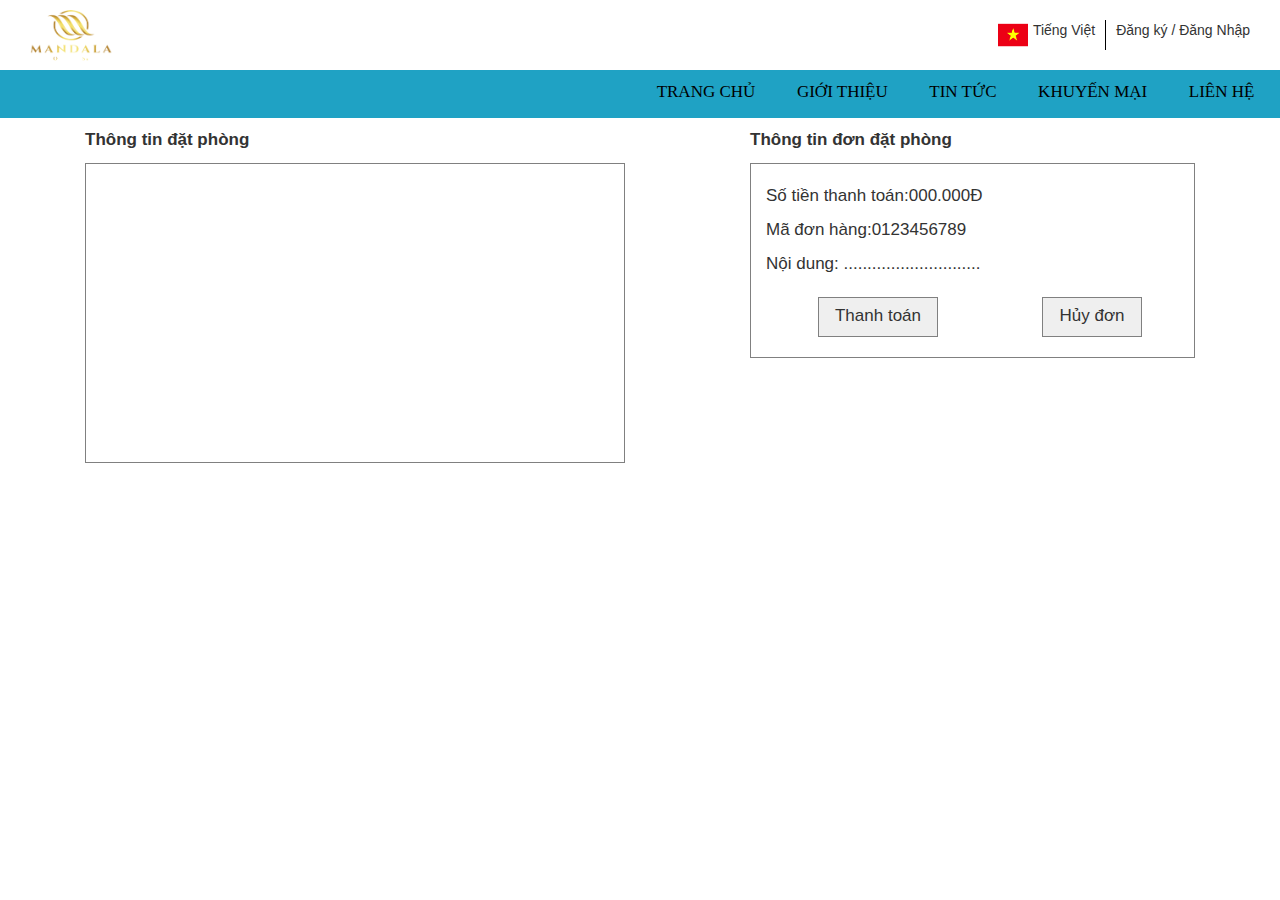
<file: phuongthuc.html>
<!DOCTYPE html>
<html>
<head>
	<title>Phương thức thanh toán</title>
	<link rel="stylesheet" type="text/css" href="style.css">
	<meta name="viewport" content="width=device-width, initial-scale=1">
	<link rel="stylesheet" type="text/css" href="bootstrap/css/bootstrap.css">

	<link rel="stylesheet" href="https://maxcdn.bootstrapcdn.com/bootstrap/3.4.1/css/bootstrap.min.css">
  	<script src="https://ajax.googleapis.com/ajax/libs/jquery/3.5.1/jquery.min.js"></script>
  	<script src="https://maxcdn.bootstrapcdn.com/bootstrap/3.4.1/js/bootstrap.min.js"></script>
</head>
<body>
	<div class="head">
	    <div class="logo">
	      <a href="index.html"><img src="img\logo.png"></a>
	    </div>
	    <div class="text">
	      <div class="tv">
	        <img src="img\tv.png">
	        <p>Tiếng Việt</p>
	      </div>
	      <div class="login">
	        <p>Đăng ký / Đăng Nhập</p>
	      </div>
	    </div>
  	</div>
	<!--menu-->
	<div class="menu">
		<div class="topnav" id="myTopnav">
			<a href="javascript:void(0);" style="font-size:15px;" class="icon" onclick="myFunction()">&#9776;</a>
			<a href="lienhe.html">Liên hệ</a>
			<a href="khuyenmai.html">Khuyến mại</a>
	  		<a href="blog.html">Tin tức</a>
	  		<a href="gioithieu.html">Giới thiệu</a>
	  		<a href="index.html">Trang chủ</a>	
		</div>

		<script>
			function myFunction() {
			  var x = document.getElementById("myTopnav");
			  if (x.className === "topnav") {
			    x.className += " responsive";
			  } else {
			    x.className = "topnav";
			  }
			}
		</script>
	</div>

	<div class="container">
		<div class="row">
			<div class="col-xl-6">
				<p style="font-size: 17px; font-weight: bold;">Thông tin đặt phòng</p>
				<div style="border: 1px solid grey;width: 100%; padding-left: 20px;padding-top: 15px; height: 300px;">
					
				</div>
			</div>
			<div class="col-xl-1">
			</div>
			<div class="col-xl-5">
				<p style="font-size: 17px; font-weight: bold;">Thông tin đơn đặt phòng</p>
				<div style="border: 1px solid grey;padding-left: 15px;font-size: 17px;padding-top: 20px;">
					<p>Số tiền thanh toán:000.000Đ</p>
					<p>Mã đơn hàng:0123456789</p>
					<p>Nội dung: .............................</p>
					<div style="display: flex;justify-content: space-around;align-items: center;margin-bottom: 20px;margin-top: 20px;">
						<button style="width: 120px; height: 40px;">Thanh toán</button>
						<button style="width: 100px; height: 40px;">Hủy đơn</button>
					</div>
				</div>
			</div>
		</div>
	</div>
</body>
</html>
</file>
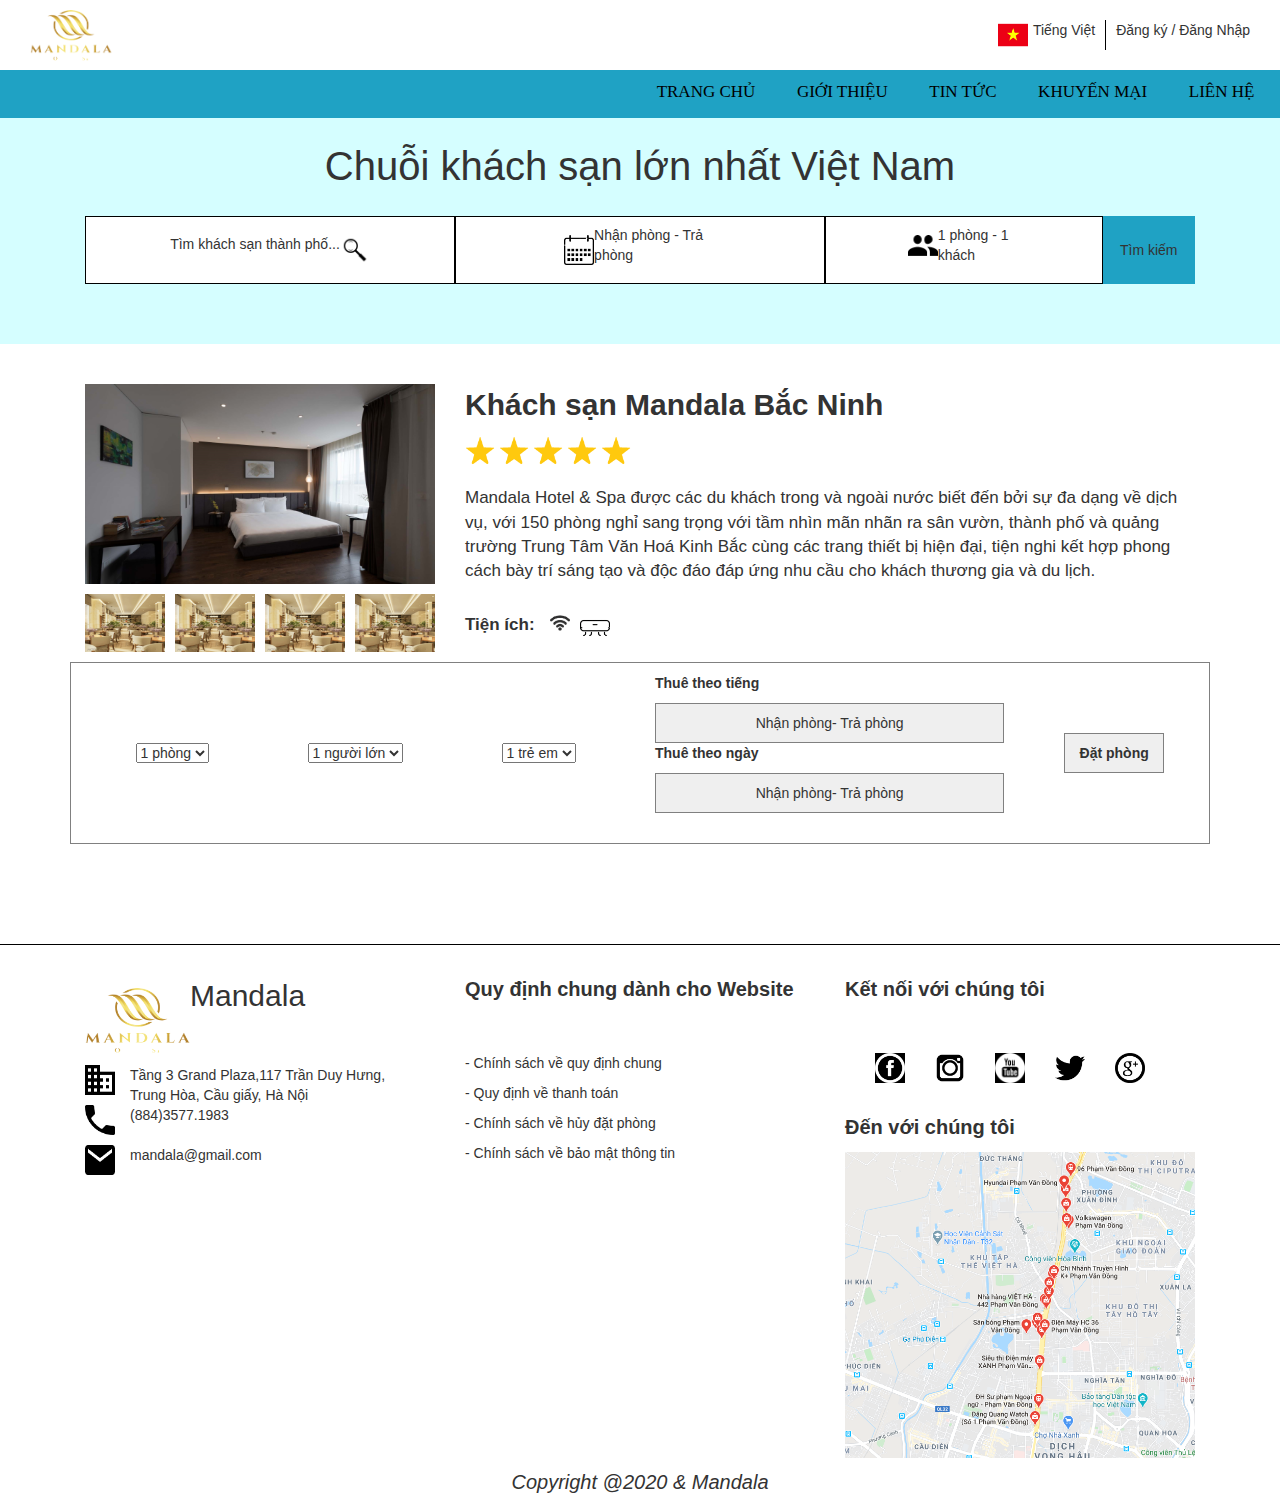
<file: thue.html>
<!DOCTYPE html>
<html>
<head>
	<title>Thuê phòng</title>
	<link rel="stylesheet" type="text/css" href="style.css">
	<meta name="viewport" content="width=device-width, initial-scale=1">
	<link rel="stylesheet" type="text/css" href="bootstrap/css/bootstrap.css">

	<link rel="stylesheet" href="https://maxcdn.bootstrapcdn.com/bootstrap/3.4.1/css/bootstrap.min.css">
  	<script src="https://ajax.googleapis.com/ajax/libs/jquery/3.5.1/jquery.min.js"></script>
  	<script src="https://maxcdn.bootstrapcdn.com/bootstrap/3.4.1/js/bootstrap.min.js"></script>
</head>
<body>
	<!--head-->
	<div class="head">
	    <div class="logo">
	      <a href="index.html"><img src="img\logo.png"></a>
	    </div>
	    <div class="text">
	      <div class="tv">
	        <img src="img\tv.png">
	        <p>Tiếng Việt</p>
	      </div>
	      <div class="login">
	        <p>Đăng ký / Đăng Nhập</p>
	      </div>
	    </div>
  	</div>
	<!--menu-->
	<div class="menu">
		<div class="topnav" id="myTopnav">
			<a href="javascript:void(0);" style="font-size:15px;" class="icon" onclick="myFunction()">&#9776;</a>
			<a href="lienhe.html">Liên hệ</a>
			<a href="khuyenmai.html">Khuyến mại</a>
	  		<a href="blog.html">Tin tức</a>
	  		<a href="gioithieu.html">Giới thiệu</a>
	  		<a href="index.html">Trang chủ</a>	
		</div>

		<script>
			function myFunction() {
			  var x = document.getElementById("myTopnav");
			  if (x.className === "topnav") {
			    x.className += " responsive";
			  } else {
			    x.className = "topnav";
			  }
			}
		</script>
	</div>
	<!--Chuoi khach san lon nhat VN-->
	<div class="fluid" style="background-color: #D5FEFF;">
	    <div class="container">
	      	<div class="row" style="margin-left: 0px; margin-right: 0px;">
		        <p style="text-align: center;font-size: 40px;font-family: Arial;padding-top: 20px;width: 100%;">Chuỗi khách sạn lớn nhất Việt Nam</p>
		        <div class="col-xl-4 timkiem">
		            <p>Tìm khách sạn thành phố...<img src="img\timkiem.png" style="width: 30px;"></p>
		        </div>
		        <div class="col-xl-4 timkiem">
		          	<div class="lich">
		            	<img src="img\lich.png" style="width: 30px;">
		            	<p>Nhận phòng - Trả phòng</p>
		          	</div>
		        </div>
		        <div class="col-xl-3 timkiem">
		          	<div class="lich">
		            	<img src="img\icon3.png" style="width: 30px;">
		            	<p>1 phòng - 1 khách</p>
		          	</div>
		        </div>
		        <div class="col-xl-1 search" style="padding-left: 0px;padding-right: 0px;">
		          	<button style="width: 100%;height: 68px;background-color: #1FA2C4;">Tìm kiếm</button>
		        </div>
	        </div>
	      </div>
	    </div>
  	</div>
  	<div class="container" style="margin-top: 30px;">
  		<div class="row">
  			<div class="col-xl-4">
  				<img src="img\ct2.png" style="width: 100%;">
  				<div class="anhnho" style="margin-top: 10px;">
  				<img src="img\ct1.png" style="width: 80px; margin-right: 6px;">
  				<img src="img\ct1.png" style="width: 80px; margin-right: 6px;">
  				<img src="img\ct1.png" style="width: 80px; margin-right: 6px;">
  				<img src="img\ct1.png" style="width: 80px;">
  				</div>
  			</div>
  			<div class="col-xl-8">
  				<p style="font-size: 30px;font-weight: bold;">Khách sạn Mandala Bắc Ninh</p>
  				<div class="star" style="margin-bottom: 20px;">
  					<img src="img\sao.png">
  					<img src="img\sao.png">
  					<img src="img\sao.png">
  					<img src="img\sao.png">
  					<img src="img\sao.png">
  				</div>
  				<div>
  					<span style="font-size: 17px;">Mandala Hotel & Spa được các du khách trong và ngoài nước biết đến bởi sự đa dạng về dịch vụ, với 150 phòng nghỉ sang trọng với tầm nhìn mãn nhãn ra sân vườn, thành phố và quảng trường Trung Tâm Văn Hoá Kinh Bắc cùng các trang thiết bị hiện đại, tiện nghi kết hợp phong cách bày trí sáng tạo và độc đáo đáp ứng nhu cầu cho khách thương gia và du lịch.</span>	
  				</div>
  				<div style="margin-top: 30px;">
  					<p style="font-weight: bold;font-size: 17px;float: left;padding-right: 15px;">Tiện ích:</p>
  					<img src="img\wifi.png" style="width: 20px;float: left;margin-right: 10px;">
  					<img src="img\dieuhoa.png" style="width: 30px;float: left;">
  				</div>
  			</div>
  		</div>
  	</div>
  	<div class="container" style="border: 1px solid grey;">
  		<div class="row">
  			<div class="col-xl-6" style="display: flex;justify-content: space-around;align-items: center;">
  				<select>
  					<option>1 phòng</option>
  					<option>2 phòng</option>
  					<option>3 phòng</option>
  				</select>
  				<select>
  					<option>1 người lớn</option>
  					<option>2 người lớn</option>
  				</select>
  				<select>
  					<option>1 trẻ em</option>
  					<option>2 trẻ em</option>
  				</select>
  			</div>
  			<div class="col-xl-4">
  				<p style="font-size: 14px; font-weight: bold;">Thuê theo tiếng</p>
  				<button style="width: 100%;height: 40px;">Nhận phòng- Trả phòng</button>
  				<p style="font-size: 14px; font-weight: bold;">Thuê theo ngày</p>
  				<button style="width: 100%;height: 40px; margin-bottom: 20px;">Nhận phòng- Trả phòng</button>
  			</div>
  			<div class="col-xl-2" style="display: flex;justify-content: space-around;align-items: center;">
  				<button style="width: 100px; height: 40px;font-weight: bold;">Đặt phòng</button>
  			</div>
  		</div>
  	</div>
  	<hr style="border-top: 1px solid black; width: 100%; margin-top: 100px;">
	<!--footer-->
	<div class="container">
		<div class="row">
			<div class="col-xl-4">
				<div class="footer1">
					<img src="img\logo.png">
					<p>Mandala</p>
				</div><br>
				<div class="footer2">
					<img src="img\nha.png"><br>
					<span>Tầng 3 Grand Plaza,117 Trần Duy Hưng, <br>Trung Hòa, Cầu giấy, Hà Nội</span>
					<img src="img\phone.png">
					<span>(884)3577.1983</span>
					<img src="img\email.png">
					<span>mandala@gmail.com</span>
				</div>
			</div>
			<div class="col-xl-4">
				<p style="font-size: 20px;font-weight: bold;">Quy định chung dành cho Website</p>
				<div class="quydinh">
					<p>- Chính sách về quy định chung</p>
					<p>- Quy định về thanh toán</p>
					<p>- Chính sách về hủy đặt phòng</p>
					<p>- Chính sách về bảo mật thông tin</p>
				</div>
			</div>
			<div class="col-xl-4">
				<p style="font-size: 20px;font-weight: bold;">Kết nối với chúng tôi</p>
				<div class="quydinh">
					<img src="img\fb.png">
					<img src="img\ins.png">
					<img src="img\youtube.png">
					<img src="img\twitter.png">
					<img src="img\google.png">
				</div>
				<div class="map">
					<p style="font-size: 20px;font-weight: bold; float: left;margin-top: 30px;">Đến với chúng tôi</p>
					<img src="img\map.png">
				</div>
			</div>
		</div>
	</div>
	<div class="cuoi">
		<p>Copyright @2020 & Mandala</p>
	</div>
</body>
</html>
</file>
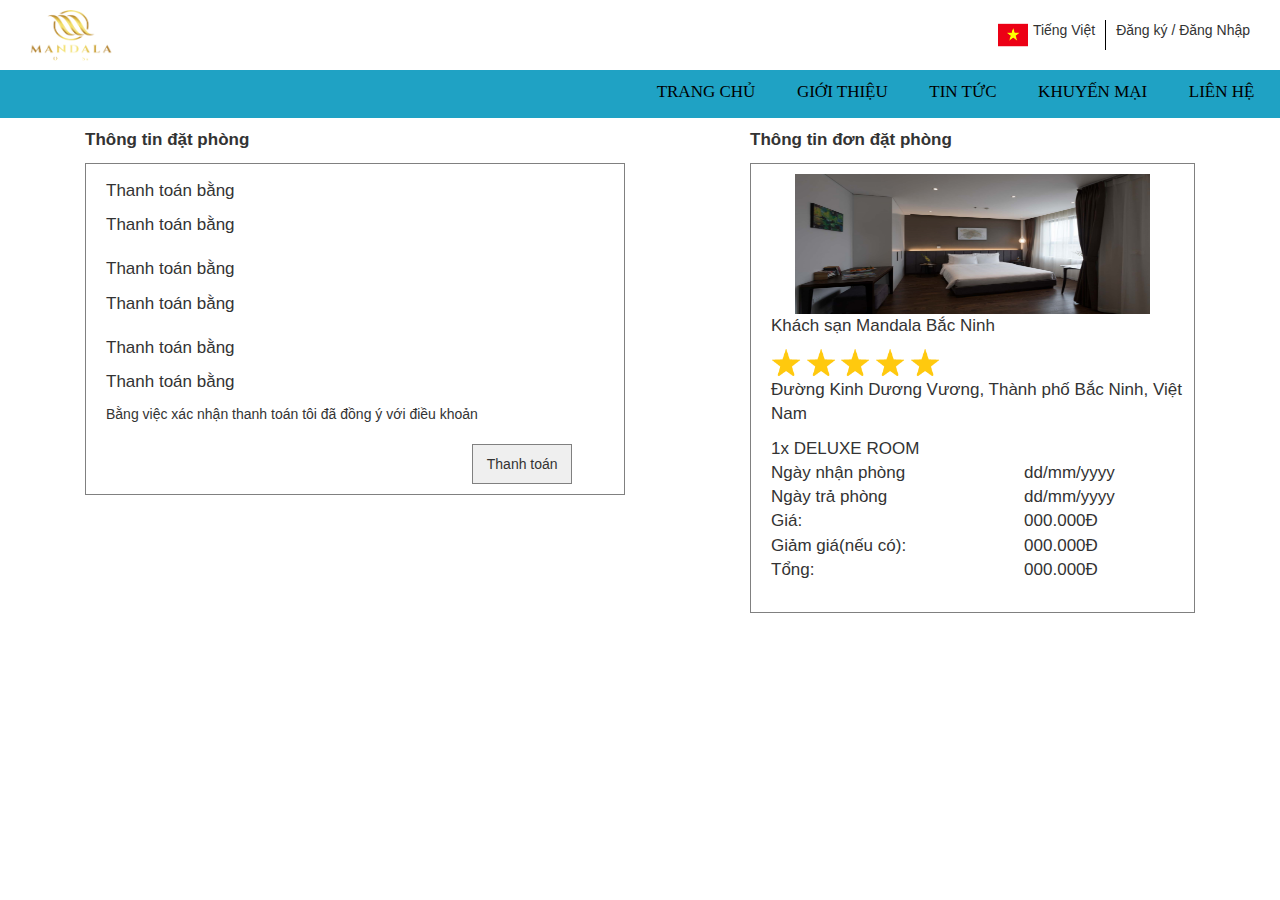
<file: TTthanhtoan.html>
<!DOCTYPE html>
<html>
<head>
	<title>Thông tin thanh toán</title>
	<link rel="stylesheet" type="text/css" href="style.css">
	<meta name="viewport" content="width=device-width, initial-scale=1">
	<link rel="stylesheet" type="text/css" href="bootstrap/css/bootstrap.css">

	<link rel="stylesheet" href="https://maxcdn.bootstrapcdn.com/bootstrap/3.4.1/css/bootstrap.min.css">
  	<script src="https://ajax.googleapis.com/ajax/libs/jquery/3.5.1/jquery.min.js"></script>
  	<script src="https://maxcdn.bootstrapcdn.com/bootstrap/3.4.1/js/bootstrap.min.js"></script>
</head>
<body>
	<div class="head">
	    <div class="logo">
	      <a href="index.html"><img src="img\logo.png"></a>
	    </div>
	    <div class="text">
	      <div class="tv">
	        <img src="img\tv.png">
	        <p>Tiếng Việt</p>
	      </div>
	      <div class="login">
	        <p>Đăng ký / Đăng Nhập</p>
	      </div>
	    </div>
  	</div>
	<!--menu-->
	<div class="menu">
		<div class="topnav" id="myTopnav">
			<a href="javascript:void(0);" style="font-size:15px;" class="icon" onclick="myFunction()">&#9776;</a>
			<a href="lienhe.html">Liên hệ</a>
			<a href="khuyenmai.html">Khuyến mại</a>
	  		<a href="blog.html">Tin tức</a>
	  		<a href="gioithieu.html">Giới thiệu</a>
	  		<a href="index.html">Trang chủ</a>	
		</div>

		<script>
			function myFunction() {
			  var x = document.getElementById("myTopnav");
			  if (x.className === "topnav") {
			    x.className += " responsive";
			  } else {
			    x.className = "topnav";
			  }
			}
		</script>
	</div>

	<div class="container">
		<div class="row">
			<div class="col-xl-6">
				<p style="font-size: 17px; font-weight: bold;">Thông tin đặt phòng</p>
				<div style="border: 1px solid grey;width: 100%; padding-left: 20px;padding-top: 15px;">
					<div style="font-size: 17px;">
						<p>Thanh toán bằng</p>
						<p>Thanh toán bằng</p>
					</div>
					<div style="margin-top: 20px; font-size: 17px;">
						<p>Thanh toán bằng</p>
						<p>Thanh toán bằng</p>
					</div>
					<div style="margin-top: 20px; font-size: 17px;">
						<p>Thanh toán bằng</p>
						<p>Thanh toán bằng</p>
					</div>
					<p>Bằng việc xác nhận thanh toán tôi đã đồng ý với điều khoản</p>
					<div class="tieptuc" style="width: 90%;height: 60px;">
						<button type="submit" style="width: 100px;height: 40px;float: right;margin-top: 10px;">Thanh toán</button>
					</div>
				</div>
			</div>
			<div class="col-xl-1">
			</div>
			<div class="col-xl-5">
				<p style="font-size: 17px; font-weight: bold;">Thông tin đơn đặt phòng</p>
				<div style="border: 1px solid grey;">
					<div style="width: 100%;text-align: center;">
						<img src="img\ct2.png" style="width: 80%;height: 150px;padding-top: 10px;">
					</div>
					<div style="padding-left: 20px; font-size: 17px;">
					<p>Khách sạn Mandala Bắc Ninh</p>
						<img src="img\sao.png">
						<img src="img\sao.png">
						<img src="img\sao.png">
						<img src="img\sao.png">
						<img src="img\sao.png">
						<p>Đường Kinh Dương Vương, Thành phố Bắc Ninh, Việt Nam</p>
						<span>1x DELUXE ROOM</span>
						<table style="width:100%;margin-bottom: 30px;">
							<tr>
								<td>Ngày nhận phòng</td>
								<td>dd/mm/yyyy</td>
							</tr>
							<tr>
								<td>Ngày trả phòng</td>
								<td>dd/mm/yyyy</td>
							</tr>
							<tr>
								<td>Giá:</td>
								<td>000.000Đ</td>
							</tr>
							<tr>
								<td>Giảm giá(nếu có):</td>
								<td>000.000Đ</td>
							</tr>
							<tr>
								<td>Tổng:</td>
								<td>000.000Đ</td>
							</tr>
						</table>
					</div>
				</div>
			</div>
		</div>
	</div>
</body>
</html>
</file>
<file: style.css>
col-1{width: 8.33%}
.col-2{width: 16.66%}
.col-3{width: 25%}
.col-4{width: 33.33%}
.col-5{width: 41.66%}
.col-6{width: 50%}
.col-7{width: 58.33%}
.col-8{width: 66.66%}
.col-9{width: 75%}
.col-10{width: 83.33%}
.col-11{width: 91.66%}
.col-12{width: 100%}
.row{
	
}
[class*="col-"]{
	float: left;
	padding: 10px;
}
*{
	padding: 0;
	box-sizing: border-box;
	margin: 0;
}
button{
	border: 1px solid grey;
}
/*menu*/
.topnav {
    overflow: hidden;
    background-color: #1fa2c4;
    width: 100%;
}
 
.topnav a {
    float: right;
    display: block;
    color: black;
    text-align: center;
    padding: 14px 16px;
    text-decoration: none;
    font-size: 17px;
    font-family: Tahoma;
    padding-right: 2%;
    text-transform: uppercase;
    padding-top: 10px;
}
 
.topnav a:hover {
    color: #f3e38a;
    text-decoration: none;
}
 
.topnav .icon {
    display: none;
}
 @media screen and (max-width: 600px) {
  .topnav a:not(:first-child) {display: none;}
  .topnav a.icon {
    float: right;
    display: block;
  }
}

@media screen and (max-width: 600px) {
  .topnav.responsive {position: relative;}
  .topnav.responsive .icon {
    position: absolute;
    right: 0;
    top: 0;
  }
  .topnav.responsive a {
    float: none;
    display: block;
    text-align: left;
  }
}
.menu{
	padding: 0px 0px 0px 0px;
	background-color: #1fa2c4;
}
.menu a:hover{
	text-decoration: none;
	color: white;
}
.logo img{
	float: left;
	width: 50%;
	padding-left: 30px;
}
.tv img{
	width: 30px;
	float: left;
}
.tv p{
	float: left;
	padding-left: 5px;
	margin-right: 10px;
}
.login p{
	float: left;
	margin-left: 10px;
}
.head{
	width: 100%;
	display: flex;
	justify-content: space-between;
	align-items: center;
}
.text{
	display: flex;
}
.tv{
	border-right: 1px solid black;
}
.login{
	margin-right: 30px;
}
.timkiem{
    border: 1px solid black;
    display: flex;
    width: 100%;
    justify-content: space-around;
    align-items: center;
    margin-bottom: 20px;
    height: 68px;
    margin-top: 10px;
    background-color: white;
    padding: 0px 0px 0px 0px;
}
.timkiem input{
    width: 100%;
    height: 100%;
    background-image: url("img/timkiem.png");
    border: 0px;
    font-size: 17px;
}
.timkiem img{
    padding-top: 10px;
}
.lich input{
    width: 100%;
    height: 100%;
    font-size: 17px;
}
.lich img{
    float:left;
}
.lich select{
    height: 40px;
    margin-left: 10px;
    border: 0px;
}
.search {
    width: 100%;
}
.search button{
    border-width: 0px;
    margin-bottom: 50px;
}
/*icon*/
.form2{
	border: 1px solid grey;
	clear: both;
	min-height: 160px;
	padding-left: 40px;
	width: 100%;
}
.text1 span{
	width: 120px;
	font-family: Tahoma;
	font-size: 30px;
	padding: 30px 0px 0px 0px;
}
.text1{
	text-align: center;
}
.tivi img{
	width: 90px;
}
.tivi p{
	font-family: Tahoma;
	font-size: 20px;
}
.dieuhoa img{
	width: 90px;
}
.dieuhoa p{
	font-family: Tahoma;
	font-size: 20px;
}
.dieuhoa{
	text-align: center;
}
.tivi p{
	font-family: Tahoma;
	font-size: 20px;
}
.giuong img{
	width: 90px;
}
.giuong p{
	font-family: Tahoma;
	font-size: 20px;
}
.giuong{
	text-align: center;
}
.wifi img{
	width: 90px;
}
.wifi p{
	font-family: Tahoma;
	font-size: 20px;
}
.wifi{
	text-align: center;
}
.tam img{
	width: 90px;
}
.tam p{
	font-family: Tahoma;
	font-size: 20px;
}
.tam{
	text-align: center;
}
.tivi{
	text-align: center;
}
/*banner*/
.banner img{
	width: 100%;
	padding: 10px 0px 0px 0px;
}
.banner{
	
}
.datphong{
	background-color: #fb3f3f;
	color: white;
	float: left;
	margin-top: 20px;
	
}
.datphong i{
	font-size: 30px;
	font-weight: bold;
	float: left;
}
.datphong span{
	font-size: 40px;
	font-style: italic;
	font-weight: bold;
	float: left;
}
.datphong button{
	width: 40%;
	border-radius: 30px;
	color: red;
	font-size: 170%;
	font-weight: bold;
	font-style: italic;
}
.khuyenmai{
	text-align: center;
	font-weight: bold;
	
	font-size: 30px;
	text-transform: uppercase;
	margin-top: 5px;
	margin-bottom: 5px;
}
/*Combo*/
.tittle{
	font-size: 30px;
	font-weight: bold;
	
}
.tittle hr{
	border: 1px solid grey;
	margin-top: 3px;
}
.combo{
	padding: 0px 0px 0px 0px;
	text-align: center;
	margin-bottom: 15px;
}
.combo img{
	width: 100%;
	padding: 0px 0px 0px 0px;
}
.combo a{
	font-size: 25px;
	font-weight: bold;
	color: black;
}
.combo a:hover{
	text-decoration: none;
}
.combo span{
	font-size: 20px;
}
.combo button{
	width: 180px;
	height: 50px;
	color: white;
	background-color: #1fa2c4;
	border-radius: 30px;
	font-weight: bold;
	font-size: 20px;
}
.tintuc p{
	font-size: 20px;
	font-weight: bold;
	text-align: center;
}
.tintuc a{
	color: black;
}
.tintuc a:hover{
	text-decoration: none;
}
.tintuc button{
	width: 140px;
	height: 40px;
	color: white;
	background-color: #1fa2c4;
	border-radius: 30px;
	font-style: italic;
	font-size: 17px;
	float: right;
	clear: both;
}
.anh1 {
	text-align: center;
}
.anh1 img{
	width: 100%;
}
.anh1 p{
	background-color: #d5feff;
}
.anh1 a{
	font-size: 20px;
	font-weight: bold;
	color: black;
	margin-bottom: 40px;
	width: 100%;
}
.anh1 a:hover{
	text-decoration: none;
}
.footer1 img{
	width: 30%;
	float: left;
}
.footer1 p{
	float: left;
	font-size: 30px;
}
.footer2 img{
	clear: both;
	width: 30px;
	float: left;
	margin-bottom: 10px;
}
.footer2 span{
	float: left;
	padding-left: 15px;
}
.quydinh{
	margin-top: 50px;
}
.quydinh img{
	float: left;
	width: 30px;
	margin-left: 30px;
}
.map img{
	width: 100%;
}
.cuoi{
	text-align: center;
	font-size: 20px;
	font-style: italic;
}
/*khuyenmai1*/
.box button{
	width: 120px;
	height: 60px;
	font-size: 14px;
	font-weight: bold;
}
/*khuyenmai*/
.daunam{
	min-height: 250px;
	border: 1px solid grey;
	margin-top: 50px;
}
.daunam p{
	font-size: 20px;
	font-weight: bold;
	text-align: center;
}
.daunam a{
	color: black;
}
.daunam a:hover{
	text-decoration: none;
}
.daunam img{
	width: 150px;
	float: left;
}
.daunam span{
	float: left;
	font-size: 17px;
	margin-left: 50px;
	padding-bottom: 20px;
}
.daunam button{
	float: right;
	width: 100px;
	height: 40px;
	clear: both;
}
/*lienhe*/
.dulieu{
	border: 1px solid grey;
	align-items: center;
}
.dulieu input{
	width: 70%;
	height: 50px;
  	border-radius: 10px;
  	margin-top: 20px;
  	padding-left: 20px;
  	border: 1px solid grey;
}
.dulieu button{
	float: right;
	width: 100px;
	height: 40px;
	border: 1px solid grey;
}
/*gioithieu*/
.gioithieu1 p{
	font-size: 20px;
	font-weight: bold;
	text-align: center;
	margin-top: 20px;
}
/*ksbacninh*/
.tittle img{
	width: 10px;
	float: left;
	clear: both;
}
.tittle p{
	float: left;
	font-size: 14px;
	margin-left: 10px;
}
.sao2 img{
	width: 15px;
	float: left;
}
.canho1{
	border: 1px solid grey;
	/*text-align: center;*/
	margin-top: 20px;
}
.canho1 img{
	margin-top: 5px;

}
.canho1 p{
	text-align: center;
	font-size: 17px;
	color: #0C989B;
}
.canho1 span{
	padding-top: 10px;
}
.canho2 span{
	font-size: 17px;
	clear: both;
	float: left;
	padding-top: 10px;
}
.canho2 button{
	float: right;
	width: 80px;
	height: 40px;
	/*margin-right: 10px;*/
	margin-top: 5px;
	border-radius: 10px;
	color: white;
	background-color: #1FA2C4;
}
.canho2 select{
	float: right;
	width: 80px;
	height: 40px;
	margin-top: 5px;
	margin-right: 10px;
}
/*phobien*/
.phobien1 {
	border-top: 1px solid grey;
	border-right: 1px solid grey;
	border-left: 1px solid grey; 
	padding:20px 0px 20px 30px;
}
.phobien1 input{
	width:80%; 
	height: 30px;
}
.phobien2 {
	border-top: 1px solid grey;
	border-right: 1px solid grey;
	border-left: 1px solid grey;
	padding-top: 20px;
	padding-bottom: 20px;
}
.phobien2 p{
	font-size: 17px;
	padding-left: 30px;
	border-bottom: 0px;
}
.check{
	margin-left: 30px;
}
.check span{
	padding-left: 15px;
}
.phobien3{
	padding:20px 0px 20px 30px;
	border-top: 1px solid grey;
	border-right: 1px solid grey;
	border-left: 1px solid grey;
}
.phobien3 p{
	font-size: 17px;
}
.phobien4{
	border-top: 1px solid grey;
	border-right: 1px solid grey;
	border-left: 1px solid grey;
	padding:20px 0px 20px 30px;
}
.phobien4 p{
	font-size: 17px;
}
.phobien4 span{
	padding-left: 10px;
}
.sotrang li{
	float: left;
	list-style-type: none;
	margin-left: 30px;
	font-size: 17px;
}
.sotrang a{
	color: black;
}
.sotrang{
	justify-content: space-around;
	display: flex;
	align-items: center;
	margin-top: 20px;
}
.sotrang ul{
	border: 1px solid grey;
}
</file>
